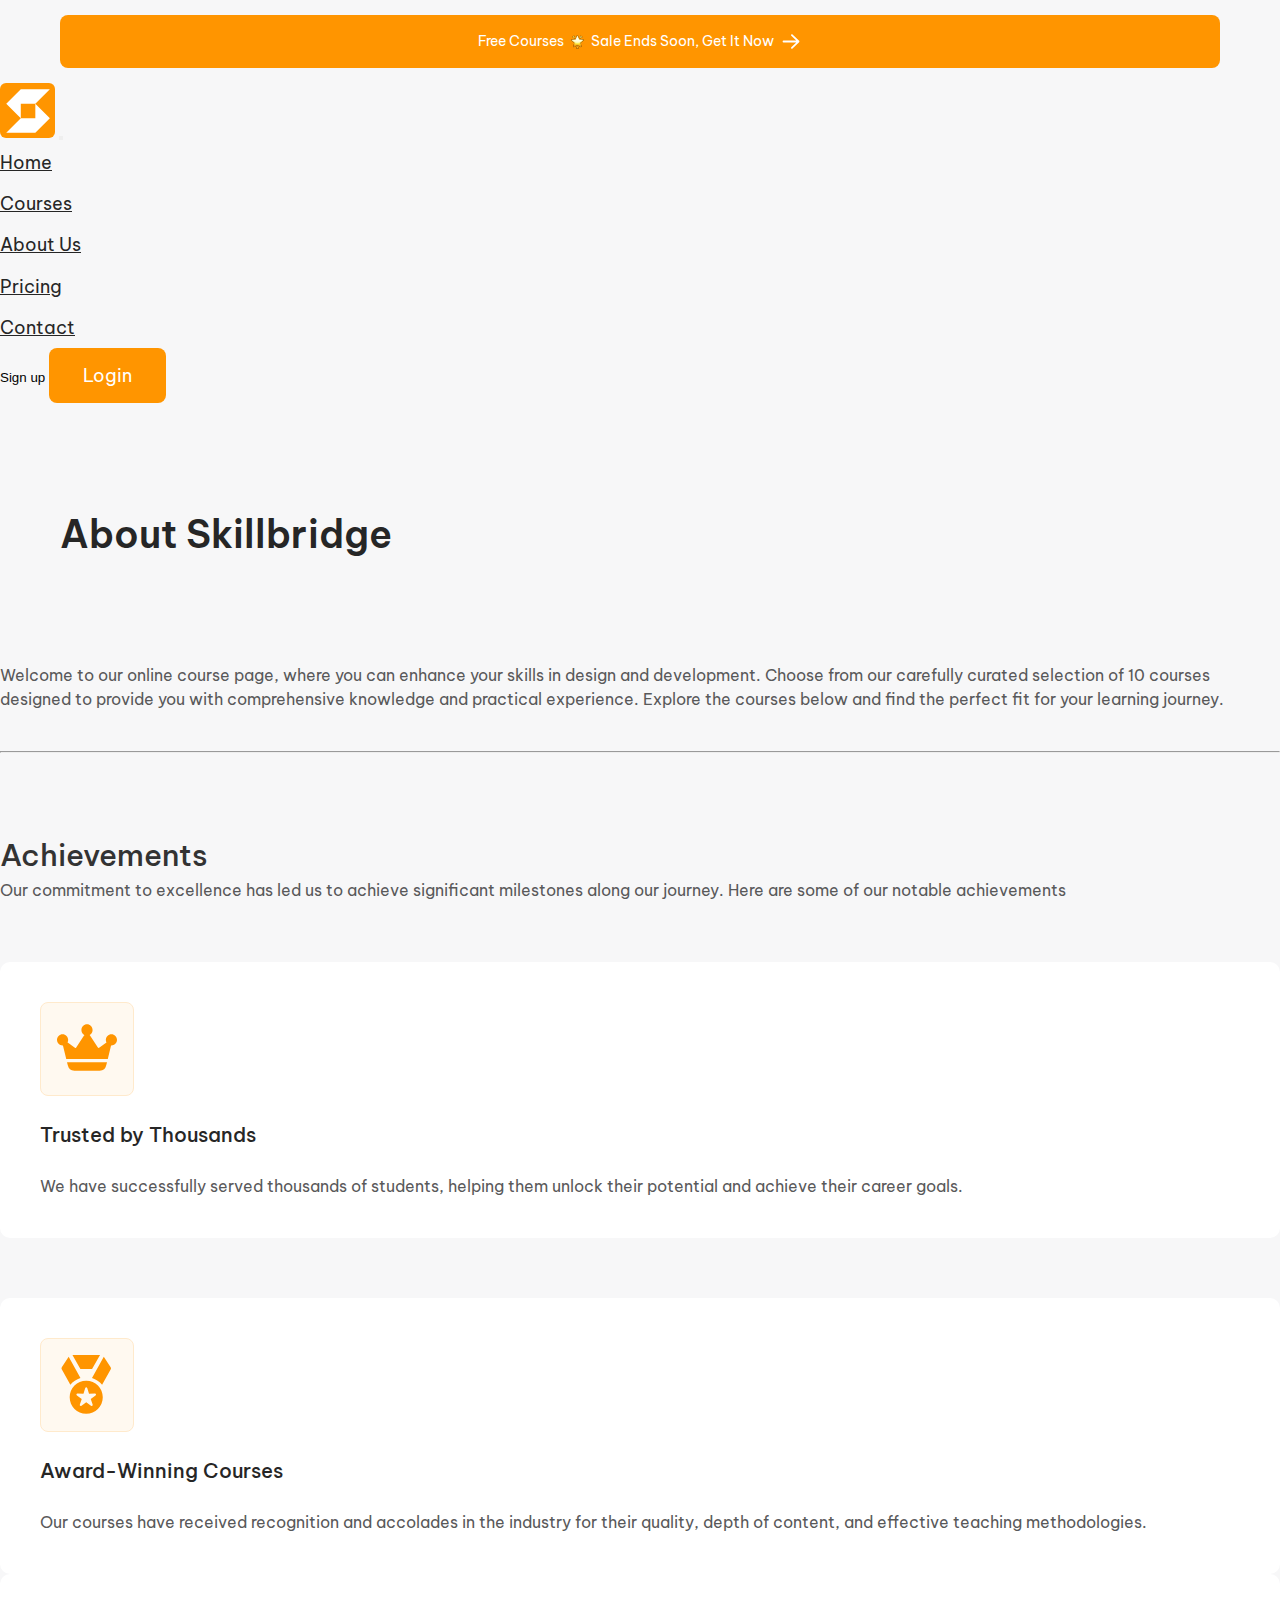
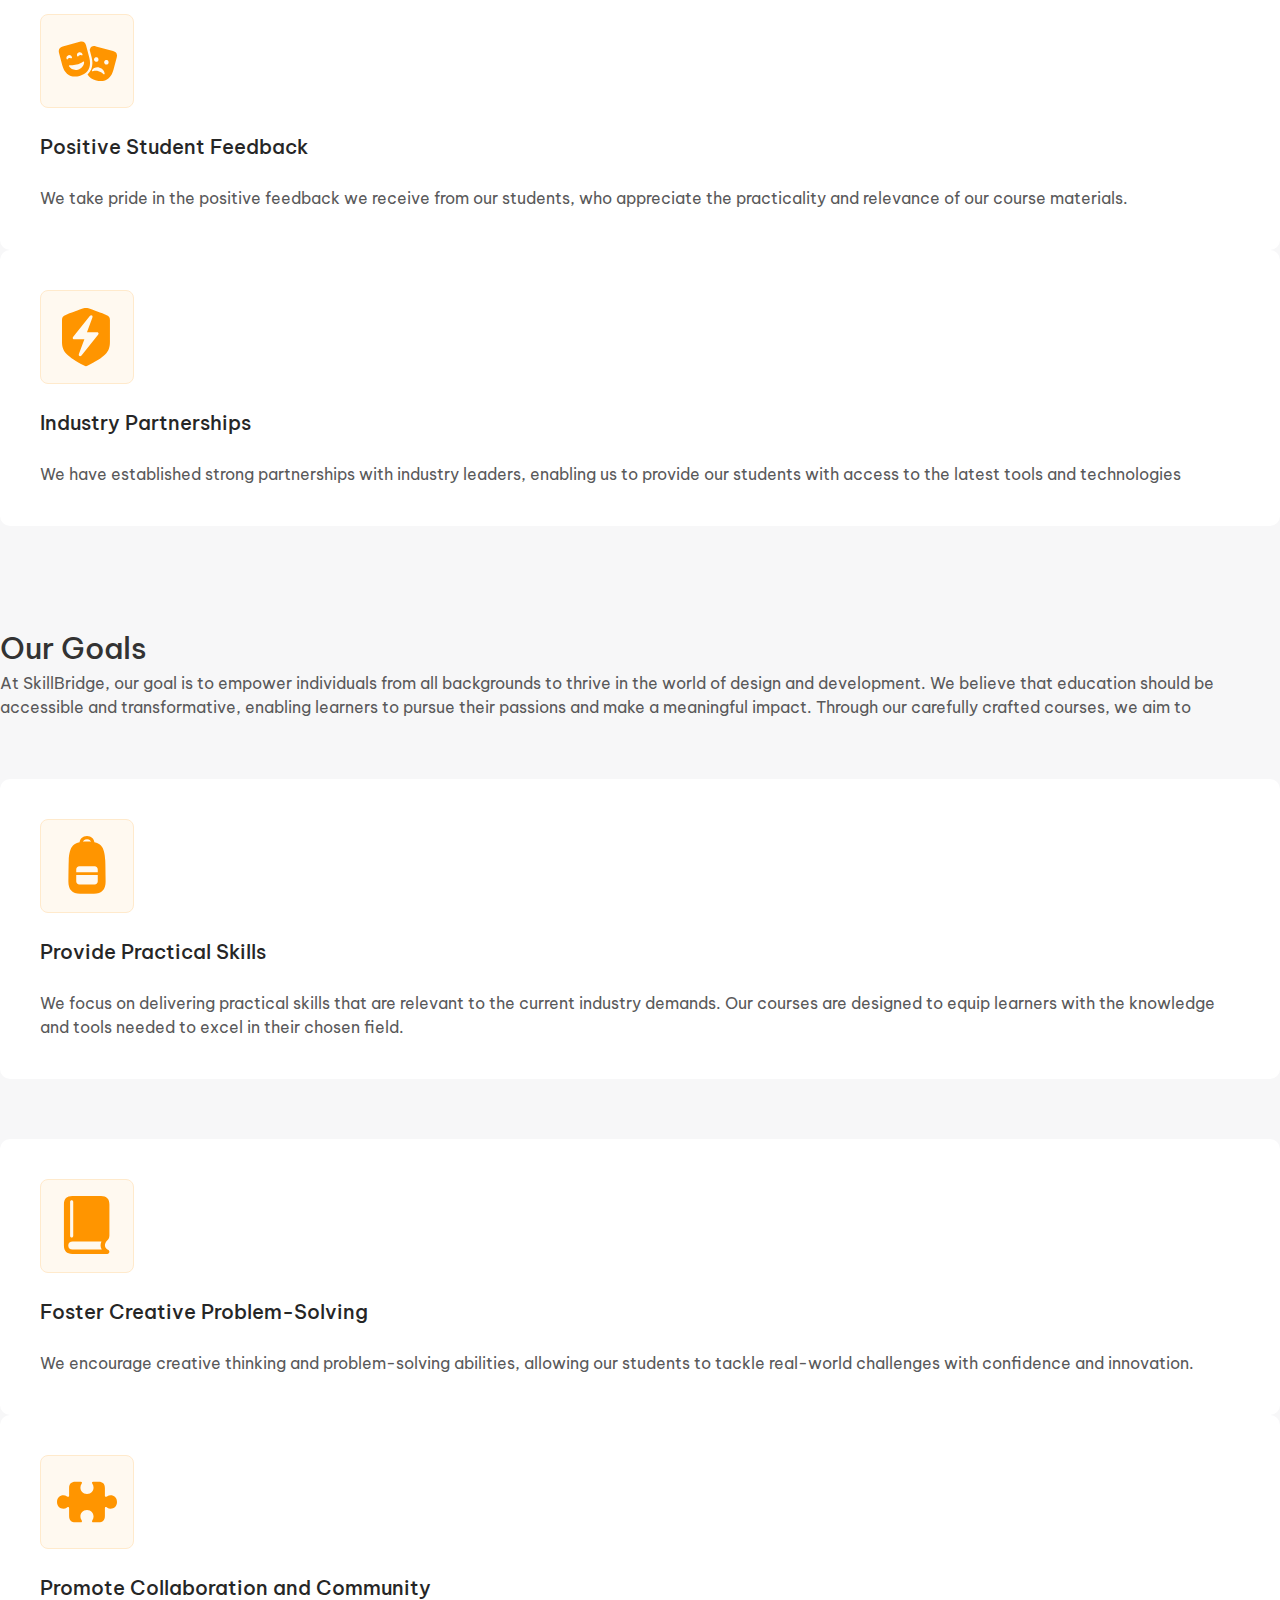
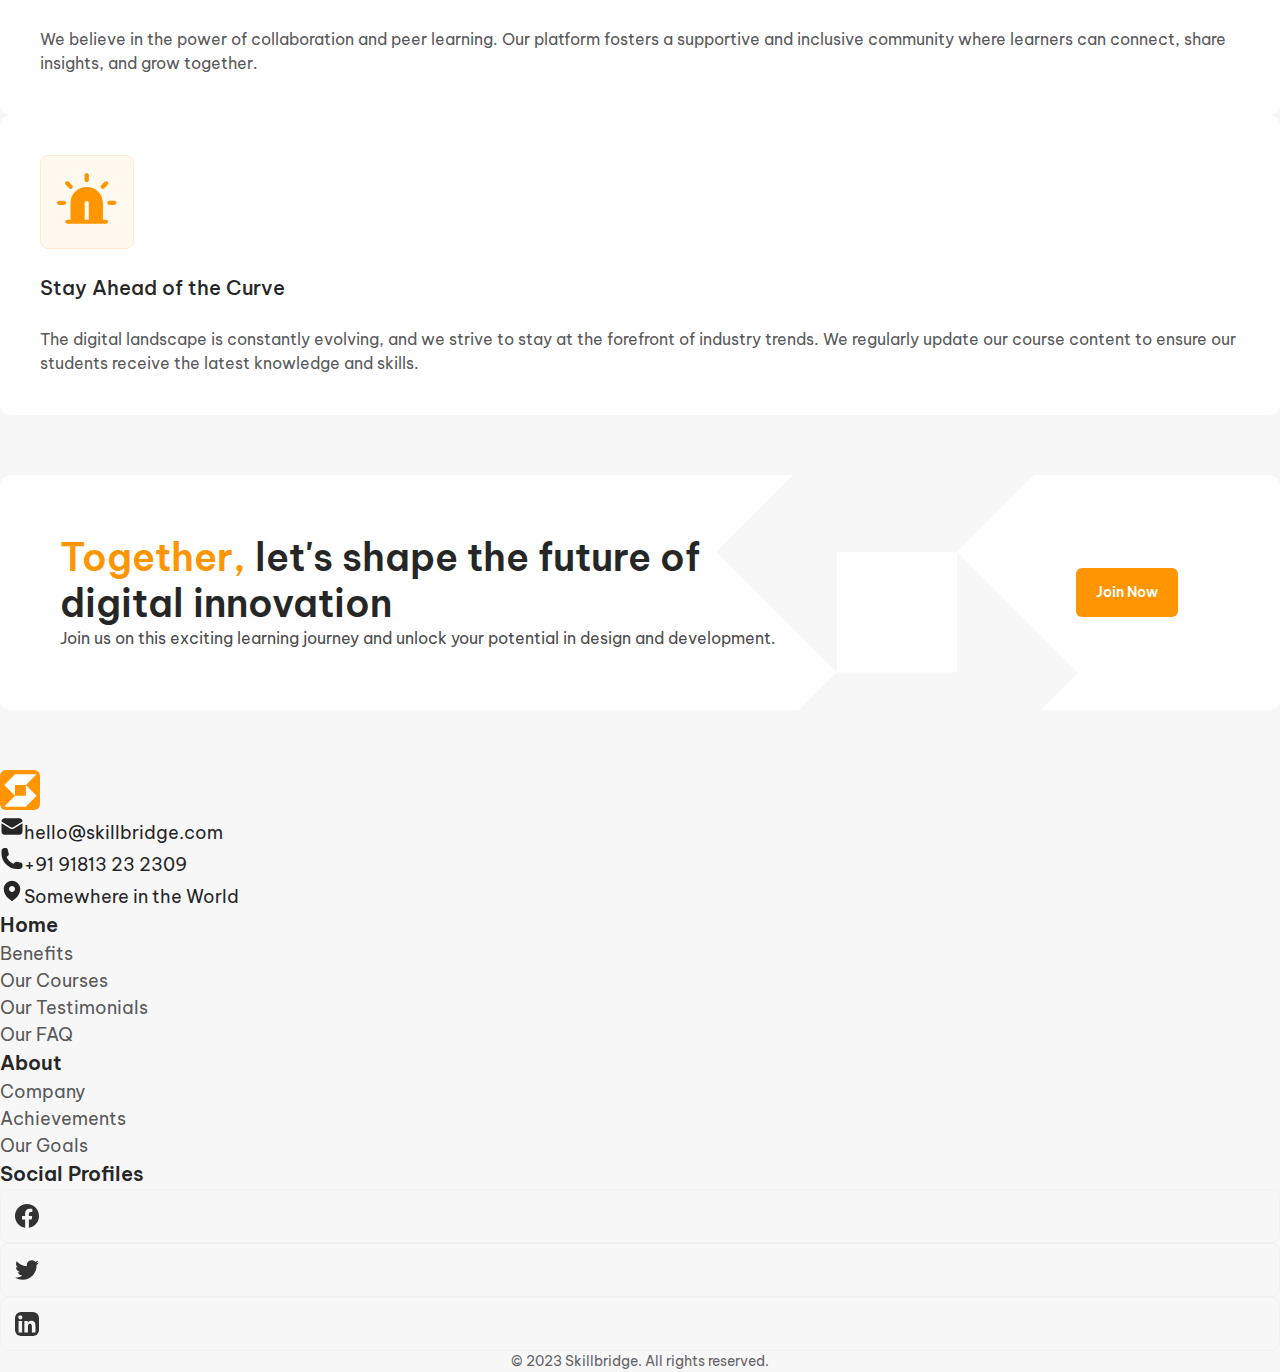
<file: about-us.html>
<!DOCTYPE html>
<html lang="en">
<head>
    <meta charset="UTF-8">
    <meta name="viewport" content="width=device-width, initial-scale=1.0">
    <title>About-us-page</title>
    <link href="https://cdn.jsdelivr.net/npm/bootstrap@5.3.2/dist/css/bootstrap.min.css" rel="stylesheet"
        integrity="sha384-T3c6CoIi6uLrA9TneNEoa7RxnatzjcDSCmG1MXxSR1GAsXEV/Dwwykc2MPK8M2HN" crossorigin="anonymous">
        <link rel="stylesheet" href="button.css">
    <link rel="stylesheet" href="new.css">
    <link rel="stylesheet" href="mediaqueries.css">
    <link rel="stylesheet" href="course.css">
    <link rel="stylesheet" href="style.css">
    <link rel="stylesheet" href="about.css">


</head>
<body>
    <div class="d-grid">
        <a class="top-banner" type="button">Free Courses <img src="star-img.png" alt="" /> Sale Ends Soon, Get It
            Now
            <svg xmlns="http://www.w3.org/2000/svg" class="arrow-right" width="24" height="25" viewBox="0 0 24 25"
                fill="#ffff">
                <path fill-rule="evenodd" clip-rule="evenodd"
                    d="M3.59961 12.5C3.59961 12.0029 4.00255 11.6 4.49961 11.6L17.2651 11.6L12.2758 6.84874C11.9175 6.50423 11.9063 5.93449 12.2509 5.5762C12.5954 5.2179 13.1651 5.20673 13.5234 5.55125L20.1234 11.8512C20.2999 12.0209 20.3996 12.2552 20.3996 12.5C20.3996 12.7448 20.2999 12.9791 20.1234 13.1487L13.5234 19.4487C13.1651 19.7933 12.5954 19.7821 12.2509 19.4238C11.9063 19.0655 11.9175 18.4958 12.2758 18.1512L17.2651 13.4L4.49961 13.4C4.00255 13.4 3.59961 12.9971 3.59961 12.5Z"
                    fill="white" />
            </svg>
        </a>
    </div>
    <header>
        <div class="container">
            <nav class="navbar navbar-expand-lg">
                <div class="container-fluid">
                    <a class="navbar-brand" href="#"><svg xmlns="http://www.w3.org/2000/svg" class="mt-3 icons mx-4"
                            width="55" height="55" viewBox="0 0 40 41" fill="white">
                            <path
                                d="M4.16699 37.1667L15.0003 26.3333H25.8337V15.5L36.667 26.3333L25.8337 37.1667H4.16699Z"
                                fill="" />
                            <path d="M4.16699 15.5L15.0003 26.3333V15.5H25.8337L36.667 4.66667H15.0003L4.16699 15.5Z"
                                fill="" />
                        </svg></a>
                    <button class="navbar-toggler" type="button" data-bs-toggle="collapse"
                        data-bs-target="#navbarTogglerDemo02" aria-controls="navbarTogglerDemo02" aria-expanded="false"
                        aria-label="Toggle navigation">
                        <span class="navbar-toggler-icon"></span>
                    </button>
                    <div class="collapse navbar-collapse" id="navbarTogglerDemo02">
                        <ul class="navbar-nav me-auto mb-2 mb-lg-0 mt-3">
                            <li class="nav-item">
                                <a class="nav-link" active href="">Home</a>
                            </li>
                            <li class="nav-item">
                                <a class="nav-link" href="#">Courses</a>
                            </li>
                            <li class="nav-item">
                                <a class="nav-link" href="about-us.html">About Us</a>
                            </li>
                            <li class="nav-item">
                                <a class="nav-link" href="#">Pricing</a>
                            </li>
                            <li class="nav-item">
                                <a class="nav-link" href="#" target="_blank">Contact</a>
                            </li>
                        </ul>
                        <form class="d-flex" role="search">
                            <button class="btn btn-sign px-4" type="submit">Sign up</button>
                            <button class="btn btn-login text-white" type="submit">
                                Login
                            </button>
                        </form>
                    </div>
                </div>
            </nav>
        </div>
    </header>
    <div class="container">
        <div class="row">
            <div class="col-12 col-lg-6 col-sm-12">
                <div>
                    <h1>About Skillbridge</h1>
                </div>
            </div>
            <div class="col-12 col-lg-6 col-sm-12">
                <div>
                    <p class="welcome">Welcome to our online course page, where you can enhance your skills in design
                        and development. Choose from our carefully curated selection of 10 courses designed to provide
                        you with comprehensive knowledge and practical experience. Explore the courses below and find
                        the perfect fit for your learning journey.</p>
                </div>
            </div>

        </div>
    </div>
    <div class="container-fluid">
        <hr class="horizontal">
    </div>
    <div class="container">
        <div class="row">
            <div class="col-12 col-lg-12 col-sm-12">
                <div class="margin-top">
                    <h2 class="achievements">Achievements</h2>
                    <p class="commitment">Our commitment to excellence has led us to achieve significant milestones along our journey. Here are some of our notable achievements</p>
                </div>
            </div>
        </div>
    </div>
    <div class="container">
        <div class="row">
            <div class="col-12 col-lg-6 col-sm-12">
                <div class="crown ornament">
                    <div>
                        <svg xmlns="http://www.w3.org/2000/svg" class="stack" width="60" height="60" viewBox="0 0 28 23" fill="none">
                            <path d="M4.67212 17.6668L4.99961 18.9918C5.41442 20.7143 6.32047 21.5977 8.12164 21.5977H19.8783C21.6905 21.5977 22.5856 20.7364 23.0113 18.9918L23.3388 17.6668H4.67212ZM4.31189 16.154H23.7099L25.7621 7.65193L24.867 7.13297L19.8347 10.843C19.4635 11.108 19.2125 11.0086 19.005 10.7105L14.2674 3.46711L13.7435 3.44503L8.96218 10.7436C8.77661 11.0307 8.55828 11.1191 8.18713 10.854L3.25302 7.21026L2.20507 7.4863L4.31189 16.154ZM2.60897 9.86024C4.04991 9.86024 5.20701 8.67882 5.20701 7.21026C5.20701 5.77484 4.04991 4.58232 2.60897 4.58232C1.16803 4.58232 0 5.76379 0 7.21026C0 8.67882 1.17894 9.86024 2.60897 9.86024ZM14.0055 5.26691C15.4355 5.26691 16.6035 4.08545 16.6035 2.62793C16.6035 1.1925 15.4355 0 14.0055 0C12.5536 0 11.3965 1.18147 11.3965 2.62793C11.3965 4.08545 12.5645 5.26691 14.0055 5.26691ZM25.391 9.86024C26.8211 9.86024 28 8.67882 28 7.21026C28 5.76379 26.832 4.58232 25.391 4.58232C23.961 4.58232 22.793 5.77484 22.793 7.21026C22.793 8.67882 23.961 9.86024 25.391 9.86024Z" fill="#FF9500"/>
                          </svg>
                    </div>
                    <div>
                        <h6 class="trust">Trusted by Thousands</h6>
                    </div>
                    <div>
                        <p class="career">We have successfully served thousands of students, helping them unlock their potential and achieve their career goals.</p>
                    </div>
                    
                </div>
            </div>
            <div class="col-12 col-lg-6 col-sm-12">
                <div class="crown ornament">
                    <div>
                        <svg xmlns="http://www.w3.org/2000/svg" class="stack" width="60" height="60" viewBox="0 0 23 27" fill="none">
                            <path d="M11.148 26.4375C15.273 26.4375 18.6011 23.1094 18.6011 18.9961C18.6011 14.8711 15.273 11.543 11.148 11.543C7.0347 11.543 3.70657 14.8711 3.70657 18.9961C3.70657 23.1094 7.0347 26.4375 11.148 26.4375ZM9.02688 22.8281C8.58157 23.1562 8.11282 22.8164 8.2886 22.3008L9.13235 19.7812L6.9761 18.2461C6.56595 17.9414 6.69485 17.3672 7.25735 17.3672L9.90579 17.3906L10.7144 14.8594C10.8784 14.3438 11.4409 14.3438 11.605 14.8594L12.4136 17.3906L15.062 17.3672C15.6245 17.3672 15.7417 17.9531 15.3433 18.2344L13.187 19.7812L14.0308 22.3008C14.2066 22.8164 13.7378 23.1562 13.2925 22.8281L11.1597 21.2695L9.02688 22.8281ZM4.01126 13.418C5.1597 11.9648 6.74173 10.8633 8.55813 10.3242L3.24954 0.785156L0.167509 5.48438C-0.0434283 5.78906 -0.0551471 6.12891 0.132353 6.43359L4.01126 13.418ZM8.52298 6.32812H13.7847L17.3589 0H4.94876L8.52298 6.32812ZM13.7495 10.3242C15.5777 10.8633 17.148 11.9648 18.2964 13.418L22.187 6.43359C22.3628 6.12891 22.3511 5.78906 22.1402 5.48438L19.0581 0.785156L13.7495 10.3242Z" fill="#FF9500"/>
                          </svg>                   
                         </div>
                    <div>
                        <h6 class="trust">Award-Winning Courses</h6>
                    </div>
                    <div>
                        <p class="career">Our courses have received recognition and accolades in the industry for their quality, depth of content, and effective teaching methodologies.</p>
                    </div>
                    
                </div>
            </div>
            <div class="col-12 col-lg-6 col-sm-12">
                <div class="crown mt-4">
                    <div>
                        <svg xmlns="http://www.w3.org/2000/svg" class="stack" width="60" height="60" viewBox="0 0 28 20" fill="none">
                            <path d="M10.5393 16.9684C14.5075 15.8763 16.2058 12.7396 15.087 8.51088L13.5818 2.763C13.1713 1.21928 12.1733 0.66092 10.6359 1.07148L2.65938 3.23104C1.11397 3.65802 0.542495 4.64337 0.952994 6.21992L2.4501 11.9595C3.55281 16.1802 6.57118 18.0523 10.5393 16.9684ZM9.78276 14.0288C8.10047 14.4722 6.46655 13.8892 5.6053 12.4933C5.43628 12.2388 5.58116 11.9842 5.90312 12.0089C6.97363 12.0992 8.24539 11.9103 9.16295 11.6558C10.0644 11.4176 11.2396 10.9414 12.133 10.3091C12.3986 10.112 12.6643 10.2516 12.6481 10.5883C12.5918 12.2306 11.473 13.5526 9.78276 14.0288ZM5.72605 8.63406C5.12237 8.80643 5.04188 9.21704 4.78431 9.2581C4.66358 9.28269 4.51869 9.14311 4.44625 8.90502C4.25307 8.20706 4.68773 7.45982 5.37994 7.28739C6.0802 7.11495 6.79656 7.53372 6.97363 8.20706C7.04608 8.45335 6.98168 8.64226 6.8529 8.69152C6.55509 8.79823 6.27337 8.48621 5.72605 8.63406ZM10.6359 7.27917C10.0322 7.45982 9.95173 7.86217 9.69416 7.89502C9.57348 7.91965 9.42856 7.78006 9.35616 7.55015C9.16295 6.8604 9.59759 6.10497 10.2898 5.93253C10.9981 5.74368 11.7064 6.17066 11.8835 6.85219C11.9559 7.10674 11.8916 7.28739 11.7628 7.33665C11.473 7.4434 11.1832 7.12316 10.6359 7.27917ZM26.1544 5.35774L18.1859 3.18177C16.7692 2.79584 15.7712 3.22283 15.3606 4.50377L15.2641 4.85686L16.1495 8.22345C17.0348 11.5819 16.3105 14.423 14.2499 16.2623C15.0387 17.5925 16.4393 18.5861 18.2905 19.0869C22.2426 20.1626 25.2449 18.2904 26.3556 14.0699L27.8769 8.33844C28.2793 6.7865 27.6998 5.77652 26.1544 5.35774ZM18.041 10.3337C17.4856 10.1942 17.1556 9.61937 17.3085 9.0364C17.4614 8.46982 18.0249 8.13313 18.5802 8.28918C19.1356 8.44515 19.4657 9.0282 19.3208 9.59471C19.1678 10.1613 18.6044 10.4898 18.041 10.3337ZM22.7657 11.6229C22.2184 11.4751 21.8884 10.8921 22.0413 10.3173C22.1862 9.75075 22.7497 9.42234 23.3051 9.57831C23.8685 9.71789 24.1904 10.3009 24.0455 10.8757C23.8926 11.4423 23.3292 11.7789 22.7657 11.6229ZM19.3771 14.776C18.5401 14.5379 17.7351 14.5297 16.7049 14.7596C16.3829 14.8335 16.1897 14.5625 16.3588 14.2916C17.051 13.183 18.4515 12.7232 19.8118 13.1092C21.2203 13.4704 22.1782 14.5707 22.2264 15.8845C22.2426 16.213 21.9448 16.3526 21.7033 16.1309C20.9065 15.3919 20.2223 14.9977 19.3771 14.776Z" fill="#FF9500"/>
                          </svg>                
                        </div>
                    <div>
                        <h6 class="trust">Positive Student Feedback</h6>
                    </div>
                    <div>
                        <p class="career">We take pride in the positive feedback we receive from our students, who appreciate the practicality and relevance of our course materials.</p>
                    </div>
                    
                </div>
            </div>
            <div class="col-12 col-lg-6 col-sm-12">
                <div class="crown mt-4">
                    <div>
                        <svg xmlns="http://www.w3.org/2000/svg" class="stack" width="60" height="60" viewBox="0 0 20 24" fill="none">
                            <path d="M9.58594 23.6602C9.77344 23.6602 10.0664 23.5898 10.3594 23.4375C17.0273 19.9453 19.1719 18.1992 19.1719 13.9922V5.15625C19.1719 3.94922 18.6562 3.5625 17.6719 3.15234C16.3008 2.58984 11.918 0.996094 10.5586 0.527344C10.2422 0.421875 9.91406 0.363281 9.58594 0.363281C9.25781 0.363281 8.92969 0.433594 8.625 0.527344C7.25391 0.972656 2.87109 2.60156 1.5 3.15234C0.527344 3.55078 0 3.94922 0 5.15625V13.9922C0 18.1992 2.26172 19.7461 8.8125 23.4375C9.11719 23.6016 9.39844 23.6602 9.58594 23.6602ZM4.30078 12.3984C4.30078 12.2578 4.37109 12.082 4.5 11.9297L11.1211 3.62109C11.625 2.98828 12.4688 3.41016 12.1641 4.19531L9.98438 10.0547H14.0742C14.3906 10.0547 14.625 10.2773 14.625 10.5938C14.625 10.7344 14.5547 10.9102 14.4258 11.0625L7.80469 19.3711C7.30078 20.0039 6.46875 19.582 6.76172 18.8086L8.95312 12.9375H4.85156C4.54688 12.9375 4.30078 12.7148 4.30078 12.3984Z" fill="#FF9500"/>
                          </svg>
                    </div>
                    <div>
                        <h6 class="trust">Industry Partnerships</h6>
                    </div>
                    <div>
                        <p class="career">We have established strong partnerships with industry leaders, enabling us to provide our students with access to the latest tools and technologies</p>
                    </div>
                    
                </div>
            </div>
        </div>
    </div>
    <div class="container">
        <div class="row">
            <div class="col-12">
                <div class="empower">
                    <h2 class="our-goal">Our Goals</h2>
                    <p class="skillbridge">At SkillBridge, our goal is to empower individuals from all backgrounds to thrive in the world of design and development. We believe that education should be accessible and transformative, enabling learners to pursue their passions and make a meaningful impact.
                        Through our carefully crafted courses, we aim to</p>
                </div>
            </div>
        </div>
    </div>
    <div class="container">
        <div class="row">
            <div class="col-12 col-lg-6 col-sm-12">
                <div class="crown ornament">
                    <div>
                        <svg xmlns="http://www.w3.org/2000/svg" class="stack" width="60" height="60" viewBox="0 0 18 29" fill="none">
                            <path d="M5.65732 27.8559H12.3427C16.1504 27.8559 18.0325 25.9011 17.9996 21.9915C17.9558 17.5266 17.934 14.2834 17.8246 11.851C17.5073 4.69819 15.5268 2.599 9.00549 2.599C2.4842 2.599 0.492802 4.69819 0.17549 11.851C0.0660726 14.2834 0.0441891 17.5266 0.000422031 21.9915C-0.0324032 25.9011 1.84958 27.8559 5.65732 27.8559ZM5.34 23.4466C4.39901 23.4466 3.79722 22.8245 3.79722 21.8916V16.1605C3.79722 15.2164 4.39901 14.5944 5.34 14.5944H12.671C13.6011 14.5944 14.2028 15.2164 14.2028 16.1605V21.8916C14.2028 22.8245 13.6011 23.4466 12.671 23.4466H5.34ZM3.79722 18.8706H14.2028V17.5488H3.79722V18.8706ZM9.00549 0C6.90467 0 5.42753 1.44389 5.42753 3.4098H6.97033C6.97033 2.33244 7.8019 1.56606 9.00549 1.56606C10.1981 1.56606 11.0407 2.33244 11.0407 3.4098H12.5834C12.5834 1.44389 11.0954 0 9.00549 0Z" fill="#FF9500"/>
                          </svg>                    </div>
                    <div>
                        <h6 class="trust">Provide Practical Skills</h6>
                    </div>
                    <div>
                        <p class="career">We focus on delivering practical skills that are relevant to the current industry demands. Our courses are designed to equip learners with the knowledge and tools needed to excel in their chosen field.</p>
                    </div>
                    
                </div>
            </div>
            <div class="col-12 col-lg-6 col-sm-12">
                <div class="crown ornament">
                    <div>
                        <svg xmlns="http://www.w3.org/2000/svg" class="stack" width="60" height="60" viewBox="0 0 20 26" fill="none">
                            <path d="M3.59766 25.1133H18.7734C19.2891 25.1133 19.7109 24.7031 19.7109 24.1758C19.7109 23.7656 19.4297 23.4023 19.0547 23.2734C17.5781 22.6875 17.2734 20.7773 18.7266 19.3125C19.1719 18.8672 19.7109 18.293 19.7109 17.1211V3.67969C19.7109 1.24219 18.5039 0 16.0781 0H3.63281C1.20703 0 0 1.23047 0 3.67969V21.4922C0 23.9062 1.21875 25.1133 3.59766 25.1133ZM3.70312 23.2266C2.51953 23.2266 1.88672 22.5938 1.88672 21.4805C1.88672 20.4258 2.63672 19.7461 3.80859 19.7461H15.832C15.9844 19.7461 16.125 19.7344 16.2422 19.7109C15.6914 20.9297 15.7852 22.2188 16.4062 23.2266H3.70312ZM3.35156 17.9648C2.98828 17.9648 2.68359 17.6602 2.68359 17.2852V2.48438C2.68359 2.10938 2.98828 1.81641 3.35156 1.81641C3.71484 1.81641 4.03125 2.10938 4.03125 2.48438V17.2852C4.03125 17.6602 3.71484 17.9648 3.35156 17.9648Z" fill="#FF9500"/>
                          </svg>
                    </div>
                    <div>
                        <h6 class="trust">Foster Creative Problem-Solving</h6>
                    </div>
                    <div>
                        <p class="career">We encourage creative thinking and problem-solving abilities, allowing our students to tackle real-world challenges with confidence and innovation.</p>
                    </div>
                    
                </div>
            </div>
            <div class="col-12 col-lg-6 col-sm-12">
                <div class="crown mt-4">
                    <div>
                        <svg xmlns="http://www.w3.org/2000/svg" class="stack" width="60" height="60" viewBox="0 0 28 19" fill="none">
                            <path d="M0 9.48525C0 11.4946 1.39227 12.5977 2.95857 12.5977C3.61602 12.5977 4.10912 12.4105 4.69889 12.0363C5.25 11.6916 5.64641 11.8983 5.64641 12.381V16.0254C5.64641 17.9658 6.65193 18.9606 8.57594 18.9606H11.1574C11.6215 18.9606 11.8246 18.5666 11.4959 18.0052C11.1188 17.4043 10.9351 16.902 10.9351 16.2322C10.9351 14.6366 12.0276 13.2183 14 13.2183C15.9724 13.2183 17.0553 14.6366 17.0553 16.2322C17.0553 16.902 16.8715 17.4043 16.5041 18.0052C16.1754 18.5666 16.3687 18.9606 16.8426 18.9606H19.4241C21.3481 18.9606 22.3536 17.9658 22.3536 16.0254V12.381C22.3536 11.8983 22.75 11.6916 23.2915 12.0363C23.8909 12.4105 24.384 12.5977 25.0317 12.5977C26.6077 12.5977 28 11.4946 28 9.48525C28 7.46603 26.6077 6.36287 25.0317 6.36287C24.384 6.36287 23.8909 6.55002 23.2915 6.9243C22.75 7.26904 22.3536 7.0622 22.3536 6.57956V2.9352C22.3536 1.00466 21.3481 0 19.4241 0H16.8426C16.3687 0 16.1754 0.403836 16.5041 0.965268C16.8715 1.56609 17.0553 2.06843 17.0553 2.7382C17.0553 4.33385 15.9724 5.7522 14 5.7522C12.0276 5.7522 10.9351 4.33385 10.9351 2.7382C10.9351 2.06843 11.1188 1.56609 11.4959 0.965268C11.8246 0.403836 11.6215 0 11.1574 0H8.57594C6.65193 0 5.64641 1.00466 5.64641 2.9352V6.57956C5.64641 7.0622 5.25 7.26904 4.69889 6.9243C4.10912 6.55002 3.61602 6.36287 2.95857 6.36287C1.39227 6.36287 0 7.46603 0 9.48525Z" fill="#FF9500"/>
                          </svg>
                    </div>
                    <div>
                        <h6 class="trust">Promote Collaboration and Community</h6>
                    </div>
                    <div>
                        <p class="career">We believe in the power of collaboration and peer learning. Our platform fosters a supportive and inclusive community where learners can connect, share insights, and grow together.</p>
                    </div>
                    
                </div>
            </div>
            <div class="col-12 col-lg-6 col-sm-12">
                <div class="crown mt-4">
                    <div>
                        <svg xmlns="http://www.w3.org/2000/svg" class="stack" width="60" height="60" viewBox="0 0 28 27" fill="none">
                            <path d="M22.8633 23.707C23.3906 23.707 23.8242 23.2852 23.8242 22.7695C23.8242 22.2422 23.3906 21.8086 22.8633 21.8086H21.4336V14.0391C21.4336 9.76172 18.1406 6.45703 13.8633 6.45703C9.59766 6.45703 6.30469 9.76172 6.30469 14.0391V21.8086H4.85156C4.33594 21.8086 3.92578 22.2422 3.92578 22.7695C3.92578 23.2852 4.33594 23.707 4.85156 23.707H22.8633ZM14.8477 14.0742V21.8086H12.9023V14.0742C12.9023 13.5352 13.3242 13.0898 13.8633 13.0898C14.4023 13.0898 14.8477 13.5352 14.8477 14.0742ZM3.24609 14.8828C3.79688 14.8828 4.27734 14.4258 4.27734 13.8867C4.27734 13.3242 3.79688 12.8672 3.24609 12.8672H0.996094C0.457031 12.8672 0 13.3359 0 13.8867C0 14.4141 0.457031 14.8828 0.996094 14.8828H3.24609ZM5.64844 7.08984C6.03516 7.47656 6.67969 7.48828 7.06641 7.08984C7.46484 6.69141 7.45312 6.05859 7.06641 5.67188L5.48438 4.07812C5.10938 3.67969 4.45312 3.67969 4.05469 4.07812C3.66797 4.47656 3.66797 5.09766 4.05469 5.49609L5.64844 7.08984ZM12.8555 3.26953C12.8555 3.82031 13.3125 4.28906 13.8633 4.28906C14.4258 4.28906 14.8828 3.82031 14.8828 3.26953V1.01953C14.8828 0.46875 14.4141 0 13.8633 0C13.3125 0 12.8555 0.46875 12.8555 1.01953V3.26953ZM20.6484 5.67188C20.2617 6.05859 20.25 6.69141 20.6484 7.08984C21.0586 7.48828 21.6797 7.47656 22.0664 7.08984L23.6719 5.49609C24.0586 5.09766 24.0586 4.47656 23.6719 4.07812C23.2617 3.67969 22.6406 3.67969 22.2539 4.07812L20.6484 5.67188ZM26.7188 14.8828C27.2695 14.8828 27.7383 14.4141 27.7383 13.8867C27.7383 13.3359 27.2695 12.8672 26.7188 12.8672H24.4688C23.9297 12.8672 23.4609 13.3242 23.4609 13.8867C23.4609 14.4258 23.9297 14.8828 24.4688 14.8828H26.7188Z" fill="#FF9500"/>
                          </svg>
                    </div>
                    <div>
                        <h6 class="trust">Stay Ahead of the Curve</h6>
                    </div>
                    <div>
                        <p class="career">The digital landscape is constantly evolving, and we strive to stay at the forefront of industry trends. We regularly update our course content to ensure our students receive the latest knowledge and skills.</p>
                    </div>
                    
                </div>
            </div>
        </div>
    </div>
    <div class="container">
        <div class="row">
            <div class="col-12 ">
                <div class="abstract">
                    <div>
                    <h2 class="together">Together, <span class="let">let's shape the future of <br>digital innovation</span></h2>
                        <p class="join">Join us on this exciting learning journey and unlock your potential in design and development.</p>
                    </div>
                    <div>
                        <button class="btn ms-auto btn-now">Join Now</button>
                    </div>
                        
                </div>
                
            </div>
        </div>
    </div>
    <footer class="text-center text-lg-start">
        <div class="container p-4">
            <div class="row">
                <div class="col-lg-3 col-md-6 mb-4 mb-md-0">
                    <a href="#"><svg xmlns="http://www.w3.org/2000/svg" width="40" height="40" viewBox="0 0 40 40"
                            fill="none" class="icons">
                            <path
                                d="M4.16699 36.667L15.0003 25.8337H25.8337V15.0003L36.667 25.8337L25.8337 36.667H4.16699Z"
                                fill="white" />
                            <path
                                d="M4.16699 15.0003L15.0003 25.8337V15.0003H25.8337L36.667 4.16699H15.0003L4.16699 15.0003Z"
                                fill="white" />
                        </svg></a>
                    <ul class="list-unstyled mb-0">
                        <li class="mt-4">
                            <a href="#" class="text-body some"><svg xmlns="http://www.w3.org/2000/svg" width="24"
                                    height="25" viewBox="0 0 24 25" fill="none">
                                    <path
                                        d="M1.5 9.1691V17.75C1.5 19.4069 2.84315 20.75 4.5 20.75H19.5C21.1569 20.75 22.5 19.4069 22.5 17.75V9.1691L13.5723 14.6631C12.6081 15.2564 11.3919 15.2564 10.4277 14.6631L1.5 9.1691Z"
                                        fill="#262626" />
                                    <path
                                        d="M22.5 7.40783V7.25C22.5 5.59315 21.1569 4.25 19.5 4.25H4.5C2.84315 4.25 1.5 5.59315 1.5 7.25V7.40783L11.2139 13.3856C11.696 13.6823 12.304 13.6823 12.7861 13.3856L22.5 7.40783Z"
                                        fill="#262626" />
                                </svg>hello@skillbridge.com</a>
                        </li>
                        <li class="my-3">
                            <a href="#!" class="text-body some"><svg xmlns="http://www.w3.org/2000/svg" width="24"
                                    height="25" viewBox="0 0 24 25" fill="none">
                                    <path fill-rule="evenodd" clip-rule="evenodd"
                                        d="M1.5 5C1.5 3.34315 2.84315 2 4.5 2H5.87163C6.732 2 7.48197 2.58556 7.69064 3.42025L8.79644 7.84343C8.97941 8.5753 8.70594 9.34555 8.10242 9.79818L6.8088 10.7684C6.67447 10.8691 6.64527 11.0167 6.683 11.1197C7.81851 14.2195 10.2805 16.6815 13.3803 17.817C13.4833 17.8547 13.6309 17.8255 13.7316 17.6912L14.7018 16.3976C15.1545 15.7941 15.9247 15.5206 16.6566 15.7036L21.0798 16.8094C21.9144 17.018 22.5 17.768 22.5 18.6284V20C22.5 21.6569 21.1569 23 19.5 23H17.25C8.55151 23 1.5 15.9485 1.5 7.25V5Z"
                                        fill="#262626" />
                                </svg>+91 91813 23 2309</a>
                        </li>
                        <li class="my-3">
                            <a href="#!" class="text-body some"><svg xmlns="http://www.w3.org/2000/svg" width="24"
                                    height="25" viewBox="0 0 24 25" fill="none">
                                    <path fill-rule="evenodd" clip-rule="evenodd"
                                        d="M11.5397 22.851C11.57 22.8685 11.5937 22.8821 11.6105 22.8915L11.6384 22.9071C11.8613 23.0294 12.1378 23.0285 12.3608 22.9075L12.3895 22.8915C12.4063 22.8821 12.43 22.8685 12.4603 22.851C12.5207 22.816 12.607 22.765 12.7155 22.6982C12.9325 22.5646 13.2388 22.3676 13.6046 22.1091C14.3351 21.5931 15.3097 20.8274 16.2865 19.8273C18.2307 17.8368 20.25 14.8462 20.25 11C20.25 6.44365 16.5563 2.75 12 2.75C7.44365 2.75 3.75 6.44365 3.75 11C3.75 14.8462 5.76932 17.8368 7.71346 19.8273C8.69025 20.8274 9.66491 21.5931 10.3954 22.1091C10.7612 22.3676 11.0675 22.5646 11.2845 22.6982C11.393 22.765 11.4793 22.816 11.5397 22.851ZM12 14C13.6569 14 15 12.6569 15 11C15 9.34315 13.6569 8 12 8C10.3431 8 9 9.34315 9 11C9 12.6569 10.3431 14 12 14Z"
                                        fill="#262626" />
                                </svg>Somewhere in the World</a>
                        </li>
                    </ul>
                </div>

                <div class="col-lg-3 col-md-6 mb-4 mb-md-0">
                    <h5 class="text-uppercase mb-0 foot">Home</h5>

                    <ul class="list-unstyled">
                        <li class="my-2">
                            <a href="#!" class="text-body company">Benefits</a>
                        </li>
                        <li class="my-2">
                            <a href="#!" class="text-body company">Our Courses</a>
                        </li>
                        <li class="my-2">
                            <a href="#!" class="text-body company">Our Testimonials</a>
                        </li>
                        <li class="my-2">
                            <a href="#!" class="text-body company">Our FAQ</a>
                        </li>
                    </ul>
                </div>
                <div class="col-lg-3 col-md-6 mb-4 mb-md-0">
                    <h5 class="text-uppercase foot">About</h5>

                    <ul class="list-unstyled mb-0">
                        <li class="my-2">
                            <a href="#!" class="text-body company">Company</a>
                        </li>
                        <li class="my-2">
                            <a href="#!" class="text-body company">Achievements</a>
                        </li>
                        <li class="my-2">
                            <a href="#!" class="text-body company">Our Goals</a>
                        </li>
                    </ul>
                </div>

                <div class="col-lg-3 col-md-6 mb-4 mb-md-0">
                    <h5 class="text-uppercase mb-0 foot">Social Profiles</h5>
                    <div
                        class="d-flex mt-2 justify-content-center justify-content-xl-start justify-content-lg-start justify-content-md-center justify-content-sm-center ">
                        <div class="px-3 facebook">
                            <svg xmlns="http://www.w3.org/2000/svg" width="24" height="24" viewBox="0 0 24 24"
                                fill="none">
                                <g clip-path="url(#clip0_29_867)">
                                    <path
                                        d="M24 12C24 5.37258 18.6274 0 12 0C5.37258 0 0 5.37258 0 12C0 17.9895 4.3882 22.954 10.125 23.8542V15.4687H7.07812V12H10.125V9.35625C10.125 6.34875 11.9166 4.6875 14.6576 4.6875C15.9701 4.6875 17.3438 4.92187 17.3438 4.92187V7.875H15.8306C14.34 7.875 13.875 8.80008 13.875 9.75V12H17.2031L16.6711 15.4687H13.875V23.8542C19.6118 22.954 24 17.9895 24 12Z"
                                        fill="#333333" />
                                </g>
                                <defs>
                                    <clipPath id="clip0_29_867">
                                        <rect width="24" height="24" fill="white" />
                                    </clipPath>
                                </defs>
                            </svg>
                        </div>
                        <div class="ms-2 facebook">
                            <svg xmlns="http://www.w3.org/2000/svg" width="24" height="24" viewBox="0 0 24 24"
                                fill="none">
                                <g clip-path="url(#clip0_29_870)">
                                    <path
                                        d="M7.55016 21.7497C16.6045 21.7497 21.5583 14.2465 21.5583 7.74162C21.5583 7.53068 21.5536 7.31505 21.5442 7.10412C22.5079 6.40722 23.3395 5.54401 24 4.55505C23.1025 4.95436 22.1496 5.21514 21.1739 5.32849C22.2013 4.71266 22.9705 3.74523 23.3391 2.60552C22.3726 3.17831 21.3156 3.58237 20.2134 3.80037C19.4708 3.01132 18.489 2.48887 17.4197 2.31381C16.3504 2.13874 15.2532 2.32081 14.2977 2.83185C13.3423 3.3429 12.5818 4.15446 12.1338 5.14107C11.6859 6.12767 11.5754 7.23437 11.8195 8.29005C9.86249 8.19185 7.94794 7.68346 6.19998 6.79785C4.45203 5.91225 2.90969 4.66919 1.67297 3.14927C1.0444 4.233 0.852057 5.5154 1.13503 6.73585C1.418 7.95629 2.15506 9.0232 3.19641 9.71974C2.41463 9.69492 1.64998 9.48444 0.965625 9.10568V9.16662C0.964925 10.3039 1.3581 11.4063 2.07831 12.2865C2.79852 13.1667 3.80132 13.7703 4.91625 13.9947C4.19206 14.1929 3.43198 14.2218 2.69484 14.0791C3.00945 15.0572 3.62157 15.9126 4.44577 16.5261C5.26997 17.1395 6.26512 17.4804 7.29234 17.501C5.54842 18.8709 3.39417 19.6139 1.17656 19.6104C0.783287 19.6098 0.390399 19.5857 0 19.5382C2.25286 20.9835 4.87353 21.7511 7.55016 21.7497Z"
                                        fill="#333333" />
                                </g>
                                <defs>
                                    <clipPath id="clip0_29_870">
                                        <rect width="24" height="24" fill="white" />
                                    </clipPath>
                                </defs>
                            </svg>
                        </div>
                        <div class="ms-2 facebook">
                            <svg xmlns="http://www.w3.org/2000/svg" width="24" height="24" viewBox="0 0 24 24"
                                fill="none">
                                <g clip-path="url(#clip0_29_873)">
                                    <path
                                        d="M22.2234 0H1.77187C0.792187 0 0 0.773438 0 1.72969V22.2656C0 23.2219 0.792187 24 1.77187 24H22.2234C23.2031 24 24 23.2219 24 22.2703V1.72969C24 0.773438 23.2031 0 22.2234 0ZM7.12031 20.4516H3.55781V8.99531H7.12031V20.4516ZM5.33906 7.43438C4.19531 7.43438 3.27188 6.51094 3.27188 5.37187C3.27188 4.23281 4.19531 3.30937 5.33906 3.30937C6.47813 3.30937 7.40156 4.23281 7.40156 5.37187C7.40156 6.50625 6.47813 7.43438 5.33906 7.43438ZM20.4516 20.4516H16.8937V14.8828C16.8937 13.5562 16.8703 11.8453 15.0422 11.8453C13.1906 11.8453 12.9094 13.2937 12.9094 14.7891V20.4516H9.35625V8.99531H12.7687V10.5609H12.8156C13.2891 9.66094 14.4516 8.70938 16.1813 8.70938C19.7859 8.70938 20.4516 11.0813 20.4516 14.1656V20.4516Z"
                                        fill="#333333" />
                                </g>
                                <defs>
                                    <clipPath id="clip0_29_873">
                                        <rect width="24" height="24" fill="white" />
                                    </clipPath>
                                </defs>
                            </svg>
                        </div>
                    </div>
                </div>
            </div>
        </div>

        <div class="text-center p-3">
            <p class="rights">© 2023 Skillbridge. All rights reserved.</p>
        </div>
    </footer>
</body>
</html>
</file>
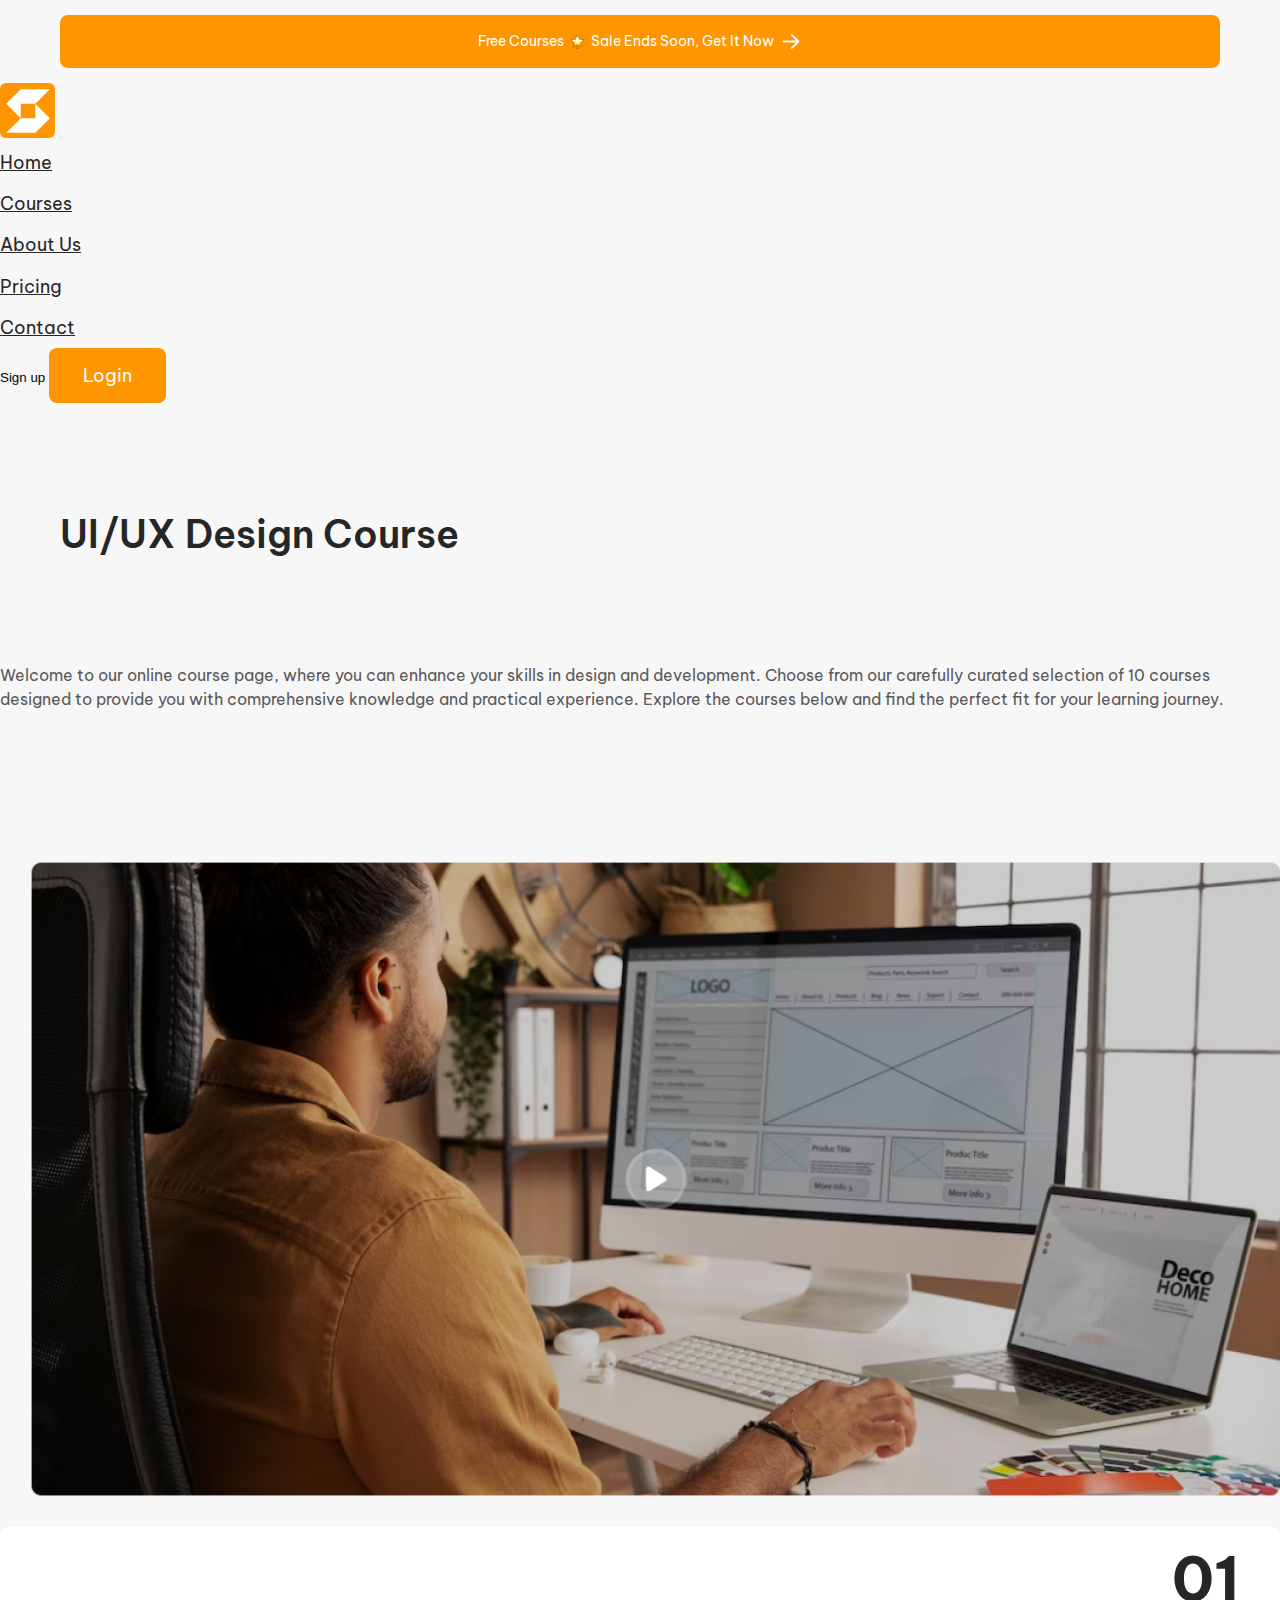
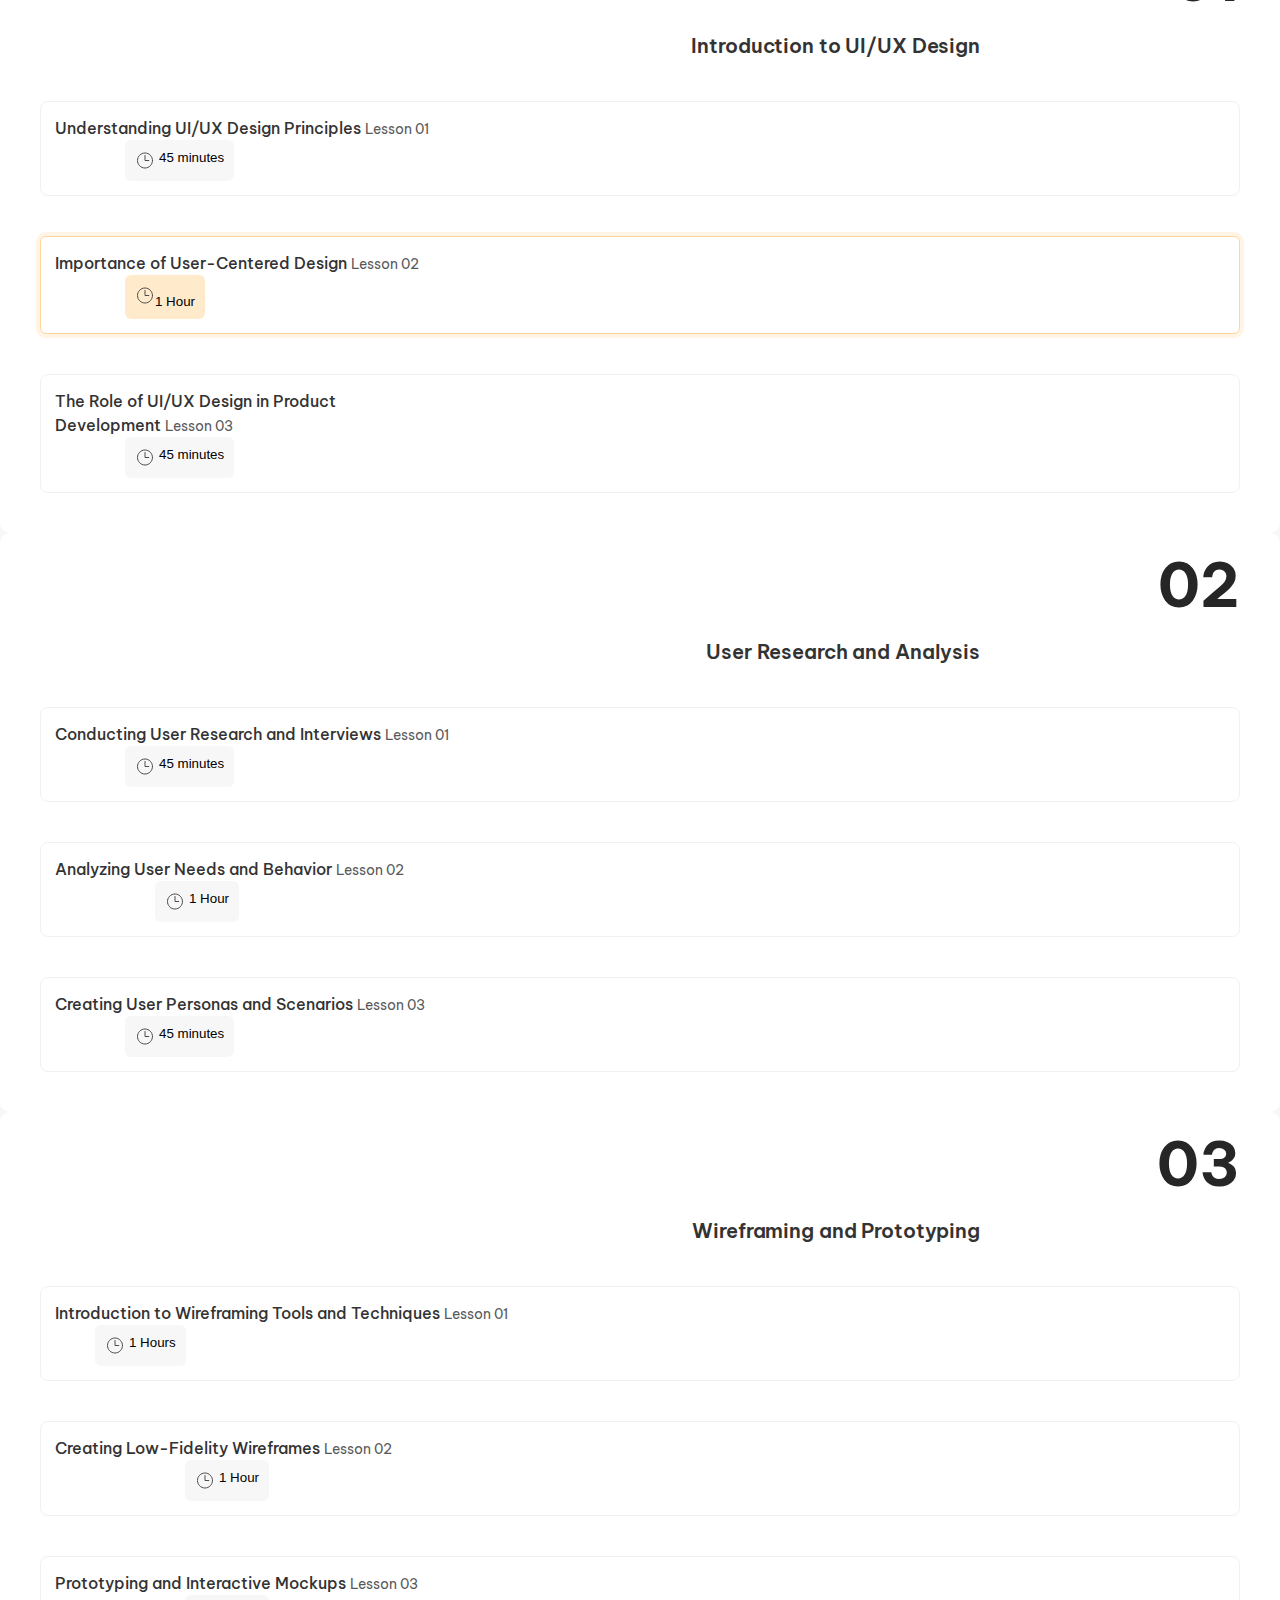
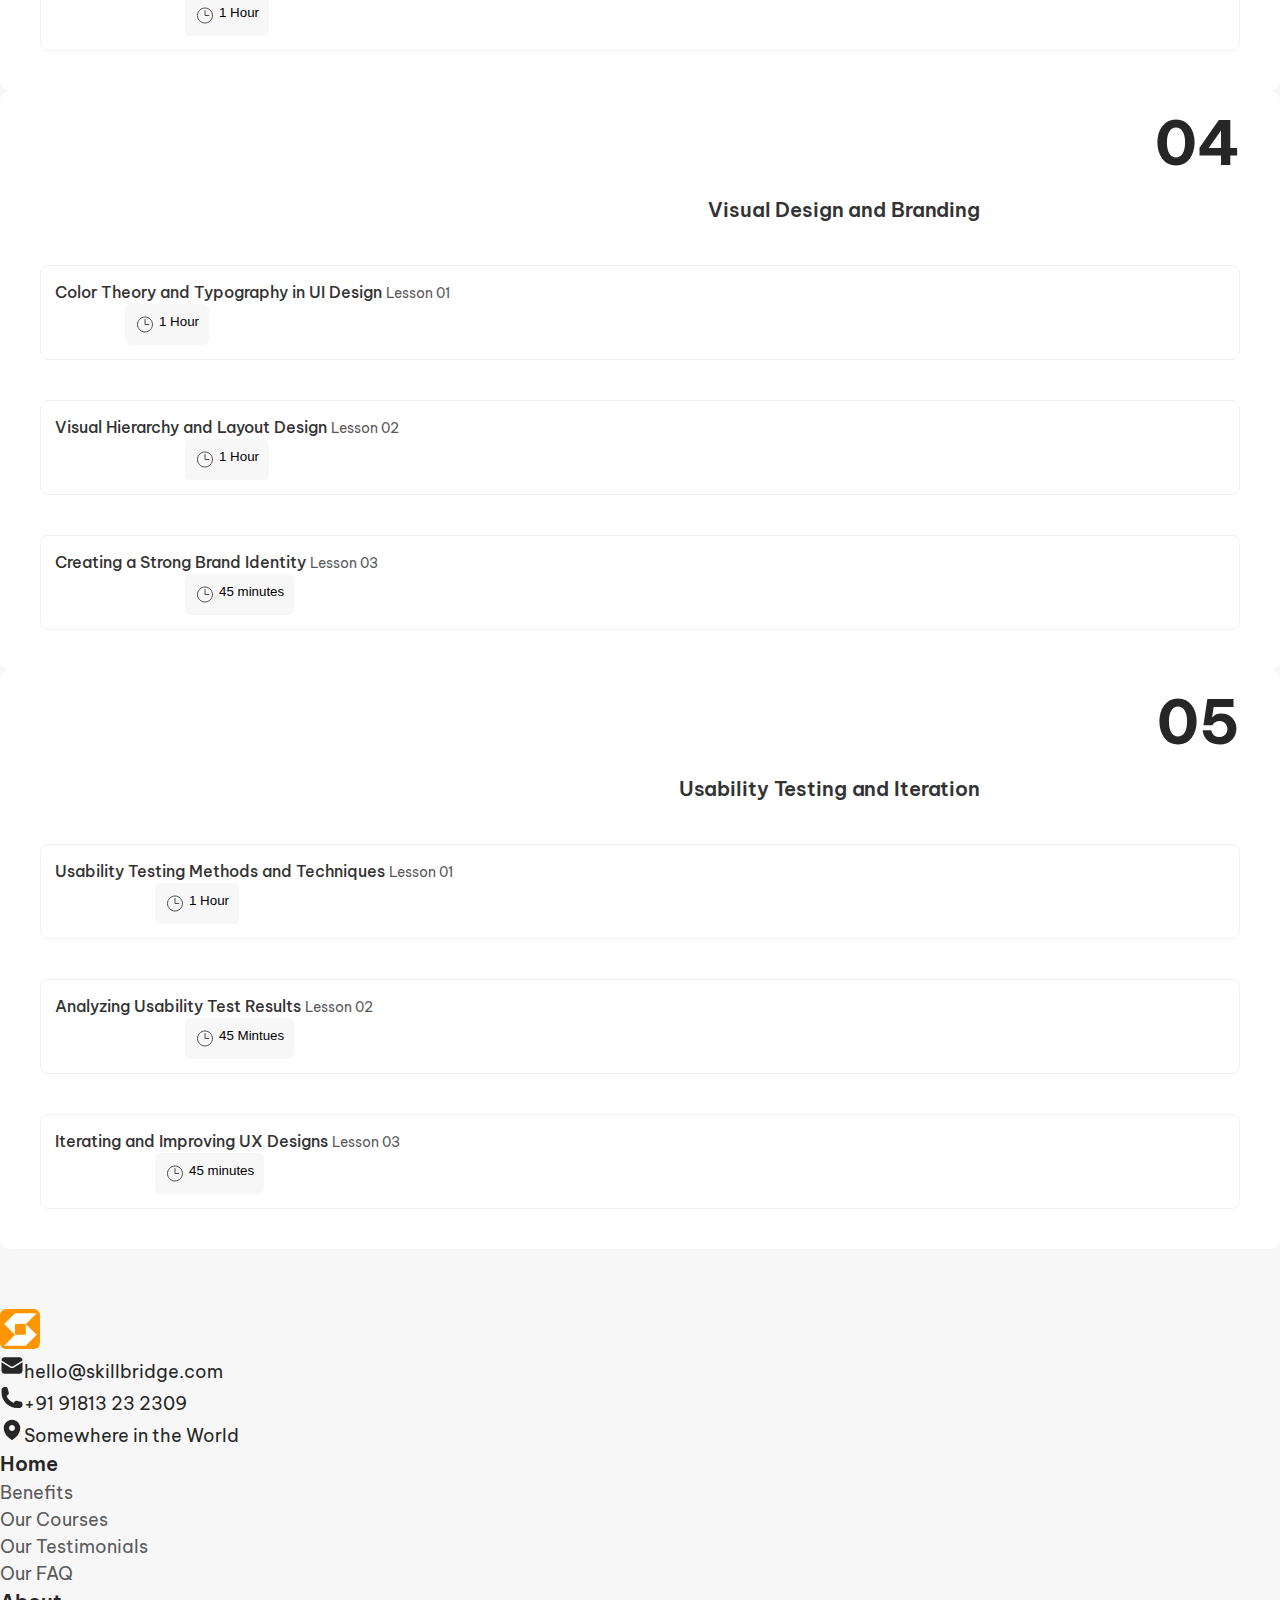
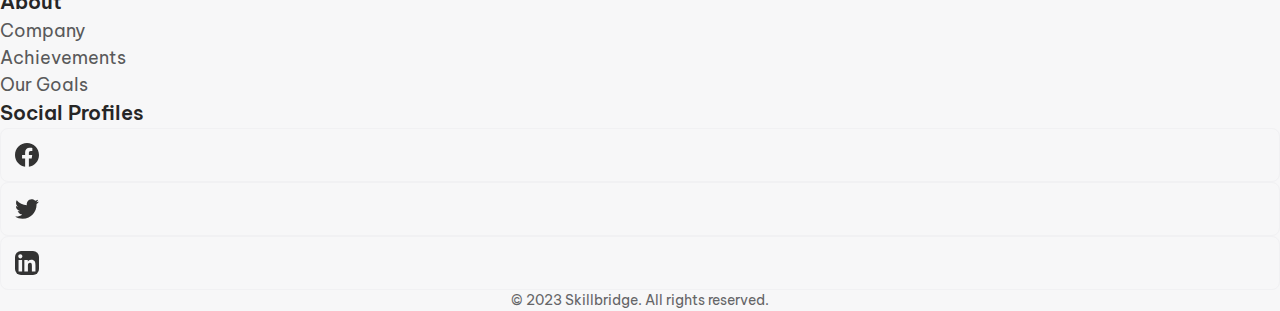
<file: course-page.html>
<!DOCTYPE html>
<html lang="en">

<head>
    <meta charset="UTF-8">
    <meta name="viewport" content="width=device-width, initial-scale=1.0">
    <title>Course Home page</title>
    <link rel="stylesheet" href="style.css">
    <link href="https://cdn.jsdelivr.net/npm/bootstrap@5.3.2/dist/css/bootstrap.min.css" rel="stylesheet"
        integrity="sha384-T3c6CoIi6uLrA9TneNEoa7RxnatzjcDSCmG1MXxSR1GAsXEV/Dwwykc2MPK8M2HN" crossorigin="anonymous">
    <link rel="stylesheet" href="button.css">
    <link rel="stylesheet" href="new.css">
    <link rel="stylesheet" href="mediaqueries.css">
    <link rel="stylesheet" href="course.css">
    <link rel="stylesheet" href="course-page-mediaqueries.css">

</head>

<body>
    <div class="d-grid">
        <a class="top-banner" type="button">Free Courses <img src="star-img.png" alt="" /> Sale Ends Soon, Get It
            Now
            <svg xmlns="http://www.w3.org/2000/svg" class="arrow-right" width="24" height="25" viewBox="0 0 24 25"
                fill="#ffff">
                <path fill-rule="evenodd" clip-rule="evenodd"
                    d="M3.59961 12.5C3.59961 12.0029 4.00255 11.6 4.49961 11.6L17.2651 11.6L12.2758 6.84874C11.9175 6.50423 11.9063 5.93449 12.2509 5.5762C12.5954 5.2179 13.1651 5.20673 13.5234 5.55125L20.1234 11.8512C20.2999 12.0209 20.3996 12.2552 20.3996 12.5C20.3996 12.7448 20.2999 12.9791 20.1234 13.1487L13.5234 19.4487C13.1651 19.7933 12.5954 19.7821 12.2509 19.4238C11.9063 19.0655 11.9175 18.4958 12.2758 18.1512L17.2651 13.4L4.49961 13.4C4.00255 13.4 3.59961 12.9971 3.59961 12.5Z"
                    fill="white" />
            </svg>
        </a>
    </div>
    <header>
        <div class="container">
            <nav class="navbar navbar-expand-lg">
                <div class="container-fluid">
                    <a class="navbar-brand" href="#"><svg xmlns="http://www.w3.org/2000/svg" class="mt-3 icons mx-4"
                            width="55" height="55" viewBox="0 0 40 41" fill="white">
                            <path
                                d="M4.16699 37.1667L15.0003 26.3333H25.8337V15.5L36.667 26.3333L25.8337 37.1667H4.16699Z"
                                fill="" />
                            <path d="M4.16699 15.5L15.0003 26.3333V15.5H25.8337L36.667 4.66667H15.0003L4.16699 15.5Z"
                                fill="" />
                        </svg></a>
                    <button class="navbar-toggler" type="button" data-bs-toggle="collapse"
                        data-bs-target="#navbarTogglerDemo02" aria-controls="navbarTogglerDemo02" aria-expanded="false"
                        aria-label="Toggle navigation">
                        <span class="navbar-toggler-icon"></span>
                    </button>
                    <div class="collapse navbar-collapse" id="navbarTogglerDemo02">
                        <ul class="navbar-nav me-auto mb-2 mb-lg-0 mt-3">
                            <li class="nav-item">
                                <a class="nav-link" active href="#">Home</a>
                            </li>
                            <li class="nav-item">
                                <a class="nav-link" href="#">Courses</a>
                            </li>
                            <li class="nav-item">
                                <a class="nav-link" href="#">About Us</a>
                            </li>
                            <li class="nav-item">
                                <a class="nav-link" href="#">Pricing</a>
                            </li>
                            <li class="nav-item">
                                <a class="nav-link" href="#" target="_blank">Contact</a>
                            </li>
                        </ul>
                        <form class="d-flex" role="search">
                            <button class="btn btn-sign px-4" type="submit">Sign up</button>
                            <button class="btn btn-login text-white" type="submit">
                                Login
                            </button>
                        </form>
                    </div>
                </div>
            </nav>
        </div>
    </header>
    <div class="container">
        <div class="row">
            <div class="col-12 col-lg-6 col-sm-12">
                <div>
                    <h1>UI/UX Design Course</h1>
                </div>
            </div>
            <div class="col-12 col-lg-6 col-sm-12">
                <div>
                    <p class="welcome">Welcome to our online course page, where you can enhance your skills in design
                        and development. Choose from our carefully curated selection of 10 courses designed to provide
                        you with comprehensive knowledge and practical experience. Explore the courses below and find
                        the perfect fit for your learning journey.</p>
                </div>
            </div>

        </div>
    </div>
    <div class="container">
        <div class="row">
            <div class="col-12 cours">
                <img class=" video-image" src="/images/video-img-png.png" alt="">
            </div>
        </div>
    </div>
    <!-- <div class="container">
        <div class="row">
            <div class="col-6 small-box">

                <h2>01</h2>
                <p class="intro">Introduction to UI/UX Design</p>
                <div class="border-box d-flex">
                    <p class="ui">Understanding UI/UX Design Principles</p>
                    <p></p>


                    <button class="btn btn-minute ms-auto d-flex"><svg xmlns="http://www.w3.org/2000/svg" width="20"
                            height="21" viewBox="0 0 20 21" fill="none">
                            <path
                                d="M10 5.5V10.5H13.75M17.5 10.5C17.5 14.6421 14.1421 18 10 18C5.85786 18 2.5 14.6421 2.5 10.5C2.5 6.35786 5.85786 3 10 3C14.1421 3 17.5 6.35786 17.5 10.5Z"
                                stroke="#4C4C4D" stroke-linecap="round" stroke-linejoin="round" />
                        </svg> 45 Mintues</button>

                </div>
                <div class="border-box d-flex">
                    <p class="ui">Importance of User-Centered Design</p>
                    <p></p>


                    <button class="btn btn-minute ms-auto d-flex"><svg xmlns="http://www.w3.org/2000/svg" width="20"
                            height="21" viewBox="0 0 20 21" fill="none">
                            <path
                                d="M10 5.5V10.5H13.75M17.5 10.5C17.5 14.6421 14.1421 18 10 18C5.85786 18 2.5 14.6421 2.5 10.5C2.5 6.35786 5.85786 3 10 3C14.1421 3 17.5 6.35786 17.5 10.5Z"
                                stroke="#4C4C4D" stroke-linecap="round" stroke-linejoin="round" />
                        </svg> 45 Mintues</button>

                </div>
                <div class="border-box d-flex">
                    <p class="ui">The Role of UI/UX Design in Product Development</p>
                    <p></p>


                    <button class="btn btn-minute ms-auto d-flex"><svg xmlns="http://www.w3.org/2000/svg" width="20"
                            height="21" viewBox="0 0 20 21" fill="none">
                            <path
                                d="M10 5.5V10.5H13.75M17.5 10.5C17.5 14.6421 14.1421 18 10 18C5.85786 18 2.5 14.6421 2.5 10.5C2.5 6.35786 5.85786 3 10 3C14.1421 3 17.5 6.35786 17.5 10.5Z"
                                stroke="#4C4C4D" stroke-linecap="round" stroke-linejoin="round" />
                        </svg> 45 Mintues</button>

                </div>





            </div>
            <div class="col-6 small-box mx-3">

                <h2>01</h2>
                <p class="intro">Introduction to UI/UX Design</p>
                <div class="border-box d-flex">
                    <p class="ui">Understanding UI/UX Design Principles</p>
                    <p></p>


                    <button class="btn btn-minute ms-auto d-flex"><svg xmlns="http://www.w3.org/2000/svg" width="20"
                            height="21" viewBox="0 0 20 21" fill="none">
                            <path
                                d="M10 5.5V10.5H13.75M17.5 10.5C17.5 14.6421 14.1421 18 10 18C5.85786 18 2.5 14.6421 2.5 10.5C2.5 6.35786 5.85786 3 10 3C14.1421 3 17.5 6.35786 17.5 10.5Z"
                                stroke="#4C4C4D" stroke-linecap="round" stroke-linejoin="round" />
                        </svg> 45 Mintues</button>

                </div>
                <div class="border-box d-flex">
                    <p class="ui">Importance of User-Centered Design</p>
                    <p></p>


                    <button class="btn btn-minute ms-auto d-flex"><svg xmlns="http://www.w3.org/2000/svg" width="20"
                            height="21" viewBox="0 0 20 21" fill="none">
                            <path
                                d="M10 5.5V10.5H13.75M17.5 10.5C17.5 14.6421 14.1421 18 10 18C5.85786 18 2.5 14.6421 2.5 10.5C2.5 6.35786 5.85786 3 10 3C14.1421 3 17.5 6.35786 17.5 10.5Z"
                                stroke="#4C4C4D" stroke-linecap="round" stroke-linejoin="round" />
                        </svg> 45 Mintues</button>

                </div>
                <div class="border-box d-flex">
                    <p class="ui">The Role of UI/UX Design in Product Development</p>
                    <p></p>


                    <button class="btn btn-minute ms-auto d-flex"><svg xmlns="http://www.w3.org/2000/svg" width="20"
                            height="21" viewBox="0 0 20 21" fill="none">
                            <path
                                d="M10 5.5V10.5H13.75M17.5 10.5C17.5 14.6421 14.1421 18 10 18C5.85786 18 2.5 14.6421 2.5 10.5C2.5 6.35786 5.85786 3 10 3C14.1421 3 17.5 6.35786 17.5 10.5Z"
                                stroke="#4C4C4D" stroke-linecap="round" stroke-linejoin="round" />
                        </svg> 45 Mintues</button>

                </div>












            </div>
            
        </div>
    </div>
    <div class="container">
        <div class="row">
            <div class="col-6 small mt-5">
                <div>
                    <p>lorem</p>
                </div>
            </div>
            <div class="col-6 small mx-2 mt-5">

            </div>
        </div>
    </div> -->
    <div class="container">
        <div class="row">
            <div class=" col-12 col-lg-6 col-sm-12">
                <div class="boxes">
                    <div class="">
                       <h4>01</h4>
                    </div>
                    <div>
                        <p class="ui">Introduction to UI/UX Design</p>
                    </div>
                    
                    <div class="to-main">
                        <div class="access d-flex">
                            <div class="me-auto d-flex flex-column">
                                <span class="under">Understanding UI/UX Design Principles</span>
                                <span class="lesson">Lesson 01</span>
                               </div>
                          
                               <div class="">
                                <button class="mints"><svg xmlns="http://www.w3.org/2000/svg" width="20" height="21" viewBox="0 0 20 21" fill="none">
                                    <path d="M10 5.5V10.5H13.75M17.5 10.5C17.5 14.6421 14.1421 18 10 18C5.85786 18 2.5 14.6421 2.5 10.5C2.5 6.35786 5.85786 3 10 3C14.1421 3 17.5 6.35786 17.5 10.5Z" stroke="#4C4C4D" stroke-linecap="round" stroke-linejoin="round"/>
                                  </svg> 45 minutes</button>
                                </div>
                            </div>
                    </div>
                    <div class="to-shadow to-main">
                        <div class="access d-flex">
                            <div class="me-auto d-flex flex-column">
                                <span class="under">Importance of User-Centered Design</span>
                                <span class="lesson">Lesson 02</span>
                               </div>
                          
                               <div class="">
                                <button class="minus"><svg xmlns="http://www.w3.org/2000/svg" width="20" height="21" viewBox="0 0 20 21" fill="none">
                                    <path d="M10 5.5V10.5H13.75M17.5 10.5C17.5 14.6421 14.1421 18 10 18C5.85786 18 2.5 14.6421 2.5 10.5C2.5 6.35786 5.85786 3 10 3C14.1421 3 17.5 6.35786 17.5 10.5Z" stroke="#4C4C4D" stroke-linecap="round" stroke-linejoin="round"/>
                                  </svg>1 Hour</button>
                                </div>
                            </div>
                    </div>
                    <div class="to-main">
                        <div class="access d-flex">
                            <div class="me-auto d-flex flex-column">
                                <span class="under">The Role of UI/UX Design in Product <br> Development</span>
                                <span class="lesson">Lesson 03</span>
                               </div>
                          
                               <div class="">
                                <button class="mints mt-2"><svg xmlns="http://www.w3.org/2000/svg" width="20" height="21" viewBox="0 0 20 21" fill="none">
                                    <path d="M10 5.5V10.5H13.75M17.5 10.5C17.5 14.6421 14.1421 18 10 18C5.85786 18 2.5 14.6421 2.5 10.5C2.5 6.35786 5.85786 3 10 3C14.1421 3 17.5 6.35786 17.5 10.5Z" stroke="#4C4C4D" stroke-linecap="round" stroke-linejoin="round"/>
                                  </svg> 45 minutes</button>
                                </div>
                            </div>
                    </div>
                </div>
                
            </div>
            <div class=" col-12 col-lg-6 col-sm-12">
                <div class="boxes mt-4">
                    <div class="">
                       <h4>02</h4>
                    </div>
                    <div>
                        <p class="ui">User Research and Analysis</p>
                    </div>
                    
                    <div class="to-main">
                        <div class="access d-flex">
                            <div class="me-auto d-flex flex-column">
                                <span class="under">Conducting User Research and Interviews</span>
                                <span class="lesson">Lesson 01</span>
                               </div>
                          
                               <div class="">
                                <button class="mints"><svg xmlns="http://www.w3.org/2000/svg" width="20" height="21" viewBox="0 0 20 21" fill="none">
                                    <path d="M10 5.5V10.5H13.75M17.5 10.5C17.5 14.6421 14.1421 18 10 18C5.85786 18 2.5 14.6421 2.5 10.5C2.5 6.35786 5.85786 3 10 3C14.1421 3 17.5 6.35786 17.5 10.5Z" stroke="#4C4C4D" stroke-linecap="round" stroke-linejoin="round"/>
                                  </svg> 45 minutes</button>
                                </div>
                            </div>
                    </div>
                    <div class=" to-main">
                        <div class="access d-flex">
                            <div class="me-auto d-flex flex-column">
                                <span class="under">Analyzing User Needs and Behavior</span>
                                <span class="lesson">Lesson 02</span>
                               </div>
                          
                               <div class="">
                                <button class="hours"><svg xmlns="http://www.w3.org/2000/svg" width="20" height="21" viewBox="0 0 20 21" fill="none">
                                    <path d="M10 5.5V10.5H13.75M17.5 10.5C17.5 14.6421 14.1421 18 10 18C5.85786 18 2.5 14.6421 2.5 10.5C2.5 6.35786 5.85786 3 10 3C14.1421 3 17.5 6.35786 17.5 10.5Z" stroke="#4C4C4D" stroke-linecap="round" stroke-linejoin="round"/>
                                  </svg>1 Hour</button>
                                </div>
                            </div>
                    </div>
                    <div class="to-main">
                        <div class="access d-flex">
                            <div class="me-auto d-flex flex-column">
                                <span class="under">Creating User Personas and Scenarios </span>
                                <span class="lesson">Lesson 03</span>
                               </div>
                          
                               <div class="">
                                <button class="mints mt-2"><svg xmlns="http://www.w3.org/2000/svg" width="20" height="21" viewBox="0 0 20 21" fill="none">
                                    <path d="M10 5.5V10.5H13.75M17.5 10.5C17.5 14.6421 14.1421 18 10 18C5.85786 18 2.5 14.6421 2.5 10.5C2.5 6.35786 5.85786 3 10 3C14.1421 3 17.5 6.35786 17.5 10.5Z" stroke="#4C4C4D" stroke-linecap="round" stroke-linejoin="round"/>
                                  </svg> 45 minutes</button>
                                </div>
                            </div>
                    </div>
                </div>
                
            </div>
            <div class=" col-12 col-lg-6 col-sm-12">
                <div class="boxes mt-4">
                    <div class="">
                       <h4>03</h4>
                    </div>
                    <div>
                        <p class="ui">Wireframing and Prototyping</p>
                    </div>
                    
                    <div class="to-main">
                        <div class="access d-flex">
                            <div class="me-auto d-flex flex-column">
                                <span class="under">Introduction to Wireframing Tools and Techniques</span>
                                <span class="lesson">Lesson 01</span>
                               </div>
                          
                               <div class="">
                                <button class="hour"><svg xmlns="http://www.w3.org/2000/svg" width="20" height="21" viewBox="0 0 20 21" fill="none">
                                    <path d="M10 5.5V10.5H13.75M17.5 10.5C17.5 14.6421 14.1421 18 10 18C5.85786 18 2.5 14.6421 2.5 10.5C2.5 6.35786 5.85786 3 10 3C14.1421 3 17.5 6.35786 17.5 10.5Z" stroke="#4C4C4D" stroke-linecap="round" stroke-linejoin="round"/>
                                  </svg>1 Hours</button>
                                </div>
                            </div>
                    </div>
                    <div class=" to-main">
                        <div class="access d-flex">
                            <div class="me-auto d-flex flex-column">
                                <span class="under">Creating Low-Fidelity Wireframes</span>
                                <span class="lesson">Lesson 02</span>
                               </div>
                          
                               <div class="">
                                <button class="mint"><svg xmlns="http://www.w3.org/2000/svg" width="20" height="21" viewBox="0 0 20 21" fill="none">
                                    <path d="M10 5.5V10.5H13.75M17.5 10.5C17.5 14.6421 14.1421 18 10 18C5.85786 18 2.5 14.6421 2.5 10.5C2.5 6.35786 5.85786 3 10 3C14.1421 3 17.5 6.35786 17.5 10.5Z" stroke="#4C4C4D" stroke-linecap="round" stroke-linejoin="round"/>
                                  </svg>1 Hour</button>
                                </div>
                            </div>
                    </div>
                    <div class="to-main">
                        <div class="access d-flex">
                            <div class="me-auto d-flex flex-column">
                                <span class="under">Prototyping and Interactive Mockups</span>
                                <span class="lesson">Lesson 03</span>
                               </div>
                          
                               <div class="">
                                <button class="mint mt-2"><svg xmlns="http://www.w3.org/2000/svg" width="20" height="21" viewBox="0 0 20 21" fill="none">
                                    <path d="M10 5.5V10.5H13.75M17.5 10.5C17.5 14.6421 14.1421 18 10 18C5.85786 18 2.5 14.6421 2.5 10.5C2.5 6.35786 5.85786 3 10 3C14.1421 3 17.5 6.35786 17.5 10.5Z" stroke="#4C4C4D" stroke-linecap="round" stroke-linejoin="round"/>
                                  </svg>1 Hour</button>
                                </div>
                            </div>
                    </div>
                </div>
                
            </div>
            <div class=" col-12 col-lg-6 col-sm-12">
                <div class="boxes mt-4">
                    <div class="">
                       <h4>04</h4>
                    </div>
                    <div>
                        <p class="ui">Visual Design and Branding</p>
                    </div>
                    
                    <div class="to-main">
                        <div class="access d-flex">
                            <div class="me-auto d-flex flex-column">
                                <span class="under">Color Theory and Typography in UI Design</span>
                                <span class="lesson">Lesson 01</span>
                               </div>
                          
                               <div class="">
                                <button class="mints"><svg xmlns="http://www.w3.org/2000/svg" width="20" height="21" viewBox="0 0 20 21" fill="none">
                                    <path d="M10 5.5V10.5H13.75M17.5 10.5C17.5 14.6421 14.1421 18 10 18C5.85786 18 2.5 14.6421 2.5 10.5C2.5 6.35786 5.85786 3 10 3C14.1421 3 17.5 6.35786 17.5 10.5Z" stroke="#4C4C4D" stroke-linecap="round" stroke-linejoin="round"/>
                                  </svg>1 Hour</button>
                                </div>
                            </div>
                    </div>
                    <div class=" to-main">
                        <div class="access d-flex">
                            <div class="me-auto d-flex flex-column">
                                <span class="under">Visual Hierarchy and Layout Design</span>
                                <span class="lesson">Lesson 02</span>
                               </div>
                          
                               <div class="">
                                <button class="mint"><svg xmlns="http://www.w3.org/2000/svg" width="20" height="21" viewBox="0 0 20 21" fill="none">
                                    <path d="M10 5.5V10.5H13.75M17.5 10.5C17.5 14.6421 14.1421 18 10 18C5.85786 18 2.5 14.6421 2.5 10.5C2.5 6.35786 5.85786 3 10 3C14.1421 3 17.5 6.35786 17.5 10.5Z" stroke="#4C4C4D" stroke-linecap="round" stroke-linejoin="round"/>
                                  </svg>1 Hour</button>
                                </div>
                            </div>
                    </div>
                    <div class="to-main">
                        <div class="access d-flex">
                            <div class="me-auto d-flex flex-column">
                                <span class="under">Creating a Strong Brand Identity</span>
                                <span class="lesson">Lesson 03</span>
                               </div>
                          
                               <div class="">
                                <button class="mint mt-2"><svg xmlns="http://www.w3.org/2000/svg" width="20" height="21" viewBox="0 0 20 21" fill="none">
                                    <path d="M10 5.5V10.5H13.75M17.5 10.5C17.5 14.6421 14.1421 18 10 18C5.85786 18 2.5 14.6421 2.5 10.5C2.5 6.35786 5.85786 3 10 3C14.1421 3 17.5 6.35786 17.5 10.5Z" stroke="#4C4C4D" stroke-linecap="round" stroke-linejoin="round"/>
                                  </svg> 45 minutes</button>
                                </div>
                            </div>
                    </div>
                </div>
                
            </div>
            <div class=" col-12 col-lg-6 col-sm-12">
                <div class="boxes mt-4">
                    <div class="">
                       <h4>05</h4>
                    </div>
                    <div>
                        <p class="ui">Usability Testing and Iteration</p>
                    </div>
                    
                    <div class="to-main">
                        <div class="access d-flex">
                            <div class="me-auto d-flex flex-column">
                                <span class="under">Usability Testing Methods and Techniques</span>
                                <span class="lesson">Lesson 01</span>
                               </div>
                          
                               <div class="">
                                <button class="hours"><svg xmlns="http://www.w3.org/2000/svg" width="20" height="21" viewBox="0 0 20 21" fill="none">
                                    <path d="M10 5.5V10.5H13.75M17.5 10.5C17.5 14.6421 14.1421 18 10 18C5.85786 18 2.5 14.6421 2.5 10.5C2.5 6.35786 5.85786 3 10 3C14.1421 3 17.5 6.35786 17.5 10.5Z" stroke="#4C4C4D" stroke-linecap="round" stroke-linejoin="round"/>
                                  </svg>1 Hour</button>
                                </div>
                            </div>
                    </div>
                    <div class=" to-main">
                        <div class="access d-flex">
                            <div class="me-auto d-flex flex-column">
                                <span class="under">Analyzing Usability Test Results</span>
                                <span class="lesson">Lesson 02</span>
                               </div>
                          
                               <div class="">
                                <button class="mint"><svg xmlns="http://www.w3.org/2000/svg" width="20" height="21" viewBox="0 0 20 21" fill="none">
                                    <path d="M10 5.5V10.5H13.75M17.5 10.5C17.5 14.6421 14.1421 18 10 18C5.85786 18 2.5 14.6421 2.5 10.5C2.5 6.35786 5.85786 3 10 3C14.1421 3 17.5 6.35786 17.5 10.5Z" stroke="#4C4C4D" stroke-linecap="round" stroke-linejoin="round"/>
                                  </svg>45 Mintues</button>
                                </div>
                            </div>
                    </div>
                    <div class="to-main">
                        <div class="access d-flex">
                            <div class="me-auto d-flex flex-column">
                                <span class="under">Iterating and Improving UX Designs</span>
                                <span class="lesson">Lesson 03</span>
                               </div>
                          
                               <div class="">
                                <button class="hours mt-2"><svg xmlns="http://www.w3.org/2000/svg" width="20" height="21" viewBox="0 0 20 21" fill="none">
                                    <path d="M10 5.5V10.5H13.75M17.5 10.5C17.5 14.6421 14.1421 18 10 18C5.85786 18 2.5 14.6421 2.5 10.5C2.5 6.35786 5.85786 3 10 3C14.1421 3 17.5 6.35786 17.5 10.5Z" stroke="#4C4C4D" stroke-linecap="round" stroke-linejoin="round"/>
                                  </svg> 45 minutes</button>
                                </div>
                            </div>
                    </div>
                </div>
                
            </div>





           
           
        </div>
    </div>
    <footer class="text-center text-lg-start">
        <div class="container p-4">
            <div class="row">
                <div class="col-lg-3 col-md-6 mb-4 mb-md-0">
                    <a href="#"><svg xmlns="http://www.w3.org/2000/svg" width="40" height="40" viewBox="0 0 40 40"
                            fill="none" class="icons">
                            <path
                                d="M4.16699 36.667L15.0003 25.8337H25.8337V15.0003L36.667 25.8337L25.8337 36.667H4.16699Z"
                                fill="white" />
                            <path
                                d="M4.16699 15.0003L15.0003 25.8337V15.0003H25.8337L36.667 4.16699H15.0003L4.16699 15.0003Z"
                                fill="white" />
                        </svg></a>
                    <ul class="list-unstyled mb-0">
                        <li class="mt-4">
                            <a href="#" class="text-body some"><svg xmlns="http://www.w3.org/2000/svg" width="24"
                                    height="25" viewBox="0 0 24 25" fill="none">
                                    <path
                                        d="M1.5 9.1691V17.75C1.5 19.4069 2.84315 20.75 4.5 20.75H19.5C21.1569 20.75 22.5 19.4069 22.5 17.75V9.1691L13.5723 14.6631C12.6081 15.2564 11.3919 15.2564 10.4277 14.6631L1.5 9.1691Z"
                                        fill="#262626" />
                                    <path
                                        d="M22.5 7.40783V7.25C22.5 5.59315 21.1569 4.25 19.5 4.25H4.5C2.84315 4.25 1.5 5.59315 1.5 7.25V7.40783L11.2139 13.3856C11.696 13.6823 12.304 13.6823 12.7861 13.3856L22.5 7.40783Z"
                                        fill="#262626" />
                                </svg>hello@skillbridge.com</a>
                        </li>
                        <li class="my-3">
                            <a href="#!" class="text-body some"><svg xmlns="http://www.w3.org/2000/svg" width="24"
                                    height="25" viewBox="0 0 24 25" fill="none">
                                    <path fill-rule="evenodd" clip-rule="evenodd"
                                        d="M1.5 5C1.5 3.34315 2.84315 2 4.5 2H5.87163C6.732 2 7.48197 2.58556 7.69064 3.42025L8.79644 7.84343C8.97941 8.5753 8.70594 9.34555 8.10242 9.79818L6.8088 10.7684C6.67447 10.8691 6.64527 11.0167 6.683 11.1197C7.81851 14.2195 10.2805 16.6815 13.3803 17.817C13.4833 17.8547 13.6309 17.8255 13.7316 17.6912L14.7018 16.3976C15.1545 15.7941 15.9247 15.5206 16.6566 15.7036L21.0798 16.8094C21.9144 17.018 22.5 17.768 22.5 18.6284V20C22.5 21.6569 21.1569 23 19.5 23H17.25C8.55151 23 1.5 15.9485 1.5 7.25V5Z"
                                        fill="#262626" />
                                </svg>+91 91813 23 2309</a>
                        </li>
                        <li class="my-3">
                            <a href="#!" class="text-body some"><svg xmlns="http://www.w3.org/2000/svg" width="24"
                                    height="25" viewBox="0 0 24 25" fill="none">
                                    <path fill-rule="evenodd" clip-rule="evenodd"
                                        d="M11.5397 22.851C11.57 22.8685 11.5937 22.8821 11.6105 22.8915L11.6384 22.9071C11.8613 23.0294 12.1378 23.0285 12.3608 22.9075L12.3895 22.8915C12.4063 22.8821 12.43 22.8685 12.4603 22.851C12.5207 22.816 12.607 22.765 12.7155 22.6982C12.9325 22.5646 13.2388 22.3676 13.6046 22.1091C14.3351 21.5931 15.3097 20.8274 16.2865 19.8273C18.2307 17.8368 20.25 14.8462 20.25 11C20.25 6.44365 16.5563 2.75 12 2.75C7.44365 2.75 3.75 6.44365 3.75 11C3.75 14.8462 5.76932 17.8368 7.71346 19.8273C8.69025 20.8274 9.66491 21.5931 10.3954 22.1091C10.7612 22.3676 11.0675 22.5646 11.2845 22.6982C11.393 22.765 11.4793 22.816 11.5397 22.851ZM12 14C13.6569 14 15 12.6569 15 11C15 9.34315 13.6569 8 12 8C10.3431 8 9 9.34315 9 11C9 12.6569 10.3431 14 12 14Z"
                                        fill="#262626" />
                                </svg>Somewhere in the World</a>
                        </li>
                    </ul>
                </div>

                <div class="col-lg-3 col-md-6 mb-4 mb-md-0">
                    <h5 class="text-uppercase mb-0 foot">Home</h5>

                    <ul class="list-unstyled">
                        <li class="my-2">
                            <a href="#!" class="text-body company">Benefits</a>
                        </li>
                        <li class="my-2">
                            <a href="#!" class="text-body company">Our Courses</a>
                        </li>
                        <li class="my-2">
                            <a href="#!" class="text-body company">Our Testimonials</a>
                        </li>
                        <li class="my-2">
                            <a href="#!" class="text-body company">Our FAQ</a>
                        </li>
                    </ul>
                </div>
                <div class="col-lg-3 col-md-6 mb-4 mb-md-0">
                    <h5 class="text-uppercase foot">About</h5>

                    <ul class="list-unstyled mb-0">
                        <li class="my-2">
                            <a href="#!" class="text-body company">Company</a>
                        </li>
                        <li class="my-2">
                            <a href="#!" class="text-body company">Achievements</a>
                        </li>
                        <li class="my-2">
                            <a href="#!" class="text-body company">Our Goals</a>
                        </li>
                    </ul>
                </div>

                <div class="col-lg-3 col-md-6 mb-4 mb-md-0">
                    <h5 class="text-uppercase mb-0 foot">Social Profiles</h5>
                    <div class="d-flex mt-2 justify-content-center justify-content-xl-start justify-content-lg-start justify-content-md-center justify-content-sm-center ">
                        <div class="px-3 facebook">
                            <svg xmlns="http://www.w3.org/2000/svg" width="24" height="24" viewBox="0 0 24 24"
                                fill="none">
                                <g clip-path="url(#clip0_29_867)">
                                    <path
                                        d="M24 12C24 5.37258 18.6274 0 12 0C5.37258 0 0 5.37258 0 12C0 17.9895 4.3882 22.954 10.125 23.8542V15.4687H7.07812V12H10.125V9.35625C10.125 6.34875 11.9166 4.6875 14.6576 4.6875C15.9701 4.6875 17.3438 4.92187 17.3438 4.92187V7.875H15.8306C14.34 7.875 13.875 8.80008 13.875 9.75V12H17.2031L16.6711 15.4687H13.875V23.8542C19.6118 22.954 24 17.9895 24 12Z"
                                        fill="#333333" />
                                </g>
                                <defs>
                                    <clipPath id="clip0_29_867">
                                        <rect width="24" height="24" fill="white" />
                                    </clipPath>
                                </defs>
                            </svg>
                        </div>
                        <div class="ms-2 facebook">
                            <svg xmlns="http://www.w3.org/2000/svg" width="24" height="24" viewBox="0 0 24 24"
                                fill="none">
                                <g clip-path="url(#clip0_29_870)">
                                    <path
                                        d="M7.55016 21.7497C16.6045 21.7497 21.5583 14.2465 21.5583 7.74162C21.5583 7.53068 21.5536 7.31505 21.5442 7.10412C22.5079 6.40722 23.3395 5.54401 24 4.55505C23.1025 4.95436 22.1496 5.21514 21.1739 5.32849C22.2013 4.71266 22.9705 3.74523 23.3391 2.60552C22.3726 3.17831 21.3156 3.58237 20.2134 3.80037C19.4708 3.01132 18.489 2.48887 17.4197 2.31381C16.3504 2.13874 15.2532 2.32081 14.2977 2.83185C13.3423 3.3429 12.5818 4.15446 12.1338 5.14107C11.6859 6.12767 11.5754 7.23437 11.8195 8.29005C9.86249 8.19185 7.94794 7.68346 6.19998 6.79785C4.45203 5.91225 2.90969 4.66919 1.67297 3.14927C1.0444 4.233 0.852057 5.5154 1.13503 6.73585C1.418 7.95629 2.15506 9.0232 3.19641 9.71974C2.41463 9.69492 1.64998 9.48444 0.965625 9.10568V9.16662C0.964925 10.3039 1.3581 11.4063 2.07831 12.2865C2.79852 13.1667 3.80132 13.7703 4.91625 13.9947C4.19206 14.1929 3.43198 14.2218 2.69484 14.0791C3.00945 15.0572 3.62157 15.9126 4.44577 16.5261C5.26997 17.1395 6.26512 17.4804 7.29234 17.501C5.54842 18.8709 3.39417 19.6139 1.17656 19.6104C0.783287 19.6098 0.390399 19.5857 0 19.5382C2.25286 20.9835 4.87353 21.7511 7.55016 21.7497Z"
                                        fill="#333333" />
                                </g>
                                <defs>
                                    <clipPath id="clip0_29_870">
                                        <rect width="24" height="24" fill="white" />
                                    </clipPath>
                                </defs>
                            </svg>
                        </div>
                        <div class="ms-2 facebook">
                            <svg xmlns="http://www.w3.org/2000/svg" width="24" height="24" viewBox="0 0 24 24"
                                fill="none">
                                <g clip-path="url(#clip0_29_873)">
                                    <path
                                        d="M22.2234 0H1.77187C0.792187 0 0 0.773438 0 1.72969V22.2656C0 23.2219 0.792187 24 1.77187 24H22.2234C23.2031 24 24 23.2219 24 22.2703V1.72969C24 0.773438 23.2031 0 22.2234 0ZM7.12031 20.4516H3.55781V8.99531H7.12031V20.4516ZM5.33906 7.43438C4.19531 7.43438 3.27188 6.51094 3.27188 5.37187C3.27188 4.23281 4.19531 3.30937 5.33906 3.30937C6.47813 3.30937 7.40156 4.23281 7.40156 5.37187C7.40156 6.50625 6.47813 7.43438 5.33906 7.43438ZM20.4516 20.4516H16.8937V14.8828C16.8937 13.5562 16.8703 11.8453 15.0422 11.8453C13.1906 11.8453 12.9094 13.2937 12.9094 14.7891V20.4516H9.35625V8.99531H12.7687V10.5609H12.8156C13.2891 9.66094 14.4516 8.70938 16.1813 8.70938C19.7859 8.70938 20.4516 11.0813 20.4516 14.1656V20.4516Z"
                                        fill="#333333" />
                                </g>
                                <defs>
                                    <clipPath id="clip0_29_873">
                                        <rect width="24" height="24" fill="white" />
                                    </clipPath>
                                </defs>
                            </svg>
                        </div>
                    </div>
                </div>
            </div>
        </div>

        <div class="text-center p-3">
            <p class="rights">© 2023 Skillbridge. All rights reserved.</p>
        </div>
    </footer>

</body>

</html>
</file>
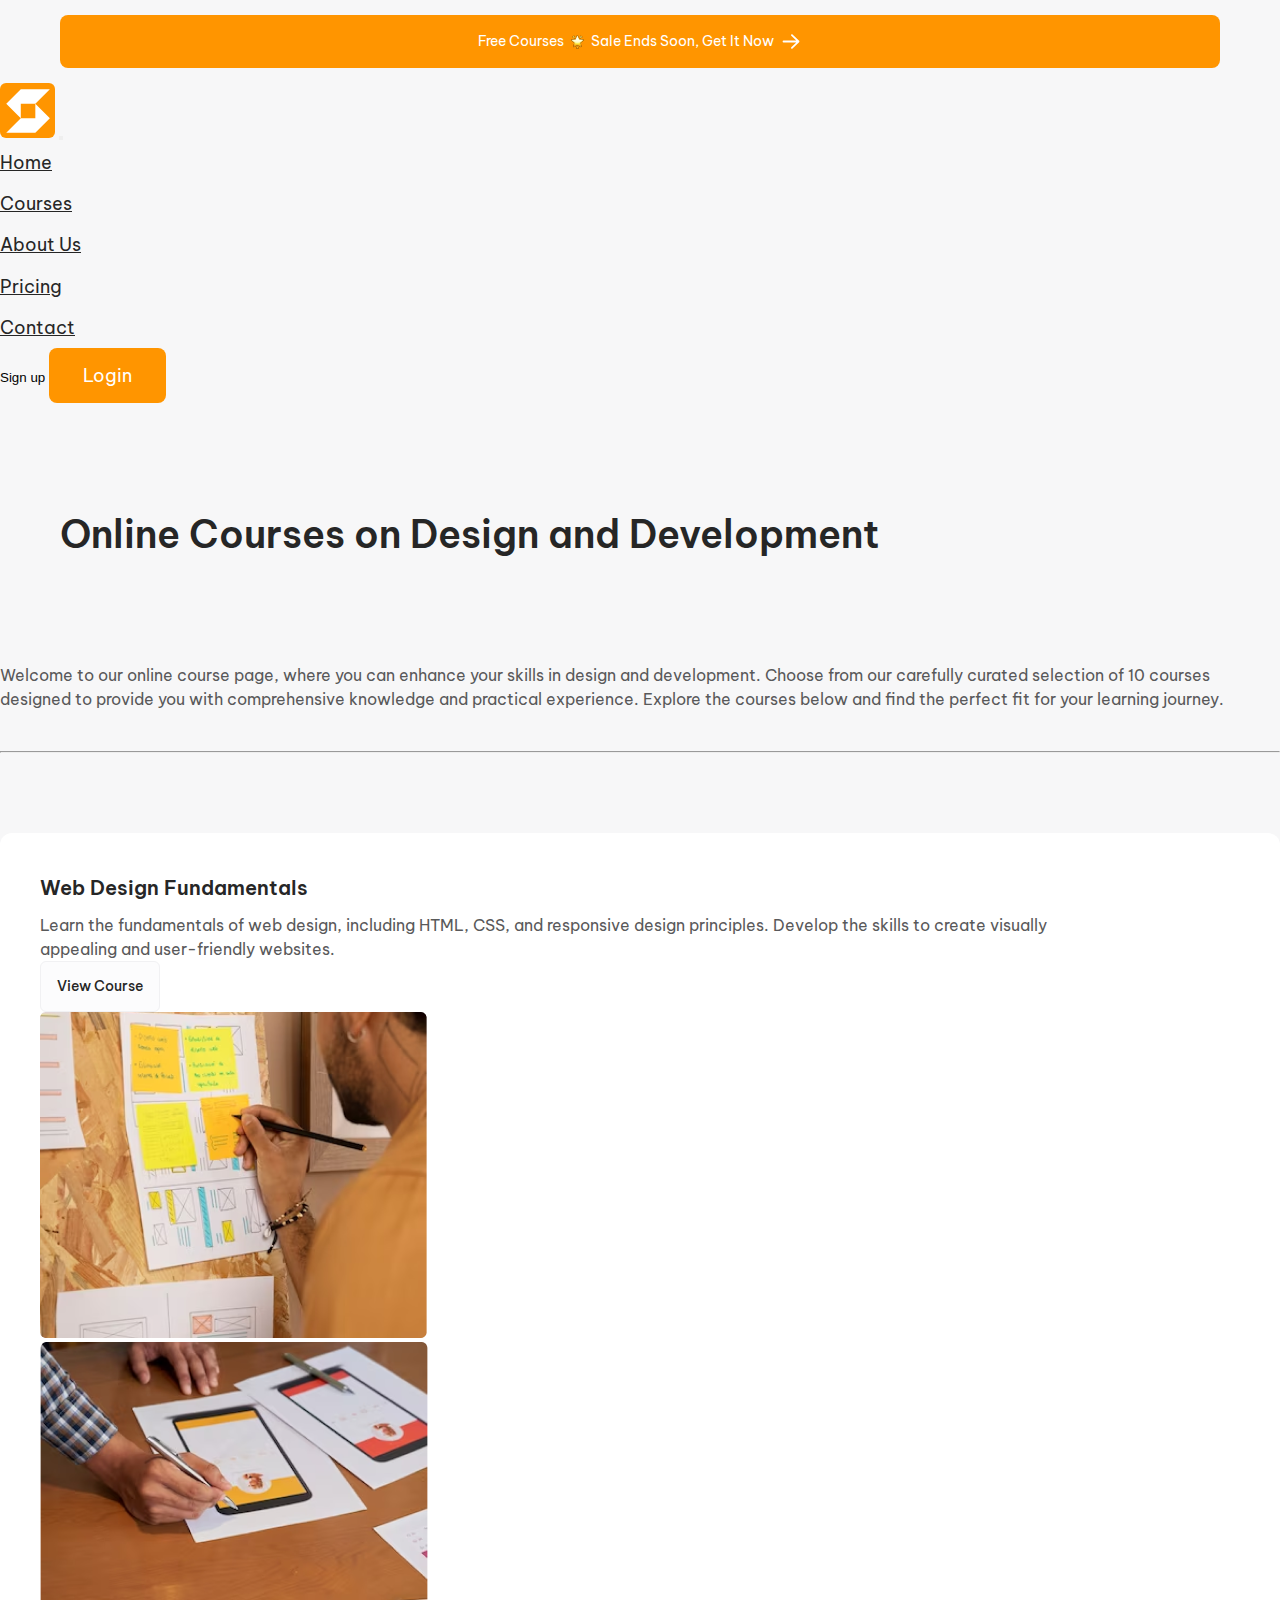
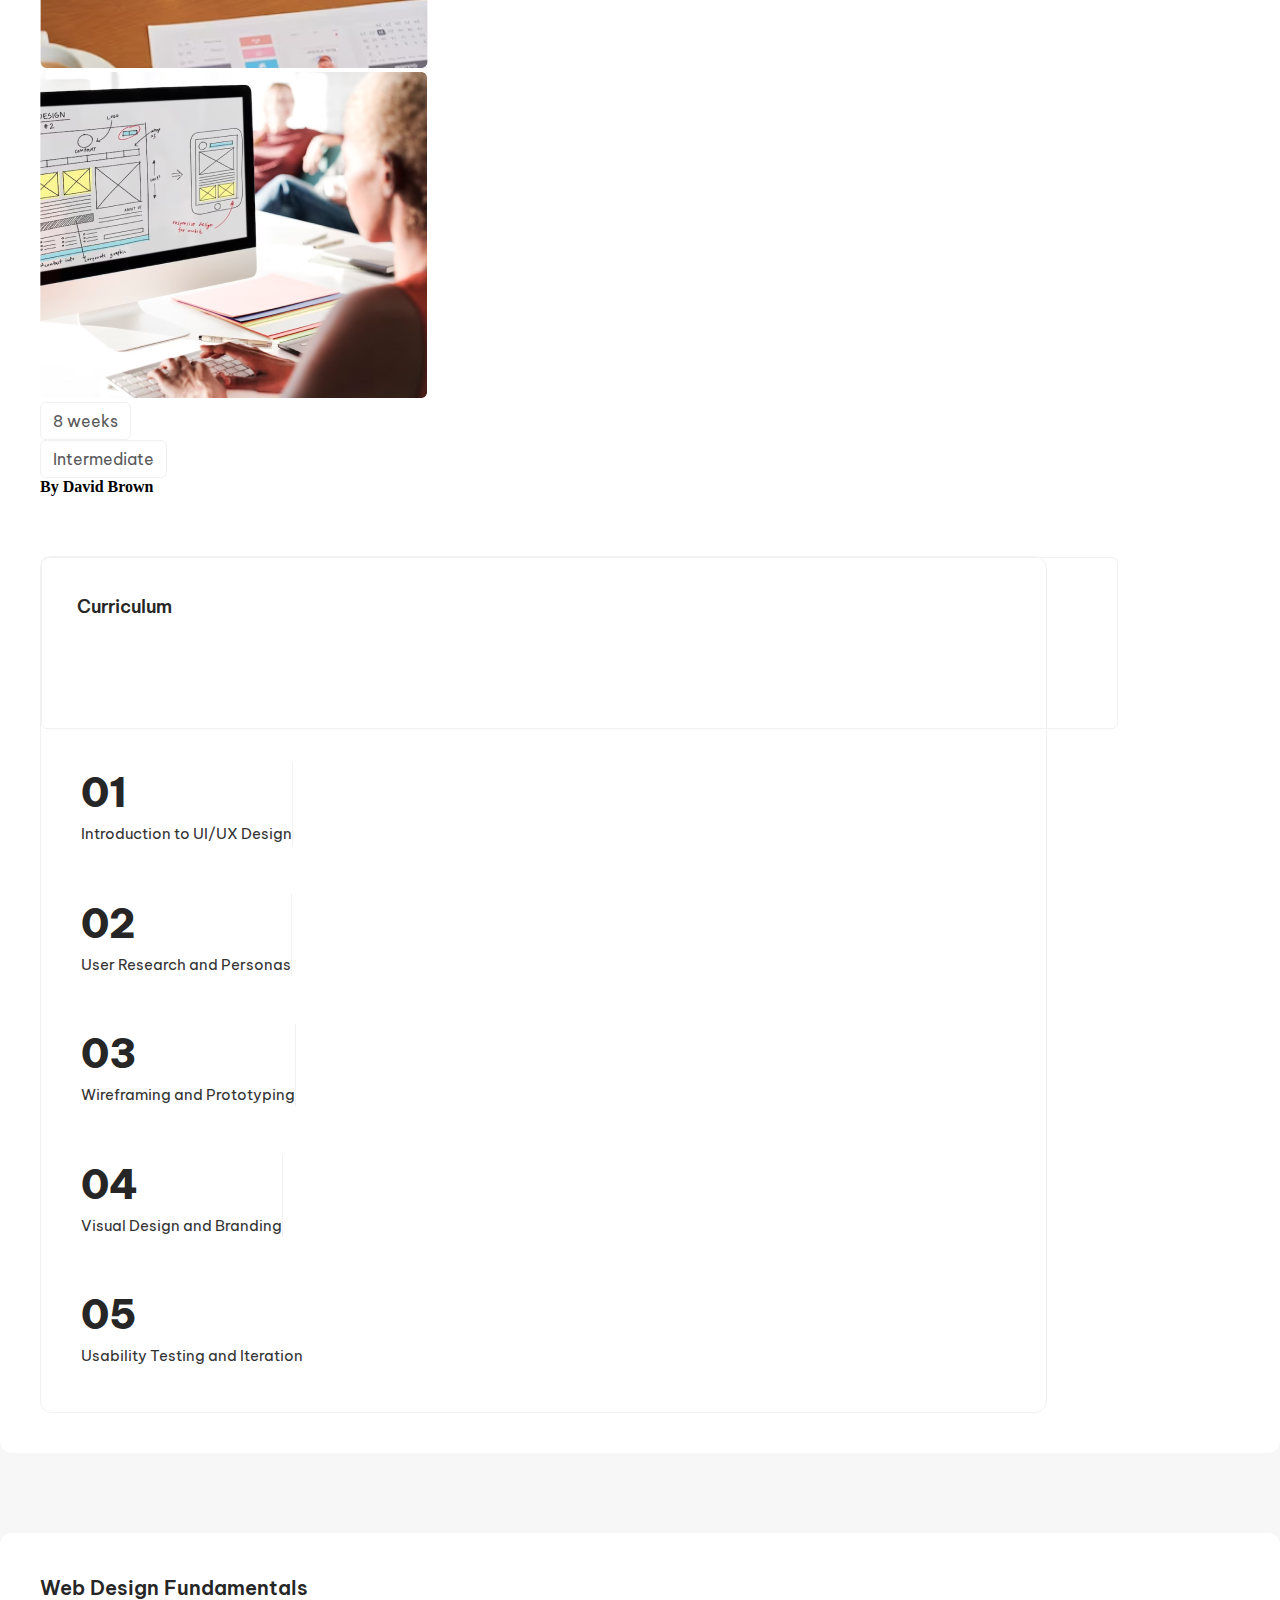
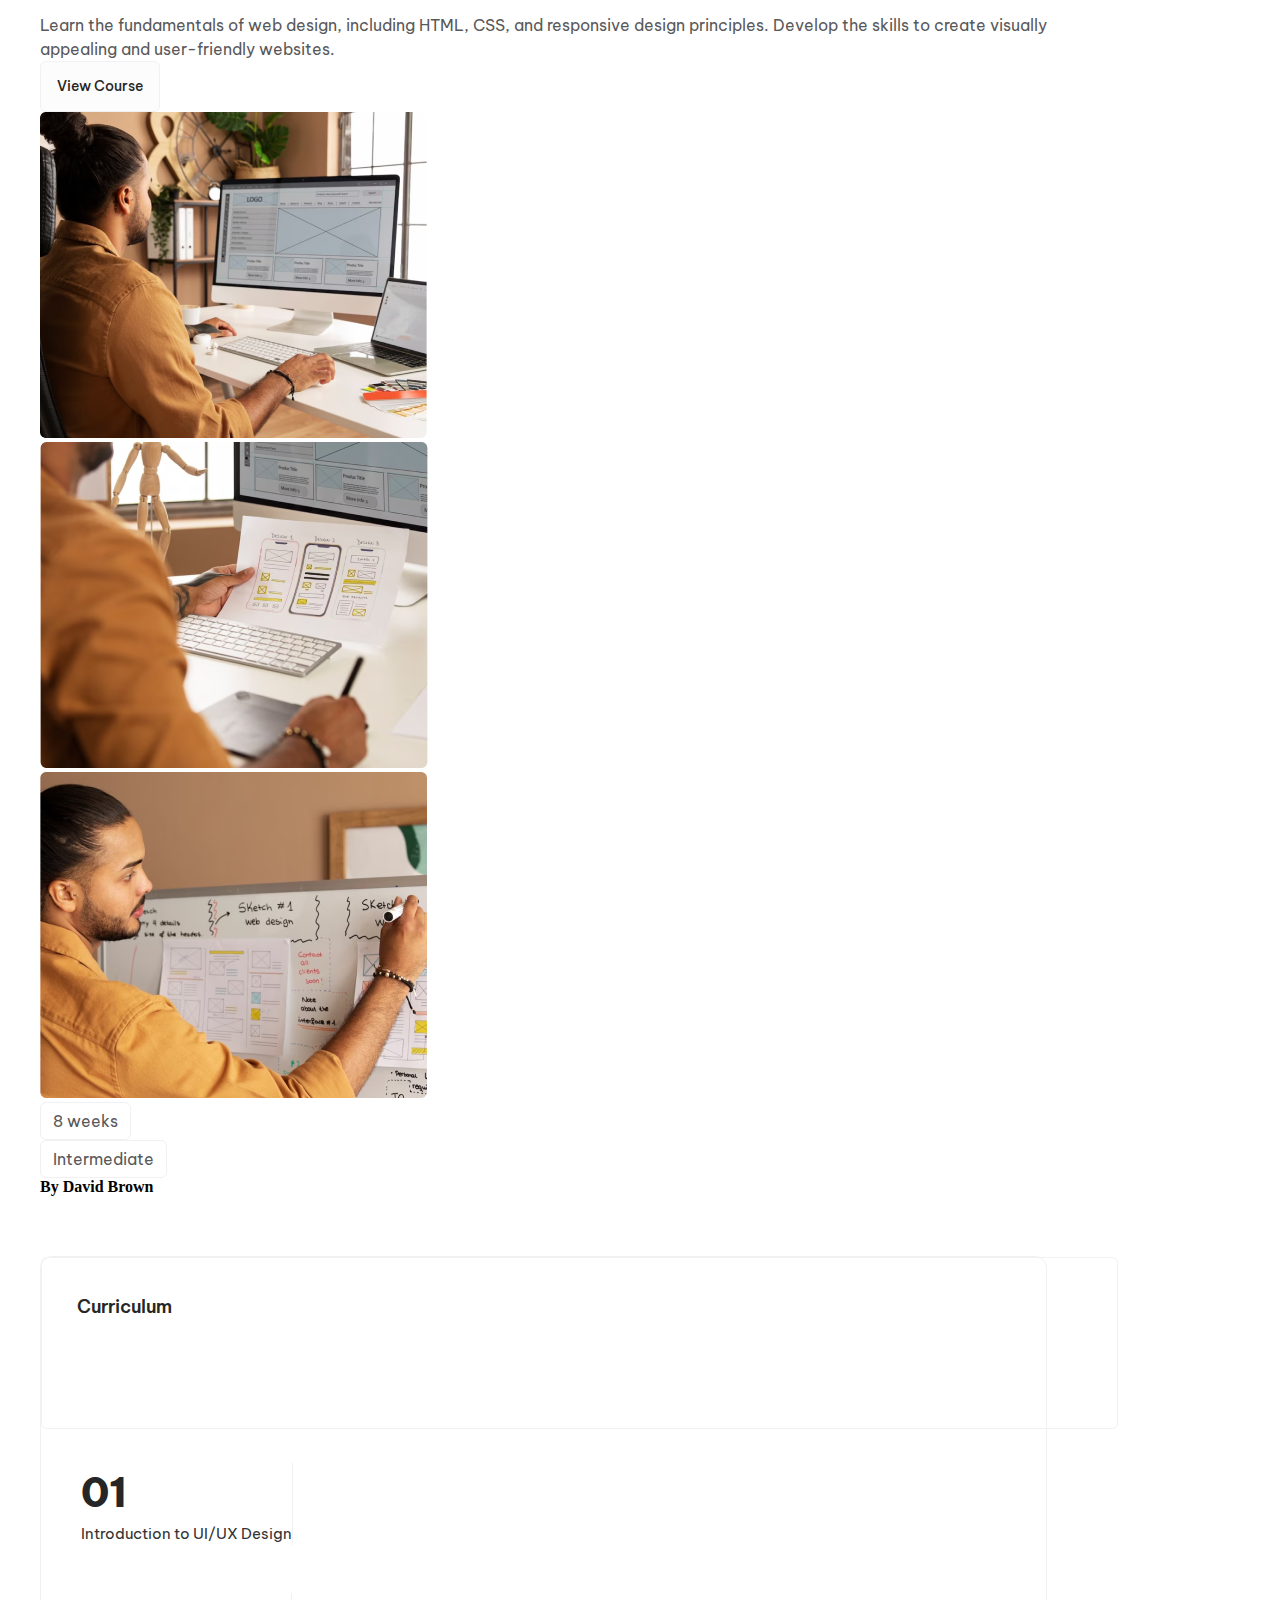
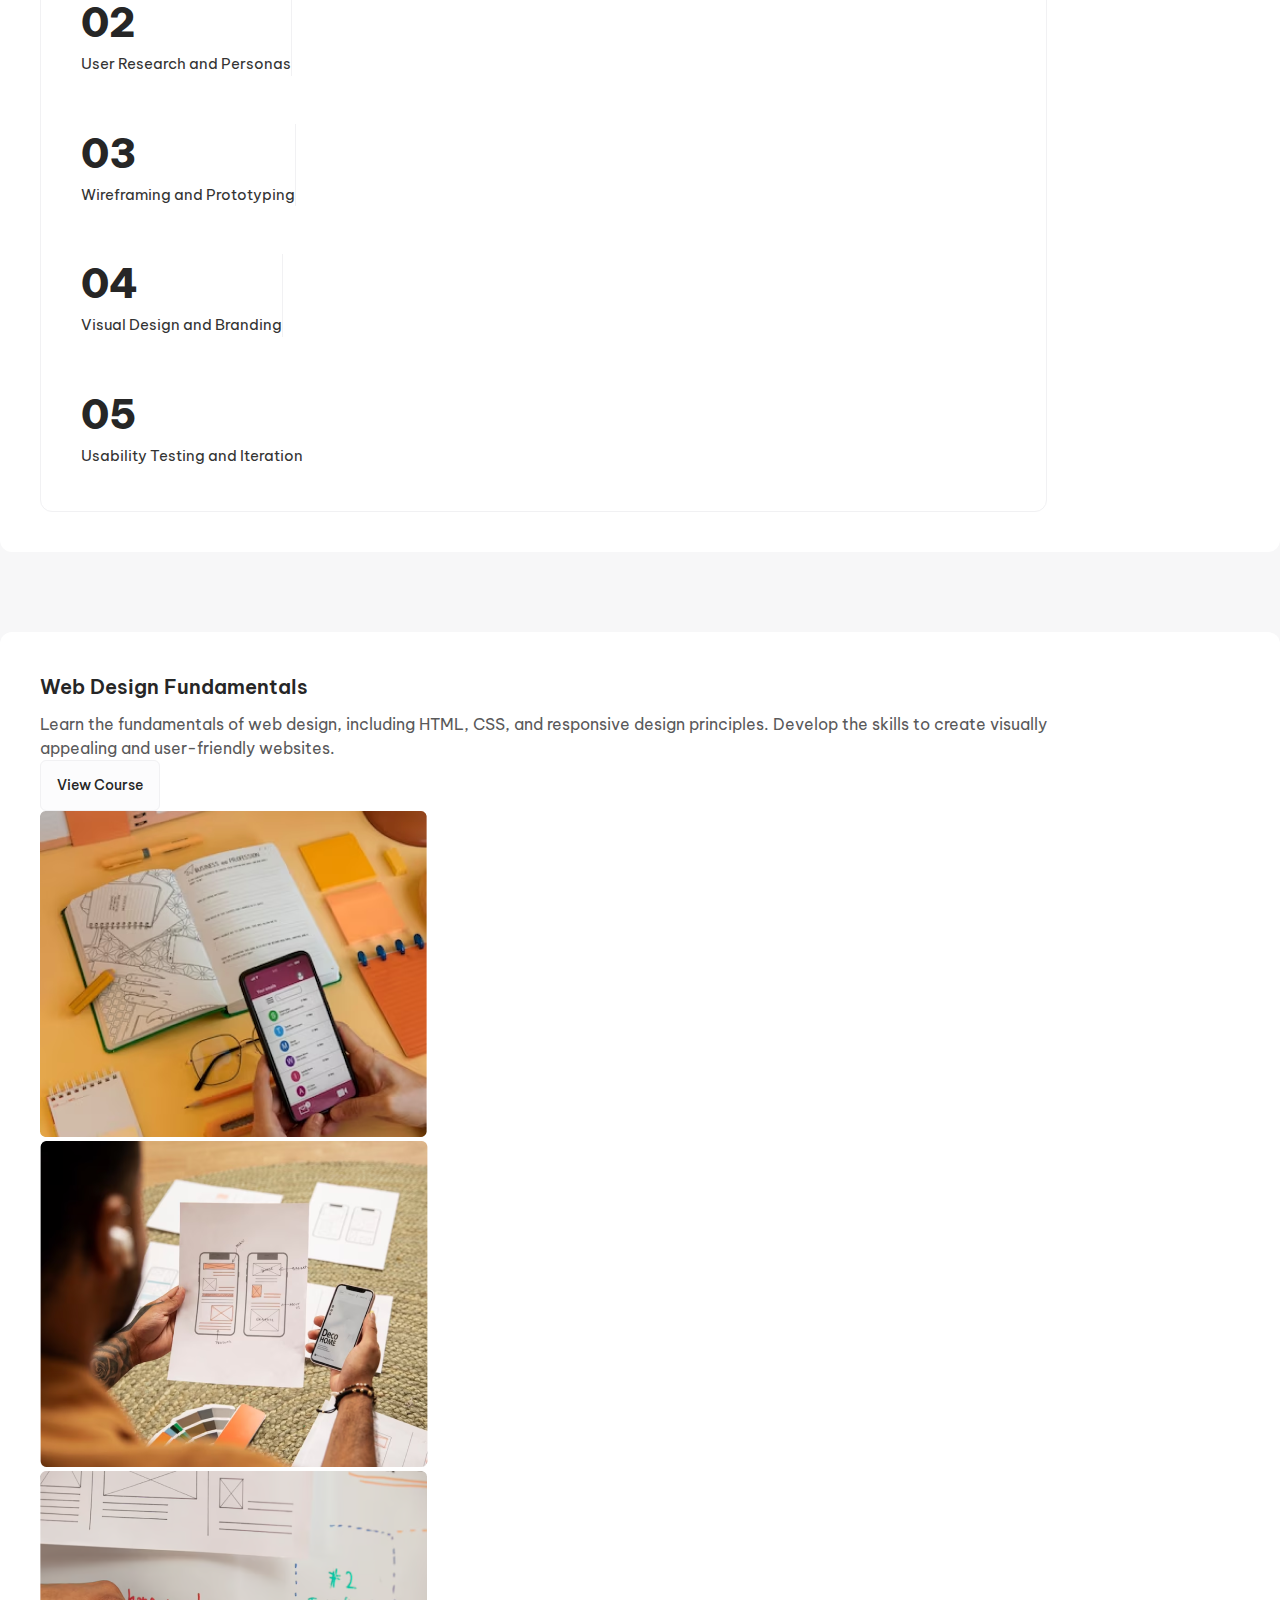
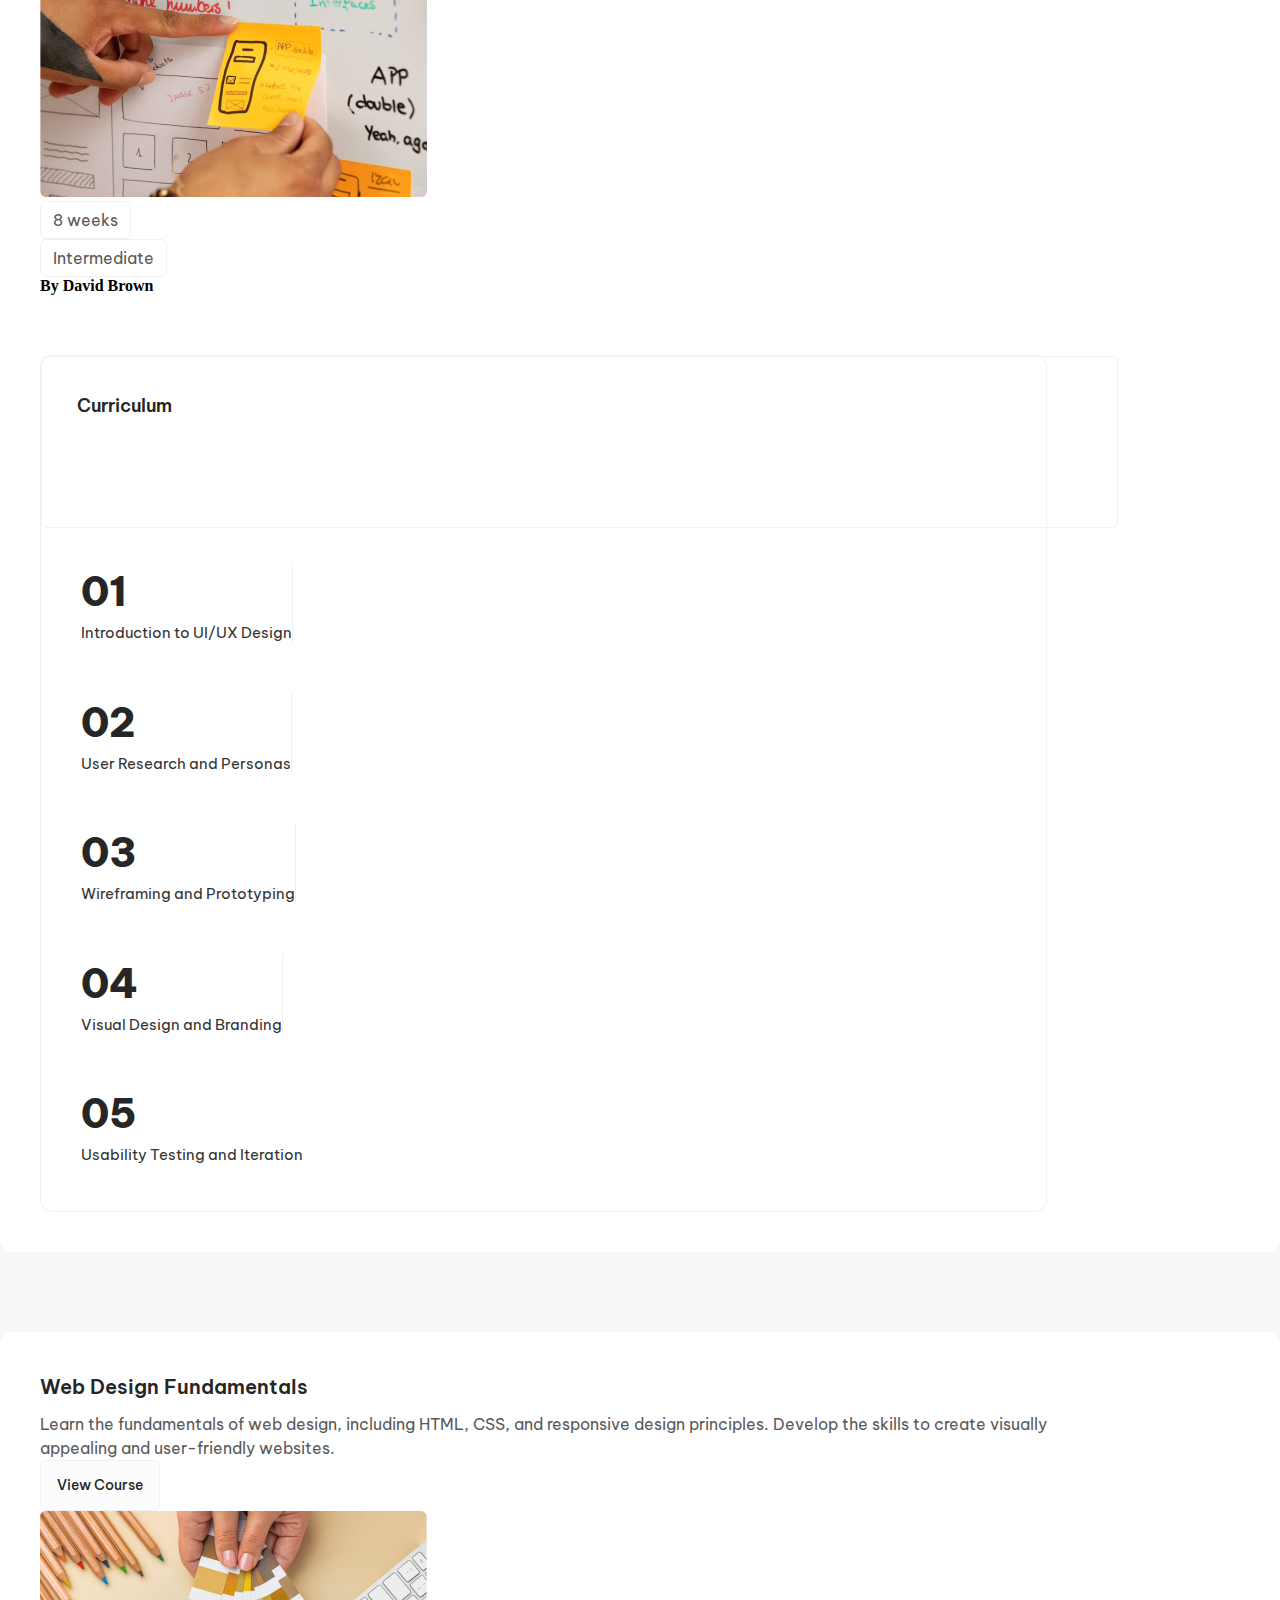
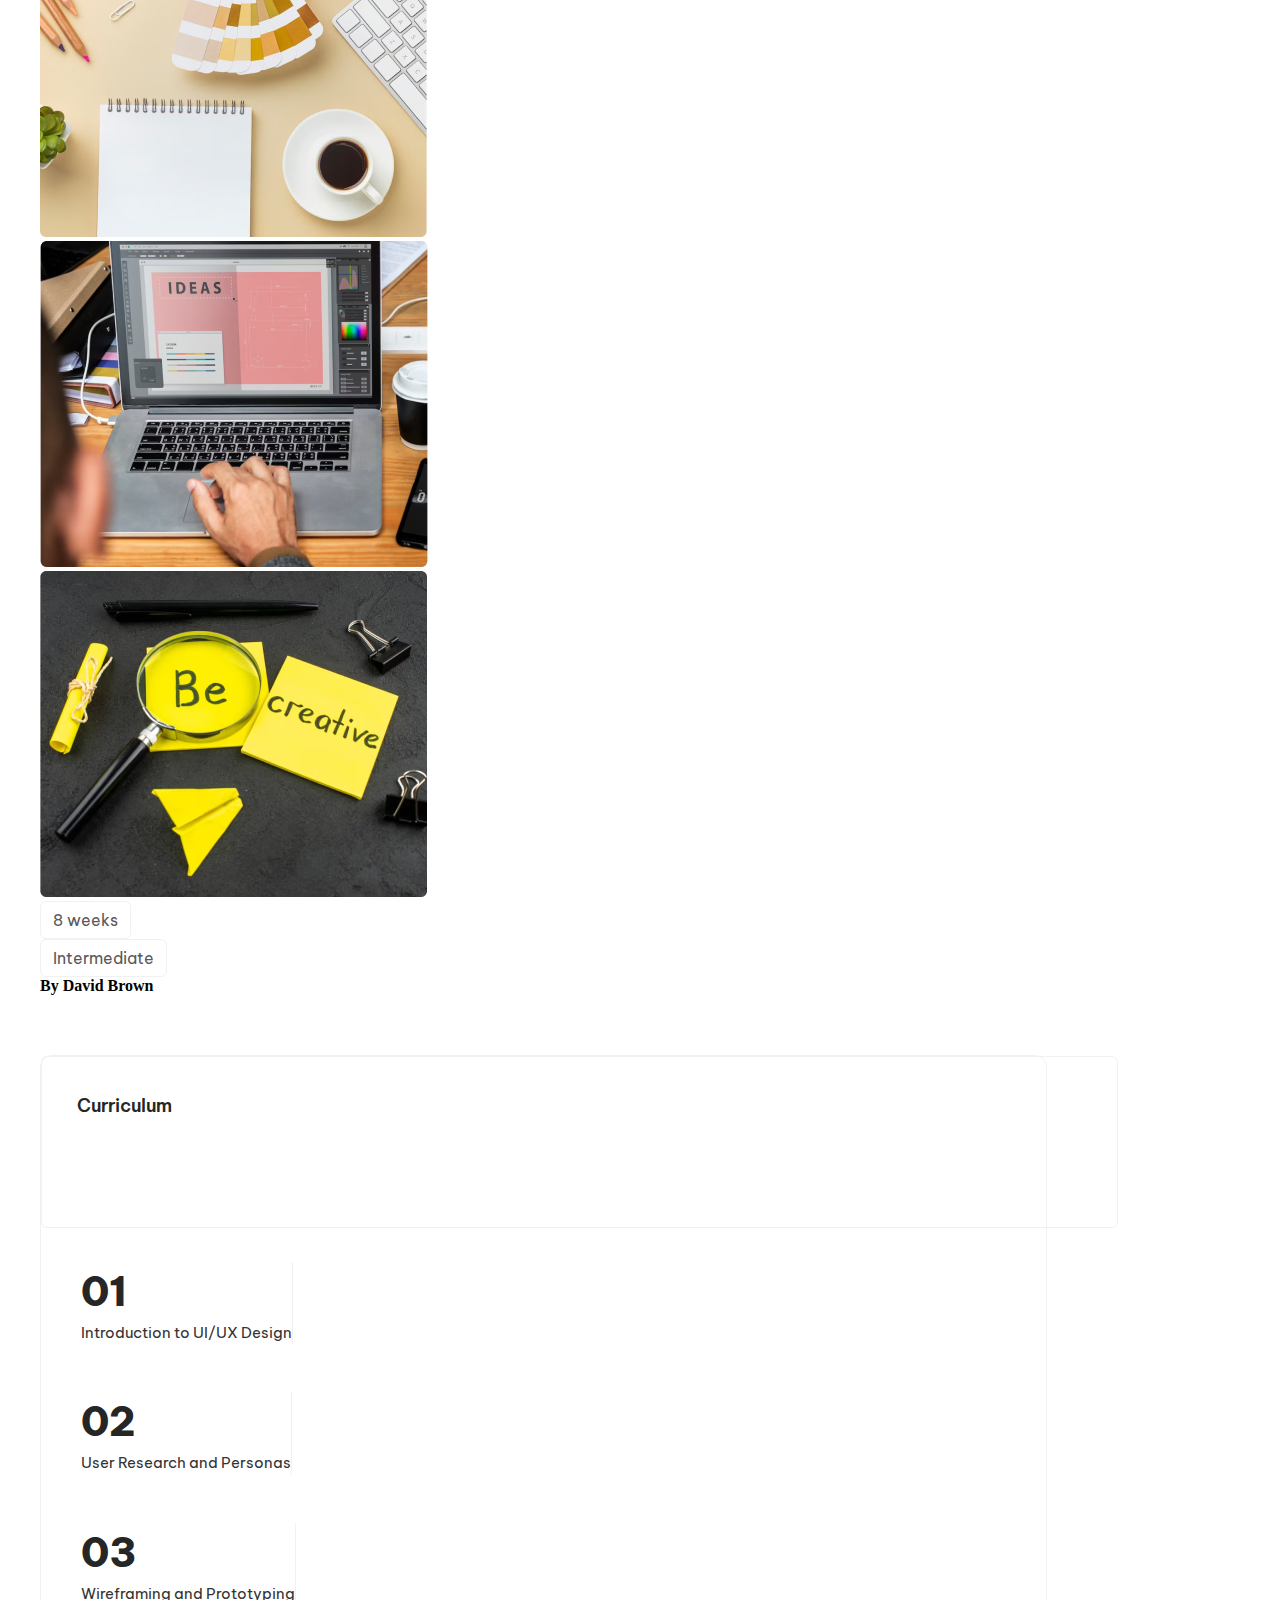
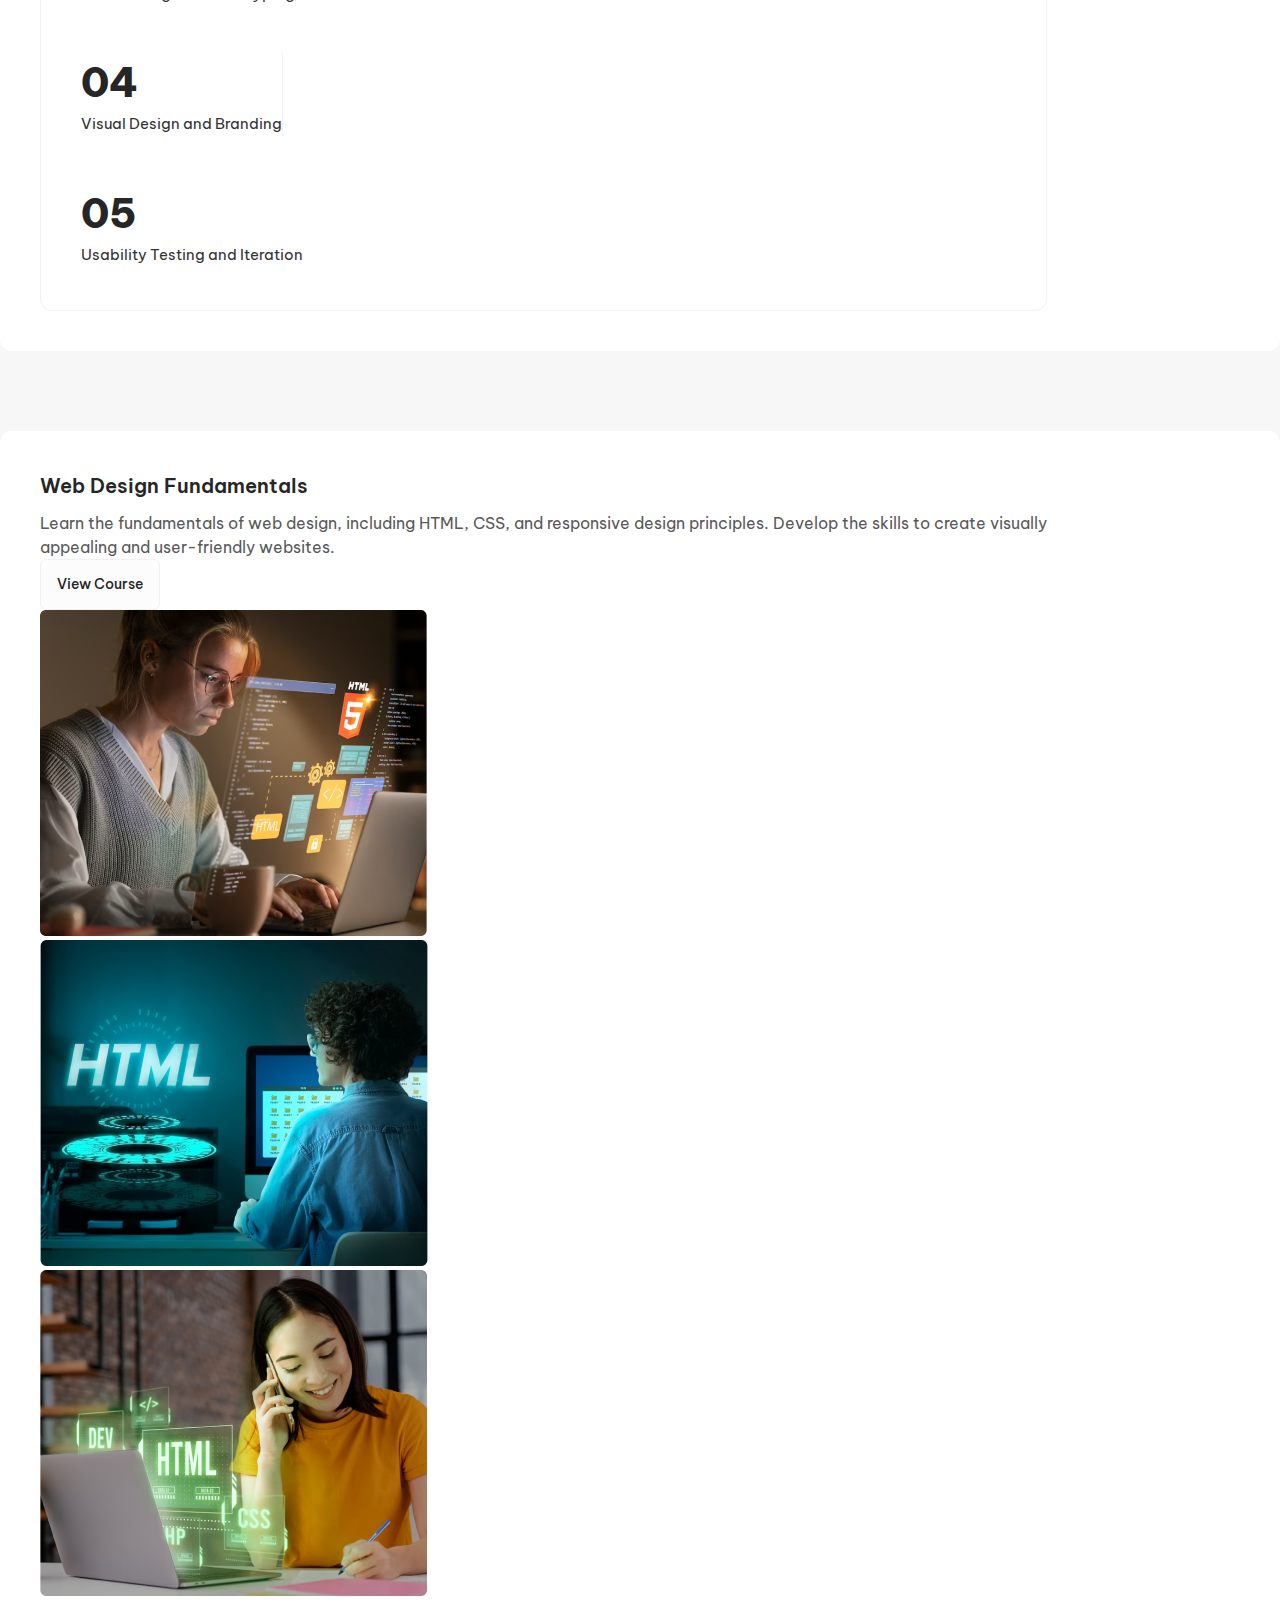
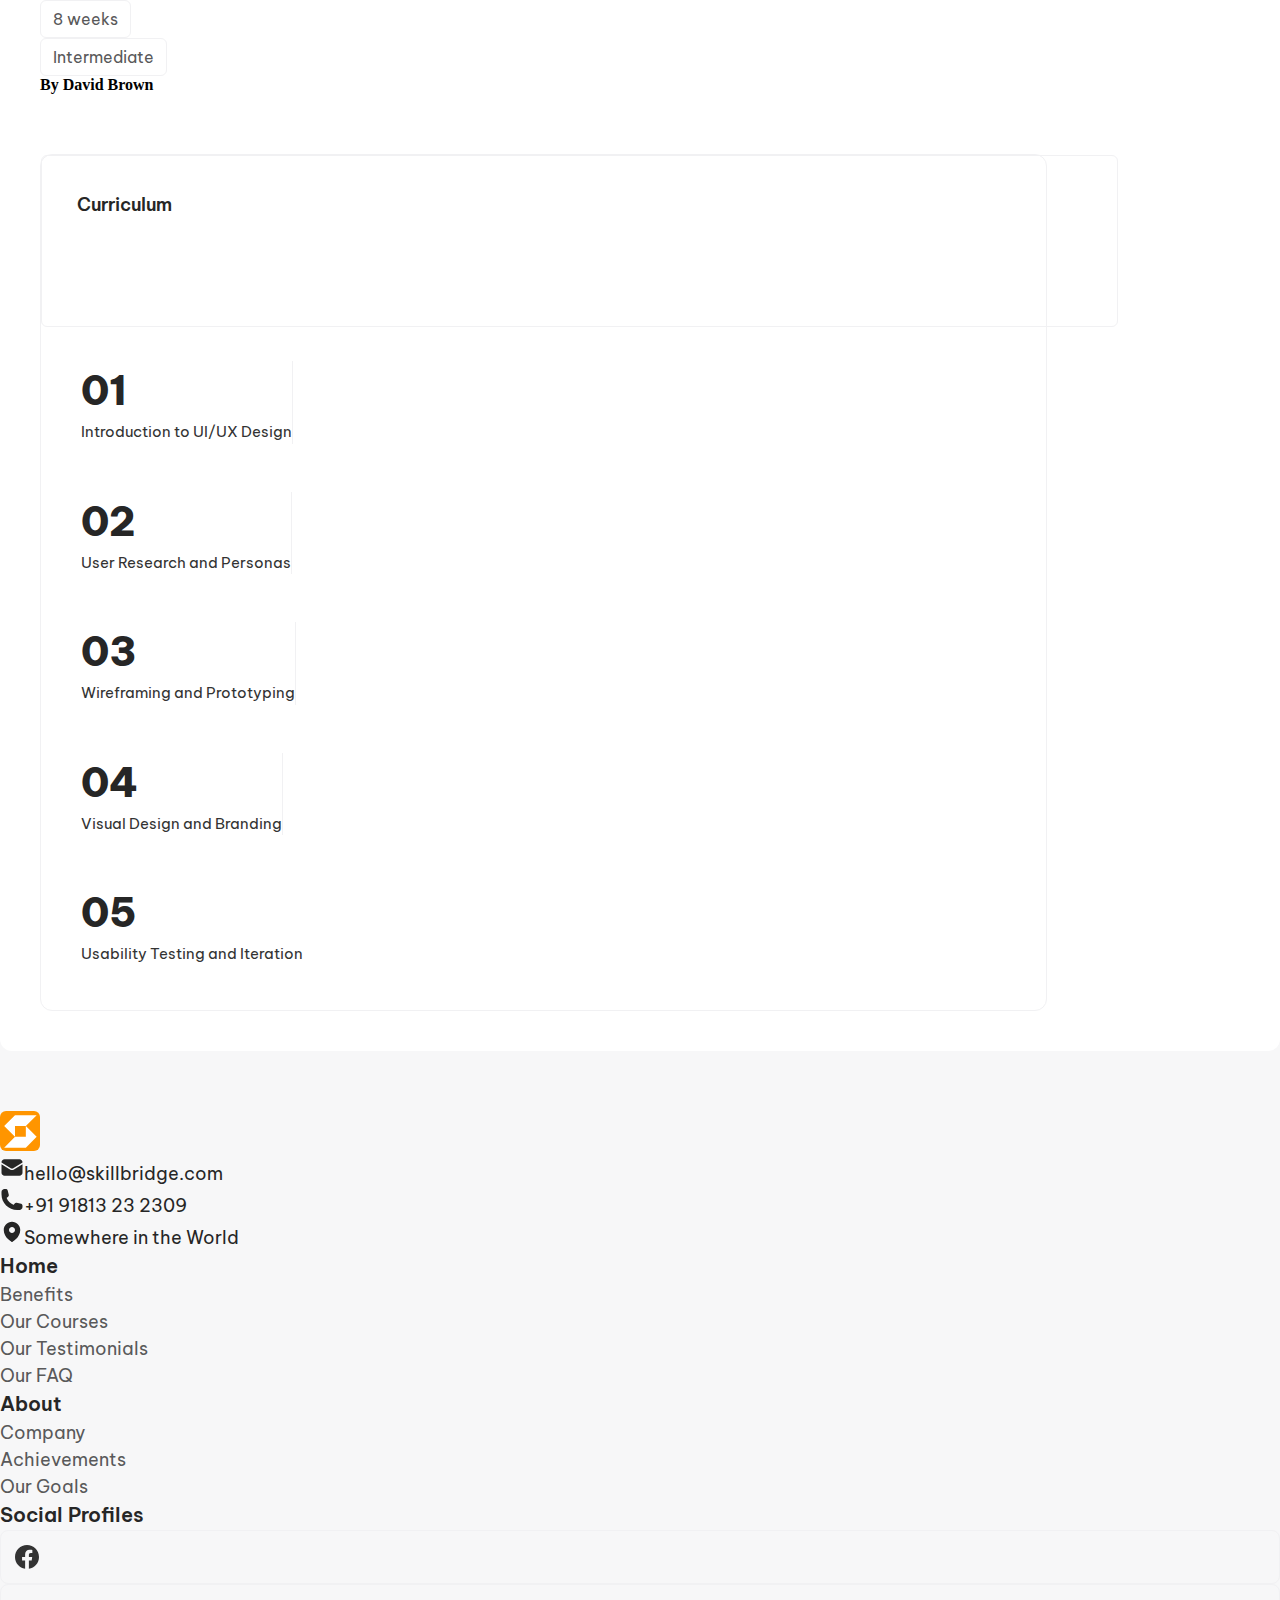
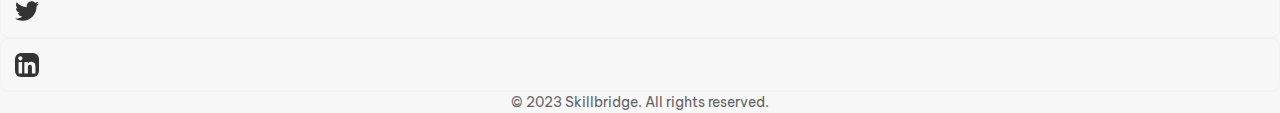
<file: course.html>
<!DOCTYPE html>
<html lang="en">
<head>
    <meta charset="UTF-8">
    <meta name="viewport" content="width=device-width, initial-scale=1.0">
    <title>Course Home page</title>
    <link rel="stylesheet" href="style.css">
    <link href="https://cdn.jsdelivr.net/npm/bootstrap@5.3.2/dist/css/bootstrap.min.css" rel="stylesheet" integrity="sha384-T3c6CoIi6uLrA9TneNEoa7RxnatzjcDSCmG1MXxSR1GAsXEV/Dwwykc2MPK8M2HN" crossorigin="anonymous">
    <link rel="stylesheet" href="button.css">
    <link rel="stylesheet" href="new.css">
    <link rel="stylesheet" href="mediaqueries.css">
    
    
</head>
<body>
    <div class="d-grid">
        <a class="top-banner" type="button">Free Courses <img src="star-img.png" alt="" /> Sale Ends Soon, Get It
            Now
            <svg xmlns="http://www.w3.org/2000/svg" class="arrow-right" width="24" height="25" viewBox="0 0 24 25"
                fill="#ffff">
                <path fill-rule="evenodd" clip-rule="evenodd"
                    d="M3.59961 12.5C3.59961 12.0029 4.00255 11.6 4.49961 11.6L17.2651 11.6L12.2758 6.84874C11.9175 6.50423 11.9063 5.93449 12.2509 5.5762C12.5954 5.2179 13.1651 5.20673 13.5234 5.55125L20.1234 11.8512C20.2999 12.0209 20.3996 12.2552 20.3996 12.5C20.3996 12.7448 20.2999 12.9791 20.1234 13.1487L13.5234 19.4487C13.1651 19.7933 12.5954 19.7821 12.2509 19.4238C11.9063 19.0655 11.9175 18.4958 12.2758 18.1512L17.2651 13.4L4.49961 13.4C4.00255 13.4 3.59961 12.9971 3.59961 12.5Z"
                    fill="white" />
            </svg>
        </a>
    </div>
    <header>
        <div class="container">
            <nav class="navbar navbar-expand-lg">
                <div class="container-fluid">
                    <a class="navbar-brand" href="#"><svg xmlns="http://www.w3.org/2000/svg" class="mt-3 icons mx-4"
                            width="55" height="55" viewBox="0 0 40 41" fill="white">
                            <path
                                d="M4.16699 37.1667L15.0003 26.3333H25.8337V15.5L36.667 26.3333L25.8337 37.1667H4.16699Z"
                                fill="" />
                            <path d="M4.16699 15.5L15.0003 26.3333V15.5H25.8337L36.667 4.66667H15.0003L4.16699 15.5Z"
                                fill="" />
                        </svg></a>
                    <button class="navbar-toggler" type="button" data-bs-toggle="collapse"
                        data-bs-target="#navbarTogglerDemo02" aria-controls="navbarTogglerDemo02" aria-expanded="false"
                        aria-label="Toggle navigation">
                        <span class="navbar-toggler-icon"></span>
                    </button>
                    <div class="collapse navbar-collapse" id="navbarTogglerDemo02">
                        <ul class="navbar-nav me-auto mb-2 mb-lg-0 mt-3">
                            <li class="nav-item">
                                <a class="nav-link" active href="">Home</a>
                            </li>
                            <li class="nav-item">
                                <a class="nav-link" href="course.html">Courses</a>
                            </li>
                            <li class="nav-item">
                                <a class="nav-link" href="#">About Us</a>
                            </li>
                            <li class="nav-item">
                                <a class="nav-link" href="#">Pricing</a>
                            </li>
                            <li class="nav-item">
                                <a class="nav-link" href="#" target="_blank">Contact</a>
                            </li>
                        </ul>
                        <form class="d-flex" role="search">
                            <button class="btn btn-sign px-4" type="submit">Sign up</button>
                            <button class="btn btn-login text-white" type="submit">
                                Login
                            </button>
                        </form>
                    </div>
                </div>
            </nav>
        </div>
    </header>
    <div class="container">
        <div class="row">
            <div class="col-12 col-lg-6 col-sm-12">
                <div>
                    <h1>Online Courses on Design and Development</h1>
                </div>
            </div>
            <div class="col-12 col-lg-6 col-sm-12">
                <div>
                    <p class="welcome">Welcome to our online course page, where you can enhance your skills in design and development. Choose from our carefully curated selection of 10 courses designed to provide you with comprehensive knowledge and practical experience. Explore the courses below and find the perfect fit for your learning journey.</p>
                </div>
            </div>

        </div>
    </div>
    <div class="container-fluid">
        <hr class="horizontal">
    </div>
        <div class="container contain">
            <div class="row">
                <div class="col-12">
                    <div>
                        <h5>Web Design Fundamentals</h5>
                        <div class="d-flex">
                        <p class="fundamentals">Learn the fundamentals of web design, including HTML, CSS, and responsive design principles. Develop the skills to create visually <br> appealing and user-friendly websites.</p>
                       <a class="creative" href="/course-page.html"> <button class="btn btn-course mx-5 mb-4">View Course</button></a>
                        </div>
                    </div>
                </div>
                <div class="col-4">
                    <img class="img-fluid" src="/images/desgin-img-boy.png" alt="">
                </div>
                <div class="col-4">
                    <img class="img-fluid" src="/images/img-writting.png" alt="">
                </div>
                <div class="col-4">
                    <img class="img-fluid" src="/images/map-desgin-img.png" alt="">
                </div>
                <div class="d-flex mt-4">
                    <button class="btn btn-weak">8 weeks</button>
                    <button class="btn btn-inter mx-2">Intermediate</button>
                    <h4 class="ms-auto">By David Brown</h4>
                </div>
                <div class="box  mt-5">
                   <div class="curriculum-box">
                    Curriculum
                   </div>
                   <div class="d-flex">
                   <div class="one-zero">
                    <div class="border-right px-4">
                    <h4 class="zero">01</h4>
                    <p class="intros">Introduction to UI/UX Design</p>
                </div>

                   </div>
                   <div class="one-zero">
                    <div class="border-right px-4">
                    <h4 class="zero">02</h4>
                    <p class="intros">User Research and Personas</p>
                </div>

                   </div>
                   <div class="one-zero">
                    <div class="border-right px-4">
                    <h4 class="zero">03</h4>
                    <p class="intros">Wireframing and Prototyping</p>
                </div>

                   </div>
                   <div class="one-zero">
                    <div class="border-right px-4">
                    <h4 class="zero">04</h4>
                    <p class="intros">Visual Design and Branding</p>
                </div>

                   </div>
                   <div class="one-zero">
                    <div class=" px-4">
                    <h4 class="zero">05</h4>
                    <p class="intros">Usability Testing and Iteration</p>
                </div>

                   </div>
                </div>
                   
                                   
                </div>
            </div>
        </div>
        <div class="container contain">
            <div class="row">
                <div class="col-12">
                    <div>
                        <h5>Web Design Fundamentals</h5>
                        <div class="d-flex">
                        <p class="fundamentals">Learn the fundamentals of web design, including HTML, CSS, and responsive design principles. Develop the skills to create visually <br> appealing and user-friendly websites.</p>
                        <button class="btn btn-course mx-5 mb-4">View Course</button>
                        </div>
                    </div>
                </div>
                <div class="col-4">
                    <img class="img-fluid" src="/images/computer-img.png" alt="">
                </div>
                <div class="col-4">
                    <img class="img-fluid" src="/images/mobile-img.png" alt="">
                </div>
                <div class="col-4">
                    <img class="img-fluid" src="/images/man-img-write.png" alt="">
                </div>
                <div class="d-flex mt-4">
                    <button class="btn btn-weak">8 weeks</button>
                    <button class="btn btn-inter mx-2">Intermediate</button>
                    <h4 class="ms-auto">By David Brown</h4>
                </div>
                <div class="box  mt-5">
                    <div class="curriculum-box">
                     Curriculum
                    </div>
                    <div class="d-flex">
                    <div class="one-zero">
                     <div class="border-right px-4">
                     <h4 class="zero">01</h4>
                     <p class="intros">Introduction to UI/UX Design</p>
                 </div>
 
                    </div>
                    <div class="one-zero">
                     <div class="border-right px-4">
                     <h4 class="zero">02</h4>
                     <p class="intros">User Research and Personas</p>
                 </div>
 
                    </div>
                    <div class="one-zero">
                     <div class="border-right px-4">
                     <h4 class="zero">03</h4>
                     <p class="intros">Wireframing and Prototyping</p>
                 </div>
 
                    </div>
                    <div class="one-zero">
                     <div class="border-right px-4">
                     <h4 class="zero">04</h4>
                     <p class="intros">Visual Design and Branding</p>
                 </div>
 
                    </div>
                    <div class="one-zero">
                     <div class=" px-4">
                     <h4 class="zero">05</h4>
                     <p class="intros">Usability Testing and Iteration</p>
                 </div>
 
                    </div>
                 </div>
                    
                                    
                 </div>
            </div>
        </div>
        <div class="container contain">
            <div class="row">
                <div class="col-12">
                    <div>
                        <h5>Web Design Fundamentals</h5>
                        <div class="d-flex">
                        <p class="fundamentals">Learn the fundamentals of web design, including HTML, CSS, and responsive design principles. Develop the skills to create visually <br> appealing and user-friendly websites.</p>
                        <button class="btn btn-course mx-5 mb-4">View Course</button>
                        </div>
                    </div>
                </div>
                <div class="col-4">
                    <img class="img-fluid" src="/images/book-img.png" alt="">
                </div>
                <div class="col-4">
                    <img class="img-fluid" src="/images/img-man-mobile.png" alt="">
                </div>
                <div class="col-4">
                    <img class="img-fluid" src="/images/numbers-img.png" alt="">
                </div>
                <div class="d-flex mt-4">
                    <button class="btn btn-weak">8 weeks</button>
                    <button class="btn btn-inter mx-2">Intermediate</button>
                    <h4 class="ms-auto">By David Brown</h4>
                </div>
                <div class="box  mt-5">
                    <div class="curriculum-box">
                     Curriculum
                    </div>
                    <div class="d-flex">
                    <div class="one-zero">
                     <div class="border-right px-4">
                     <h4 class="zero">01</h4>
                     <p class="intros">Introduction to UI/UX Design</p>
                 </div>
 
                    </div>
                    <div class="one-zero">
                     <div class="border-right px-4">
                     <h4 class="zero">02</h4>
                     <p class="intros">User Research and Personas</p>
                 </div>
 
                    </div>
                    <div class="one-zero">
                     <div class="border-right px-4">
                     <h4 class="zero">03</h4>
                     <p class="intros">Wireframing and Prototyping</p>
                 </div>
 
                    </div>
                    <div class="one-zero">
                     <div class="border-right px-4">
                     <h4 class="zero">04</h4>
                     <p class="intros">Visual Design and Branding</p>
                 </div>
 
                    </div>
                    <div class="one-zero">
                     <div class=" px-4">
                     <h4 class="zero">05</h4>
                     <p class="intros">Usability Testing and Iteration</p>
                 </div>
 
                    </div>
                 </div>
                    
                                    
                 </div>
            </div>
        </div>
        <div class="container contain">
            <div class="row">
                <div class="col-12">
                    <div>
                        <h5>Web Design Fundamentals</h5>
                        <div class="d-flex">
                        <p class="fundamentals">Learn the fundamentals of web design, including HTML, CSS, and responsive design principles. Develop the skills to create visually <br> appealing and user-friendly websites.</p>
                        <button class="btn btn-course mx-5 mb-4">View Course</button>
                        </div>
                    </div>
                </div>
                <div class="col-4">
                    <img class="img-fluid" src="/images/hand-img.png" alt="">
                </div>
                <div class="col-4">
                    <img class="img-fluid" src="/images/laptop-img.png" alt="">
                </div>
                <div class="col-4">
                    <img class="img-fluid" src="/images/be-creative-img.png" alt="">
                </div>
                <div class="d-flex mt-4">
                    <button class="btn btn-weak">8 weeks</button>
                    <button class="btn btn-inter mx-2">Intermediate</button>
                    <h4 class="ms-auto">By David Brown</h4>
                </div>
                <div class="box  mt-5">
                    <div class="curriculum-box">
                     Curriculum
                    </div>
                    <div class="d-flex">
                    <div class="one-zero">
                     <div class="border-right px-4">
                     <h4 class="zero">01</h4>
                     <p class="intros">Introduction to UI/UX Design</p>
                 </div>
 
                    </div>
                    <div class="one-zero">
                     <div class="border-right px-4">
                     <h4 class="zero">02</h4>
                     <p class="intros">User Research and Personas</p>
                 </div>
 
                    </div>
                    <div class="one-zero">
                     <div class="border-right px-4">
                     <h4 class="zero">03</h4>
                     <p class="intros">Wireframing and Prototyping</p>
                 </div>
 
                    </div>
                    <div class="one-zero">
                     <div class="border-right px-4">
                     <h4 class="zero">04</h4>
                     <p class="intros">Visual Design and Branding</p>
                 </div>
 
                    </div>
                    <div class="one-zero">
                     <div class=" px-4">
                     <h4 class="zero">05</h4>
                     <p class="intros">Usability Testing and Iteration</p>
                 </div>
 
                    </div>
                 </div>
                    
                                    
                 </div>
            </div>
        </div>
        <div class="container contain">
            <div class="row">
                <div class="col-12">
                    <div>
                        <h5>Web Design Fundamentals</h5>
                        <div class="d-flex">
                        <p class="fundamentals">Learn the fundamentals of web design, including HTML, CSS, and responsive design principles. Develop the skills to create visually <br> appealing and user-friendly websites.</p>
                        <button class="btn btn-course mx-5 mb-4">View Course</button>
                        </div>
                    </div>
                </div>
                <div class="col-4">
                    <img class="img-fluid" src="/images/girl-html-5.png" alt="">
                </div>
                <div class="col-4">
                    <img class="img-fluid" src="/images/boy-html-img.png" alt="">
                </div>
                <div class="col-4">
                    <img class="img-fluid" src="/images/girl-css-img.png" alt="">
                </div>
                <div class="d-flex mt-4">
                    <button class="btn btn-weak">8 weeks</button>
                    <button class="btn btn-inter mx-2">Intermediate</button>
                    <h4 class="ms-auto">By David Brown</h4>
                </div>
                <div class="box  mt-5">
                    <div class="curriculum-box">
                     Curriculum
                    </div>
                    <div class="d-flex">
                    <div class="one-zero">
                     <div class="border-right px-4">
                     <h4 class="zero">01</h4>
                     <p class="intros">Introduction to UI/UX Design</p>
                 </div>
 
                    </div>
                    <div class="one-zero">
                     <div class="border-right px-4">
                     <h4 class="zero">02</h4>
                     <p class="intros">User Research and Personas</p>
                 </div>
 
                    </div>
                    <div class="one-zero">
                     <div class="border-right px-4">
                     <h4 class="zero">03</h4>
                     <p class="intros">Wireframing and Prototyping</p>
                 </div>
 
                    </div>
                    <div class="one-zero">
                     <div class="border-right px-4">
                     <h4 class="zero">04</h4>
                     <p class="intros">Visual Design and Branding</p>
                 </div>
 
                    </div>
                    <div class="one-zero">
                     <div class=" px-4">
                     <h4 class="zero">05</h4>
                     <p class="intros">Usability Testing and Iteration</p>
                 </div>
 
                    </div>
                 </div>
                    
                                    
                 </div>
            </div>
        </div>
        <footer class="text-center text-lg-start">
            <div class="container p-4">
                <div class="row">
                    <div class="col-lg-3 col-md-6 mb-4 mb-md-0">
                        <a href="#"><svg xmlns="http://www.w3.org/2000/svg" width="40" height="40" viewBox="0 0 40 40"
                                fill="none" class="icons">
                                <path
                                    d="M4.16699 36.667L15.0003 25.8337H25.8337V15.0003L36.667 25.8337L25.8337 36.667H4.16699Z"
                                    fill="white" />
                                <path
                                    d="M4.16699 15.0003L15.0003 25.8337V15.0003H25.8337L36.667 4.16699H15.0003L4.16699 15.0003Z"
                                    fill="white" />
                            </svg></a>
                        <ul class="list-unstyled mb-0">
                            <li class="mt-4">
                                <a href="#" class="text-body some"><svg xmlns="http://www.w3.org/2000/svg" width="24"
                                        height="25" viewBox="0 0 24 25" fill="none">
                                        <path
                                            d="M1.5 9.1691V17.75C1.5 19.4069 2.84315 20.75 4.5 20.75H19.5C21.1569 20.75 22.5 19.4069 22.5 17.75V9.1691L13.5723 14.6631C12.6081 15.2564 11.3919 15.2564 10.4277 14.6631L1.5 9.1691Z"
                                            fill="#262626" />
                                        <path
                                            d="M22.5 7.40783V7.25C22.5 5.59315 21.1569 4.25 19.5 4.25H4.5C2.84315 4.25 1.5 5.59315 1.5 7.25V7.40783L11.2139 13.3856C11.696 13.6823 12.304 13.6823 12.7861 13.3856L22.5 7.40783Z"
                                            fill="#262626" />
                                    </svg>hello@skillbridge.com</a>
                            </li>
                            <li class="my-3">
                                <a href="#!" class="text-body some"><svg xmlns="http://www.w3.org/2000/svg" width="24"
                                        height="25" viewBox="0 0 24 25" fill="none">
                                        <path fill-rule="evenodd" clip-rule="evenodd"
                                            d="M1.5 5C1.5 3.34315 2.84315 2 4.5 2H5.87163C6.732 2 7.48197 2.58556 7.69064 3.42025L8.79644 7.84343C8.97941 8.5753 8.70594 9.34555 8.10242 9.79818L6.8088 10.7684C6.67447 10.8691 6.64527 11.0167 6.683 11.1197C7.81851 14.2195 10.2805 16.6815 13.3803 17.817C13.4833 17.8547 13.6309 17.8255 13.7316 17.6912L14.7018 16.3976C15.1545 15.7941 15.9247 15.5206 16.6566 15.7036L21.0798 16.8094C21.9144 17.018 22.5 17.768 22.5 18.6284V20C22.5 21.6569 21.1569 23 19.5 23H17.25C8.55151 23 1.5 15.9485 1.5 7.25V5Z"
                                            fill="#262626" />
                                    </svg>+91 91813 23 2309</a>
                            </li>
                            <li class="my-3">
                                <a href="#!" class="text-body some"><svg xmlns="http://www.w3.org/2000/svg" width="24"
                                        height="25" viewBox="0 0 24 25" fill="none">
                                        <path fill-rule="evenodd" clip-rule="evenodd"
                                            d="M11.5397 22.851C11.57 22.8685 11.5937 22.8821 11.6105 22.8915L11.6384 22.9071C11.8613 23.0294 12.1378 23.0285 12.3608 22.9075L12.3895 22.8915C12.4063 22.8821 12.43 22.8685 12.4603 22.851C12.5207 22.816 12.607 22.765 12.7155 22.6982C12.9325 22.5646 13.2388 22.3676 13.6046 22.1091C14.3351 21.5931 15.3097 20.8274 16.2865 19.8273C18.2307 17.8368 20.25 14.8462 20.25 11C20.25 6.44365 16.5563 2.75 12 2.75C7.44365 2.75 3.75 6.44365 3.75 11C3.75 14.8462 5.76932 17.8368 7.71346 19.8273C8.69025 20.8274 9.66491 21.5931 10.3954 22.1091C10.7612 22.3676 11.0675 22.5646 11.2845 22.6982C11.393 22.765 11.4793 22.816 11.5397 22.851ZM12 14C13.6569 14 15 12.6569 15 11C15 9.34315 13.6569 8 12 8C10.3431 8 9 9.34315 9 11C9 12.6569 10.3431 14 12 14Z"
                                            fill="#262626" />
                                    </svg>Somewhere in the World</a>
                            </li>
                        </ul>
                    </div>
    
                    <div class="col-lg-3 col-md-6 mb-4 mb-md-0">
                        <h5 class="text-uppercase mb-0 foot">Home</h5>
    
                        <ul class="list-unstyled">
                            <li class="my-2">
                                <a href="#!" class="text-body company">Benefits</a>
                            </li>
                            <li class="my-2">
                                <a href="#!" class="text-body company">Our Courses</a>
                            </li>
                            <li class="my-2">
                                <a href="#!" class="text-body company">Our Testimonials</a>
                            </li>
                            <li class="my-2">
                                <a href="#!" class="text-body company">Our FAQ</a>
                            </li>
                        </ul>
                    </div>
                    <div class="col-lg-3 col-md-6 mb-4 mb-md-0">
                        <h5 class="text-uppercase foot">About</h5>
    
                        <ul class="list-unstyled mb-0">
                            <li class="my-2">
                                <a href="#!" class="text-body company">Company</a>
                            </li>
                            <li class="my-2">
                                <a href="#!" class="text-body company">Achievements</a>
                            </li>
                            <li class="my-2">
                                <a href="#!" class="text-body company">Our Goals</a>
                            </li>
                        </ul>
                    </div>
    
                    <div class="col-lg-3 col-md-6 mb-4 mb-md-0">
                        <h5 class="text-uppercase mb-0 foot">Social Profiles</h5>
                        <div class="d-flex mt-2 justify-content-center justify-content-xl-start justify-content-lg-start justify-content-md-center justify-content-sm-center ">
                            <div class="px-3 facebook">
                                <svg xmlns="http://www.w3.org/2000/svg" width="24" height="24" viewBox="0 0 24 24"
                                    fill="none">
                                    <g clip-path="url(#clip0_29_867)">
                                        <path
                                            d="M24 12C24 5.37258 18.6274 0 12 0C5.37258 0 0 5.37258 0 12C0 17.9895 4.3882 22.954 10.125 23.8542V15.4687H7.07812V12H10.125V9.35625C10.125 6.34875 11.9166 4.6875 14.6576 4.6875C15.9701 4.6875 17.3438 4.92187 17.3438 4.92187V7.875H15.8306C14.34 7.875 13.875 8.80008 13.875 9.75V12H17.2031L16.6711 15.4687H13.875V23.8542C19.6118 22.954 24 17.9895 24 12Z"
                                            fill="#333333" />
                                    </g>
                                    <defs>
                                        <clipPath id="clip0_29_867">
                                            <rect width="24" height="24" fill="white" />
                                        </clipPath>
                                    </defs>
                                </svg>
                            </div>
                            <div class="ms-2 facebook">
                                <svg xmlns="http://www.w3.org/2000/svg" width="24" height="24" viewBox="0 0 24 24"
                                    fill="none">
                                    <g clip-path="url(#clip0_29_870)">
                                        <path
                                            d="M7.55016 21.7497C16.6045 21.7497 21.5583 14.2465 21.5583 7.74162C21.5583 7.53068 21.5536 7.31505 21.5442 7.10412C22.5079 6.40722 23.3395 5.54401 24 4.55505C23.1025 4.95436 22.1496 5.21514 21.1739 5.32849C22.2013 4.71266 22.9705 3.74523 23.3391 2.60552C22.3726 3.17831 21.3156 3.58237 20.2134 3.80037C19.4708 3.01132 18.489 2.48887 17.4197 2.31381C16.3504 2.13874 15.2532 2.32081 14.2977 2.83185C13.3423 3.3429 12.5818 4.15446 12.1338 5.14107C11.6859 6.12767 11.5754 7.23437 11.8195 8.29005C9.86249 8.19185 7.94794 7.68346 6.19998 6.79785C4.45203 5.91225 2.90969 4.66919 1.67297 3.14927C1.0444 4.233 0.852057 5.5154 1.13503 6.73585C1.418 7.95629 2.15506 9.0232 3.19641 9.71974C2.41463 9.69492 1.64998 9.48444 0.965625 9.10568V9.16662C0.964925 10.3039 1.3581 11.4063 2.07831 12.2865C2.79852 13.1667 3.80132 13.7703 4.91625 13.9947C4.19206 14.1929 3.43198 14.2218 2.69484 14.0791C3.00945 15.0572 3.62157 15.9126 4.44577 16.5261C5.26997 17.1395 6.26512 17.4804 7.29234 17.501C5.54842 18.8709 3.39417 19.6139 1.17656 19.6104C0.783287 19.6098 0.390399 19.5857 0 19.5382C2.25286 20.9835 4.87353 21.7511 7.55016 21.7497Z"
                                            fill="#333333" />
                                    </g>
                                    <defs>
                                        <clipPath id="clip0_29_870">
                                            <rect width="24" height="24" fill="white" />
                                        </clipPath>
                                    </defs>
                                </svg>
                            </div>
                            <div class="ms-2 facebook">
                                <svg xmlns="http://www.w3.org/2000/svg" width="24" height="24" viewBox="0 0 24 24"
                                    fill="none">
                                    <g clip-path="url(#clip0_29_873)">
                                        <path
                                            d="M22.2234 0H1.77187C0.792187 0 0 0.773438 0 1.72969V22.2656C0 23.2219 0.792187 24 1.77187 24H22.2234C23.2031 24 24 23.2219 24 22.2703V1.72969C24 0.773438 23.2031 0 22.2234 0ZM7.12031 20.4516H3.55781V8.99531H7.12031V20.4516ZM5.33906 7.43438C4.19531 7.43438 3.27188 6.51094 3.27188 5.37187C3.27188 4.23281 4.19531 3.30937 5.33906 3.30937C6.47813 3.30937 7.40156 4.23281 7.40156 5.37187C7.40156 6.50625 6.47813 7.43438 5.33906 7.43438ZM20.4516 20.4516H16.8937V14.8828C16.8937 13.5562 16.8703 11.8453 15.0422 11.8453C13.1906 11.8453 12.9094 13.2937 12.9094 14.7891V20.4516H9.35625V8.99531H12.7687V10.5609H12.8156C13.2891 9.66094 14.4516 8.70938 16.1813 8.70938C19.7859 8.70938 20.4516 11.0813 20.4516 14.1656V20.4516Z"
                                            fill="#333333" />
                                    </g>
                                    <defs>
                                        <clipPath id="clip0_29_873">
                                            <rect width="24" height="24" fill="white" />
                                        </clipPath>
                                    </defs>
                                </svg>
                            </div>
                        </div>
                    </div>
                </div>
            </div>
    
            <div class="text-center p-3">
                <p class="rights">© 2023 Skillbridge. All rights reserved.</p>
            </div>
        </footer>


</body>
</html>
</file>
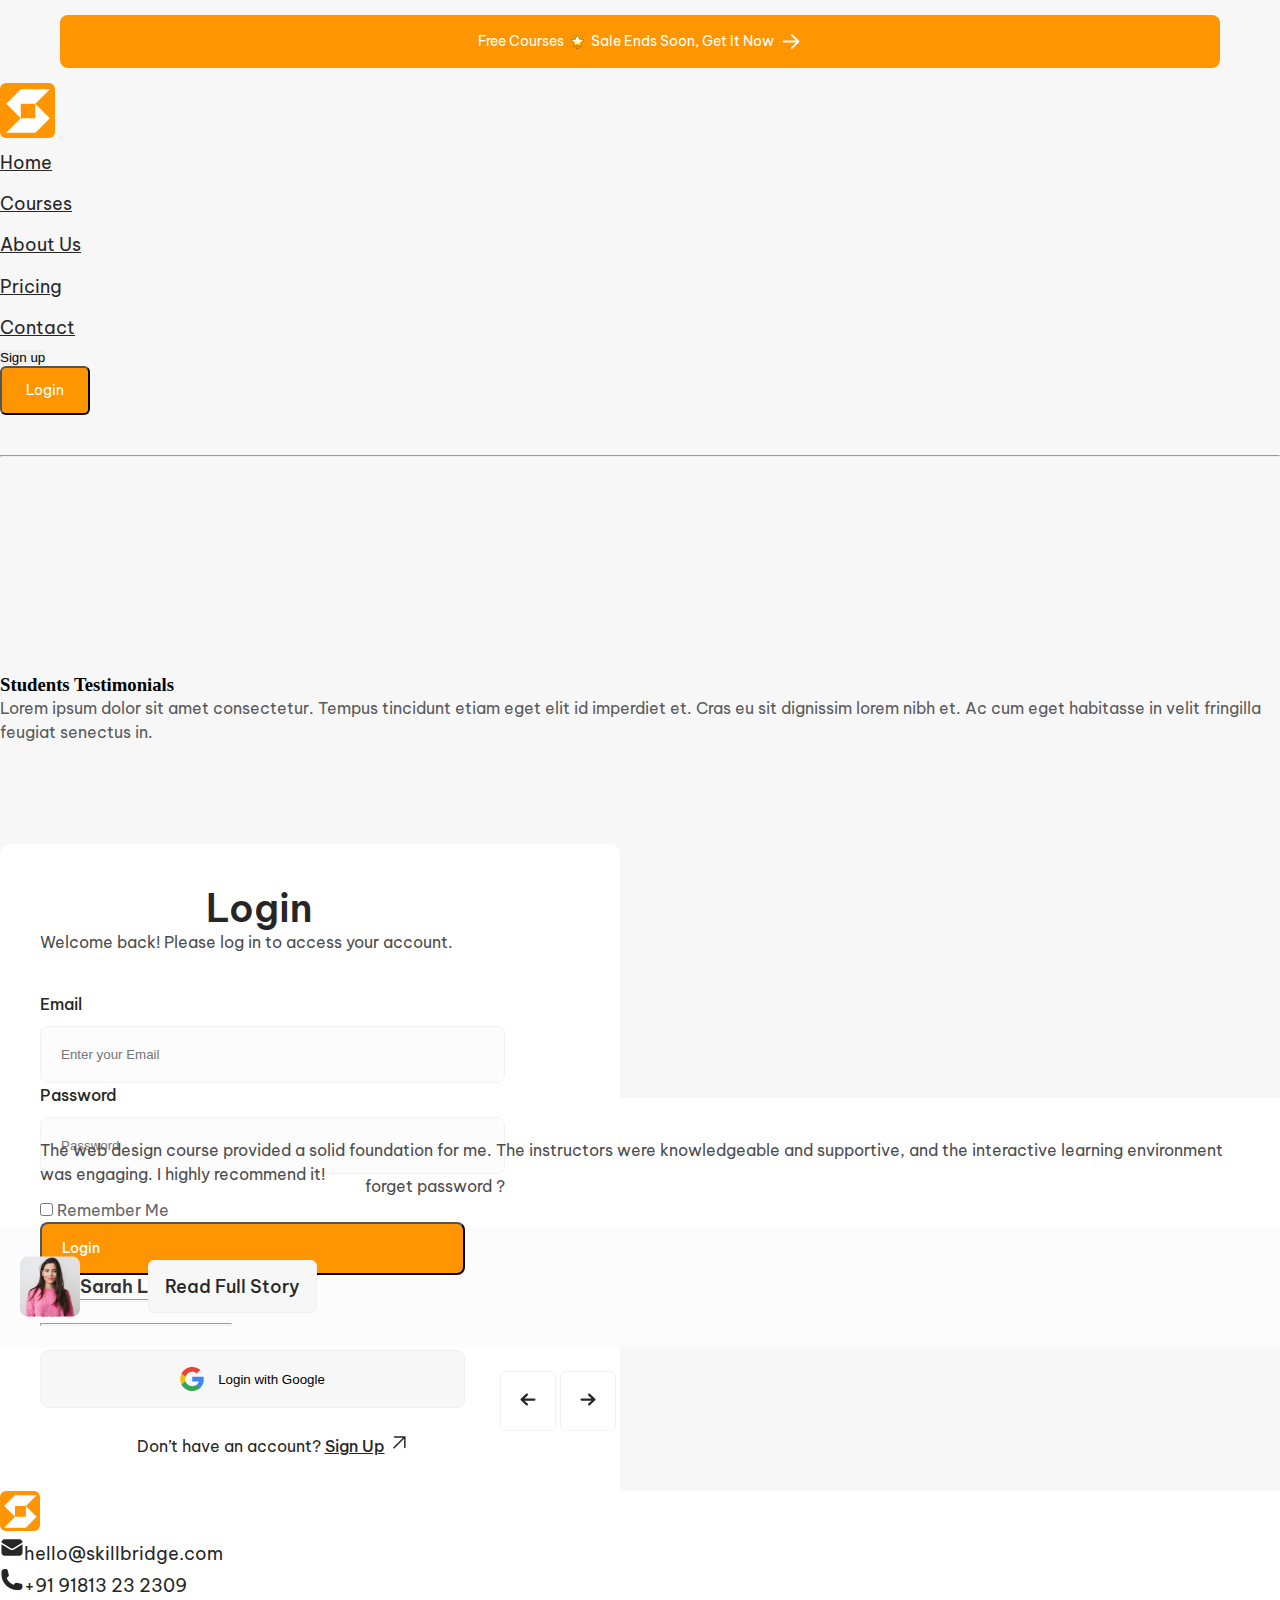
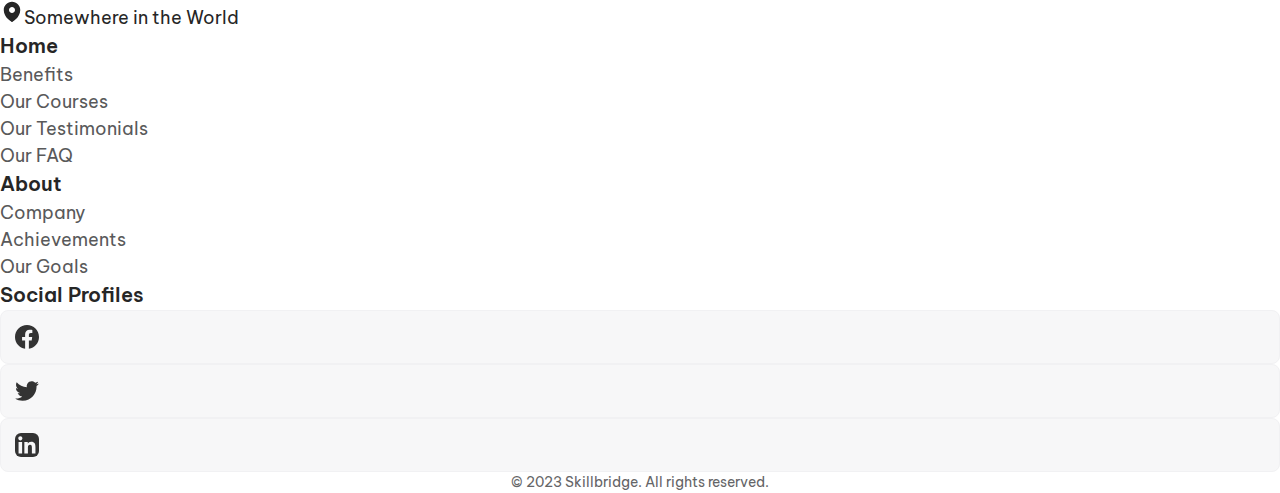
<file: login.html>
<!DOCTYPE html>
<html lang="en">

<head>
    <meta charset="UTF-8">
    <meta name="viewport" content="width=device-width, initial-scale=1.0">
    <title>login-page</title>
    <link rel="stylesheet" href="style.css">
    <link rel="stylesheet" href="new.css">
    <link rel="stylesheet" href="about.css">
    <link rel="stylesheet" href="mediaqueries.css">
    <link rel="stylesheet" href="course.css">
    <link rel="stylesheet" href="button.css">
    <link rel="stylesheet" href="pricing.css">
    <link rel="stylesheet" href="login.css">
    <link href="https://cdn.jsdelivr.net/npm/bootstrap@5.3.2/dist/css/bootstrap.min.css" rel="stylesheet"
        integrity="sha384-T3c6CoIi6uLrA9TneNEoa7RxnatzjcDSCmG1MXxSR1GAsXEV/Dwwykc2MPK8M2HN" crossorigin="anonymous">

</head>

<body>
    <div class="d-grid">
        <a class="top-banner" type="button">Free Courses <img src="star-img.png" alt="" /> Sale Ends Soon, Get It
            Now
            <svg xmlns="http://www.w3.org/2000/svg" class="arrow-right" width="24" height="25" viewBox="0 0 24 25"
                fill="#ffff">
                <path fill-rule="evenodd" clip-rule="evenodd"
                    d="M3.59961 12.5C3.59961 12.0029 4.00255 11.6 4.49961 11.6L17.2651 11.6L12.2758 6.84874C11.9175 6.50423 11.9063 5.93449 12.2509 5.5762C12.5954 5.2179 13.1651 5.20673 13.5234 5.55125L20.1234 11.8512C20.2999 12.0209 20.3996 12.2552 20.3996 12.5C20.3996 12.7448 20.2999 12.9791 20.1234 13.1487L13.5234 19.4487C13.1651 19.7933 12.5954 19.7821 12.2509 19.4238C11.9063 19.0655 11.9175 18.4958 12.2758 18.1512L17.2651 13.4L4.49961 13.4C4.00255 13.4 3.59961 12.9971 3.59961 12.5Z"
                    fill="white" />
            </svg>
        </a>
    </div>
    <header>
        <div class="container">
            <nav class="navbar navbar-expand-lg">
                <div class="container-fluid">
                    <a class="navbar-brand" href="#"><svg xmlns="http://www.w3.org/2000/svg" class="mt-3 icons mx-4"
                            width="55" height="55" viewBox="0 0 40 41" fill="white">
                            <path
                                d="M4.16699 37.1667L15.0003 26.3333H25.8337V15.5L36.667 26.3333L25.8337 37.1667H4.16699Z"
                                fill="" />
                            <path d="M4.16699 15.5L15.0003 26.3333V15.5H25.8337L36.667 4.66667H15.0003L4.16699 15.5Z"
                                fill="" />
                        </svg></a>
                    <button class="navbar-toggler" type="button" data-bs-toggle="collapse"
                        data-bs-target="#navbarTogglerDemo02" aria-controls="navbarTogglerDemo02" aria-expanded="false"
                        aria-label="Toggle navigation">
                        <span class="navbar-toggler-icon"></span>
                    </button>
                    <div class="collapse navbar-collapse" id="navbarTogglerDemo02">
                        <ul class="navbar-nav me-auto mb-2 mb-lg-0 mt-3">
                            <li class="nav-item">
                                <a class="nav-link" active href="index.html">Home</a>
                            </li>
                            <li class="nav-item">
                                <a class="nav-link" href="course.html">Courses</a>
                            </li>
                            <li class="nav-item">
                                <a class="nav-link" href="#">About Us</a>
                            </li>
                            <li class="nav-item">
                                <a class="nav-link" href="#">Pricing</a>
                            </li>
                            <li class="nav-item">
                                <a class="nav-link" href="#" target="_blank">Contact</a>
                            </li>
                        </ul>
                        <form class="d-flex" role="search">
                            <button class="btn btn-sign-up px-4" type="submit">Sign up</button>
                            <button class="btn btn-login-up " type="submit">
                                Login
                            </button>
                        </form>
                    </div>
                </div>
            </nav>
        </div>
    </header>
    <div class="container-fluid">
        <hr class="horizontal">
    </div>
    <div class="container">
        <div class="row">
            <div class="col-12 col-lg-6 col-sm-12">
                <div class="testimonials">
                    <h3 class="students">Students Testimonials</h3>
                    <p class="sit">Lorem ipsum dolor sit amet consectetur. Tempus tincidunt etiam eget elit id imperdiet
                        et. Cras eu sit dignissim lorem nibh et. Ac cum eget habitasse in velit fringilla feugiat
                        senectus in.</p>
                </div>
            </div>
            <div class="col-12 col-lg-6 col-sm-12">
                <div class="form mx-3">
                    <div>
                        <h2 class="login-form">Login</h2>
                        <p class="back">Welcome back! Please log in to access your account.</p>
                    </div>
                    <div>
                        <form>
                            <div class="form-group">
                                <label for="exampleInputEmail1">Email </label>
                                <input type="email" class="form-control" id="exampleInputEmail1"
                                    aria-describedby="emailHelp" placeholder="Enter your Email ">

                            </div>
                            <div class="form-group eye-icon">
                                <label for="exampleInputPassword1" class="mt-2">Password</label>

                                <input type="password" class="form-control" id="exampleInputPassword1"
                                    placeholder="Password">
                                <p class="forget mt-2">forget password ?</p>

                            </div>
                            <div class="form-group form-check">
                                <input type="checkbox" class="form-check-input" id="exampleCheck1">
                                <label class="form-check-label remember" for="exampleCheck1">Remember Me</label>
                            </div>
                            <button type="submit" class="btn btn-log">Login</button>
                            <div class="d-flex lines">
                                <hr class="line">
                                <span class="mx-2 are mt-1">OR</span>
                                <hr class="line">

                            </div>
                            <div class="with">
                                <button class="goggle">
                                    <svg xmlns="http://www.w3.org/2000/svg" width="24" height="24" viewBox="0 0 24 24"
                                        fill="none">
                                        <g clip-path="url(#clip0_152_4476)">
                                            <path
                                                d="M23.7643 12.2764C23.7643 11.4607 23.6982 10.6406 23.5571 9.83807H12.2383V14.4591H18.72C18.451 15.9494 17.5868 17.2678 16.3213 18.1056V21.1039H20.1883C22.4591 19.0139 23.7643 15.9274 23.7643 12.2764Z"
                                                fill="#4285F4" />
                                            <path
                                                d="M12.2391 24.0008C15.4756 24.0008 18.205 22.9382 20.1936 21.1039L16.3266 18.1055C15.2507 18.8375 13.8618 19.252 12.2435 19.252C9.11291 19.252 6.45849 17.1399 5.50607 14.3003H1.51562V17.3912C3.55274 21.4434 7.70192 24.0008 12.2391 24.0008Z"
                                                fill="#34A853" />
                                            <path
                                                d="M5.50082 14.3003C4.99816 12.8099 4.99816 11.1961 5.50082 9.70575V6.61481H1.51478C-0.187219 10.0056 -0.187219 14.0004 1.51478 17.3912L5.50082 14.3003Z"
                                                fill="#FBBC04" />
                                            <path
                                                d="M12.2391 4.74966C13.9499 4.7232 15.6034 5.36697 16.8425 6.54867L20.2685 3.12262C18.0991 1.0855 15.2198 -0.034466 12.2391 0.000808666C7.70192 0.000808666 3.55274 2.55822 1.51562 6.61481L5.50166 9.70575C6.44967 6.86173 9.1085 4.74966 12.2391 4.74966Z"
                                                fill="#EA4335" />
                                        </g>
                                        <defs>
                                            <clipPath id="clip0_152_4476">
                                                <rect width="24" height="24" fill="white" />
                                            </clipPath>
                                        </defs>
                                    </svg> Login with Google
                                </button>
                            </div>
                            <div class="accountent">
                                <p>Don’t have an account? <span class="up">Sign Up</span> <svg
                                        xmlns="http://www.w3.org/2000/svg" width="20" height="20" viewBox="0 0 20 20"
                                        fill="none">
                                        <path
                                            d="M5.00004 15.8333L15.8334 4.99996M15.8334 4.99996V15.4M15.8334 4.99996H5.43337"
                                            stroke="#262626" stroke-width="1.5" stroke-linecap="round"
                                            stroke-linejoin="round" />
                                    </svg></p>
                            </div>


                        </form>
                    </div>
                </div>
            </div>
        </div>
    </div>
    <div class="container">
        <div class="row">
            <div class="col-6 col-lg-6 col-sm-6">
                <div>
                    <p class="foundation">
                        The web design course provided a solid foundation for me. The
                        instructors were knowledgeable and supportive, and the
                        interactive learning environment was engaging. I highly
                        recommend it!
                    </p>
                </div>
                <div class="gas">
                    <img class="img-fluid" src="account-girl-1.png" alt="" />
                    <p class="mt-3 mx-3 sara">Sarah L</p>
                    <button class="btn btn-read ms-auto">Read Full Story</button>
                </div>
                <div class="arrows">
                    <button class="arrow-button mx-1"><svg xmlns="http://www.w3.org/2000/svg" width="30" height="31"
                            viewBox="0 0 30 31" fill="none">
                            <path fill-rule="evenodd" clip-rule="evenodd"
                                d="M22.5 15.5C22.5 16.1213 21.9963 16.625 21.375 16.625H11.4181L14.6547 19.5641C15.1026 19.9947 15.1166 20.7069 14.6859 21.1547C14.2553 21.6026 13.5431 21.6166 13.0953 21.1859L7.84525 16.3109C7.62466 16.0988 7.5 15.806 7.5 15.5C7.5 15.194 7.62466 14.9012 7.84525 14.6891L13.0953 9.81406C13.5431 9.38342 14.2553 9.39739 14.6859 9.84525C15.1166 10.2931 15.1026 11.0053 14.6547 11.4359L11.4181 14.375L21.375 14.375C21.9963 14.375 22.5 14.8787 22.5 15.5Z"
                                fill="#262626" />
                        </svg></button>
                    <button class="arrow-button"><svg xmlns="http://www.w3.org/2000/svg" width="30" height="31"
                            viewBox="0 0 30 31" fill="none">
                            <path fill-rule="evenodd" clip-rule="evenodd"
                                d="M7.5 15.5C7.5 14.8787 8.00368 14.375 8.625 14.375H18.5819L15.3453 11.4359C14.8974 11.0053 14.8834 10.2931 15.3141 9.84525C15.7447 9.39739 16.4569 9.38342 16.9047 9.81406L22.1547 14.6891C22.3753 14.9012 22.5 15.194 22.5 15.5C22.5 15.806 22.3753 16.0988 22.1547 16.3109L16.9047 21.1859C16.4569 21.6166 15.7447 21.6026 15.3141 21.1547C14.8834 20.7069 14.8974 19.9947 15.3453 19.5641L18.5819 16.625H8.625C8.00368 16.625 7.5 16.1213 7.5 15.5Z"
                                fill="#262626" />
                        </svg></button>
                </div>
            </div>
        </div>
    </div>
    <footer class="text-center text-lg-start">
        <div class="container p-4">
            <div class="row">
                <div class="col-lg-3 col-md-6 mb-4 mb-md-0">
                    <a href="#"><svg xmlns="http://www.w3.org/2000/svg" width="40" height="40" viewBox="0 0 40 40"
                            fill="none" class="icons">
                            <path
                                d="M4.16699 36.667L15.0003 25.8337H25.8337V15.0003L36.667 25.8337L25.8337 36.667H4.16699Z"
                                fill="white" />
                            <path
                                d="M4.16699 15.0003L15.0003 25.8337V15.0003H25.8337L36.667 4.16699H15.0003L4.16699 15.0003Z"
                                fill="white" />
                        </svg></a>
                    <ul class="list-unstyled mb-0">
                        <li class="mt-4">
                            <a href="#" class="text-body some"><svg xmlns="http://www.w3.org/2000/svg" width="24"
                                    height="25" viewBox="0 0 24 25" fill="none">
                                    <path
                                        d="M1.5 9.1691V17.75C1.5 19.4069 2.84315 20.75 4.5 20.75H19.5C21.1569 20.75 22.5 19.4069 22.5 17.75V9.1691L13.5723 14.6631C12.6081 15.2564 11.3919 15.2564 10.4277 14.6631L1.5 9.1691Z"
                                        fill="#262626" />
                                    <path
                                        d="M22.5 7.40783V7.25C22.5 5.59315 21.1569 4.25 19.5 4.25H4.5C2.84315 4.25 1.5 5.59315 1.5 7.25V7.40783L11.2139 13.3856C11.696 13.6823 12.304 13.6823 12.7861 13.3856L22.5 7.40783Z"
                                        fill="#262626" />
                                </svg>hello@skillbridge.com</a>
                        </li>
                        <li class="my-3">
                            <a href="#!" class="text-body some"><svg xmlns="http://www.w3.org/2000/svg" width="24"
                                    height="25" viewBox="0 0 24 25" fill="none">
                                    <path fill-rule="evenodd" clip-rule="evenodd"
                                        d="M1.5 5C1.5 3.34315 2.84315 2 4.5 2H5.87163C6.732 2 7.48197 2.58556 7.69064 3.42025L8.79644 7.84343C8.97941 8.5753 8.70594 9.34555 8.10242 9.79818L6.8088 10.7684C6.67447 10.8691 6.64527 11.0167 6.683 11.1197C7.81851 14.2195 10.2805 16.6815 13.3803 17.817C13.4833 17.8547 13.6309 17.8255 13.7316 17.6912L14.7018 16.3976C15.1545 15.7941 15.9247 15.5206 16.6566 15.7036L21.0798 16.8094C21.9144 17.018 22.5 17.768 22.5 18.6284V20C22.5 21.6569 21.1569 23 19.5 23H17.25C8.55151 23 1.5 15.9485 1.5 7.25V5Z"
                                        fill="#262626" />
                                </svg>+91 91813 23 2309</a>
                        </li>
                        <li class="my-3">
                            <a href="#!" class="text-body some"><svg xmlns="http://www.w3.org/2000/svg" width="24"
                                    height="25" viewBox="0 0 24 25" fill="none">
                                    <path fill-rule="evenodd" clip-rule="evenodd"
                                        d="M11.5397 22.851C11.57 22.8685 11.5937 22.8821 11.6105 22.8915L11.6384 22.9071C11.8613 23.0294 12.1378 23.0285 12.3608 22.9075L12.3895 22.8915C12.4063 22.8821 12.43 22.8685 12.4603 22.851C12.5207 22.816 12.607 22.765 12.7155 22.6982C12.9325 22.5646 13.2388 22.3676 13.6046 22.1091C14.3351 21.5931 15.3097 20.8274 16.2865 19.8273C18.2307 17.8368 20.25 14.8462 20.25 11C20.25 6.44365 16.5563 2.75 12 2.75C7.44365 2.75 3.75 6.44365 3.75 11C3.75 14.8462 5.76932 17.8368 7.71346 19.8273C8.69025 20.8274 9.66491 21.5931 10.3954 22.1091C10.7612 22.3676 11.0675 22.5646 11.2845 22.6982C11.393 22.765 11.4793 22.816 11.5397 22.851ZM12 14C13.6569 14 15 12.6569 15 11C15 9.34315 13.6569 8 12 8C10.3431 8 9 9.34315 9 11C9 12.6569 10.3431 14 12 14Z"
                                        fill="#262626" />
                                </svg>Somewhere in the World</a>
                        </li>
                    </ul>
                </div>

                <div class="col-lg-3 col-md-6 mb-4 mb-md-0">
                    <h5 class="text-uppercase mb-0 foot">Home</h5>

                    <ul class="list-unstyled">
                        <li class="my-2">
                            <a href="#!" class="text-body company">Benefits</a>
                        </li>
                        <li class="my-2">
                            <a href="#!" class="text-body company">Our Courses</a>
                        </li>
                        <li class="my-2">
                            <a href="#!" class="text-body company">Our Testimonials</a>
                        </li>
                        <li class="my-2">
                            <a href="#!" class="text-body company">Our FAQ</a>
                        </li>
                    </ul>
                </div>
                <div class="col-lg-3 col-md-6 mb-4 mb-md-0">
                    <h5 class="text-uppercase foot">About</h5>

                    <ul class="list-unstyled mb-0">
                        <li class="my-2">
                            <a href="#!" class="text-body company">Company</a>
                        </li>
                        <li class="my-2">
                            <a href="#!" class="text-body company">Achievements</a>
                        </li>
                        <li class="my-2">
                            <a href="#!" class="text-body company">Our Goals</a>
                        </li>
                    </ul>
                </div>

                <div class="col-lg-3 col-md-6 mb-4 mb-md-0">
                    <h5 class="text-uppercase mb-0 foot">Social Profiles</h5>
                    <div
                        class="d-flex mt-2 justify-content-center justify-content-xl-start justify-content-lg-start justify-content-md-center justify-content-sm-center ">
                        <div class="px-3 facebook">
                            <svg xmlns="http://www.w3.org/2000/svg" width="24" height="24" viewBox="0 0 24 24"
                                fill="none">
                                <g clip-path="url(#clip0_29_867)">
                                    <path
                                        d="M24 12C24 5.37258 18.6274 0 12 0C5.37258 0 0 5.37258 0 12C0 17.9895 4.3882 22.954 10.125 23.8542V15.4687H7.07812V12H10.125V9.35625C10.125 6.34875 11.9166 4.6875 14.6576 4.6875C15.9701 4.6875 17.3438 4.92187 17.3438 4.92187V7.875H15.8306C14.34 7.875 13.875 8.80008 13.875 9.75V12H17.2031L16.6711 15.4687H13.875V23.8542C19.6118 22.954 24 17.9895 24 12Z"
                                        fill="#333333" />
                                </g>
                                <defs>
                                    <clipPath id="clip0_29_867">
                                        <rect width="24" height="24" fill="white" />
                                    </clipPath>
                                </defs>
                            </svg>
                        </div>
                        <div class="ms-2 facebook">
                            <svg xmlns="http://www.w3.org/2000/svg" width="24" height="24" viewBox="0 0 24 24"
                                fill="none">
                                <g clip-path="url(#clip0_29_870)">
                                    <path
                                        d="M7.55016 21.7497C16.6045 21.7497 21.5583 14.2465 21.5583 7.74162C21.5583 7.53068 21.5536 7.31505 21.5442 7.10412C22.5079 6.40722 23.3395 5.54401 24 4.55505C23.1025 4.95436 22.1496 5.21514 21.1739 5.32849C22.2013 4.71266 22.9705 3.74523 23.3391 2.60552C22.3726 3.17831 21.3156 3.58237 20.2134 3.80037C19.4708 3.01132 18.489 2.48887 17.4197 2.31381C16.3504 2.13874 15.2532 2.32081 14.2977 2.83185C13.3423 3.3429 12.5818 4.15446 12.1338 5.14107C11.6859 6.12767 11.5754 7.23437 11.8195 8.29005C9.86249 8.19185 7.94794 7.68346 6.19998 6.79785C4.45203 5.91225 2.90969 4.66919 1.67297 3.14927C1.0444 4.233 0.852057 5.5154 1.13503 6.73585C1.418 7.95629 2.15506 9.0232 3.19641 9.71974C2.41463 9.69492 1.64998 9.48444 0.965625 9.10568V9.16662C0.964925 10.3039 1.3581 11.4063 2.07831 12.2865C2.79852 13.1667 3.80132 13.7703 4.91625 13.9947C4.19206 14.1929 3.43198 14.2218 2.69484 14.0791C3.00945 15.0572 3.62157 15.9126 4.44577 16.5261C5.26997 17.1395 6.26512 17.4804 7.29234 17.501C5.54842 18.8709 3.39417 19.6139 1.17656 19.6104C0.783287 19.6098 0.390399 19.5857 0 19.5382C2.25286 20.9835 4.87353 21.7511 7.55016 21.7497Z"
                                        fill="#333333" />
                                </g>
                                <defs>
                                    <clipPath id="clip0_29_870">
                                        <rect width="24" height="24" fill="white" />
                                    </clipPath>
                                </defs>
                            </svg>
                        </div>
                        <div class="ms-2 facebook">
                            <svg xmlns="http://www.w3.org/2000/svg" width="24" height="24" viewBox="0 0 24 24"
                                fill="none">
                                <g clip-path="url(#clip0_29_873)">
                                    <path
                                        d="M22.2234 0H1.77187C0.792187 0 0 0.773438 0 1.72969V22.2656C0 23.2219 0.792187 24 1.77187 24H22.2234C23.2031 24 24 23.2219 24 22.2703V1.72969C24 0.773438 23.2031 0 22.2234 0ZM7.12031 20.4516H3.55781V8.99531H7.12031V20.4516ZM5.33906 7.43438C4.19531 7.43438 3.27188 6.51094 3.27188 5.37187C3.27188 4.23281 4.19531 3.30937 5.33906 3.30937C6.47813 3.30937 7.40156 4.23281 7.40156 5.37187C7.40156 6.50625 6.47813 7.43438 5.33906 7.43438ZM20.4516 20.4516H16.8937V14.8828C16.8937 13.5562 16.8703 11.8453 15.0422 11.8453C13.1906 11.8453 12.9094 13.2937 12.9094 14.7891V20.4516H9.35625V8.99531H12.7687V10.5609H12.8156C13.2891 9.66094 14.4516 8.70938 16.1813 8.70938C19.7859 8.70938 20.4516 11.0813 20.4516 14.1656V20.4516Z"
                                        fill="#333333" />
                                </g>
                                <defs>
                                    <clipPath id="clip0_29_873">
                                        <rect width="24" height="24" fill="white" />
                                    </clipPath>
                                </defs>
                            </svg>
                        </div>
                    </div>
                </div>
            </div>
        </div>

        <div class="text-center p-3">
            <p class="rights">© 2023 Skillbridge. All rights reserved.</p>
        </div>
    </footer>
</body>

</html>
</file>
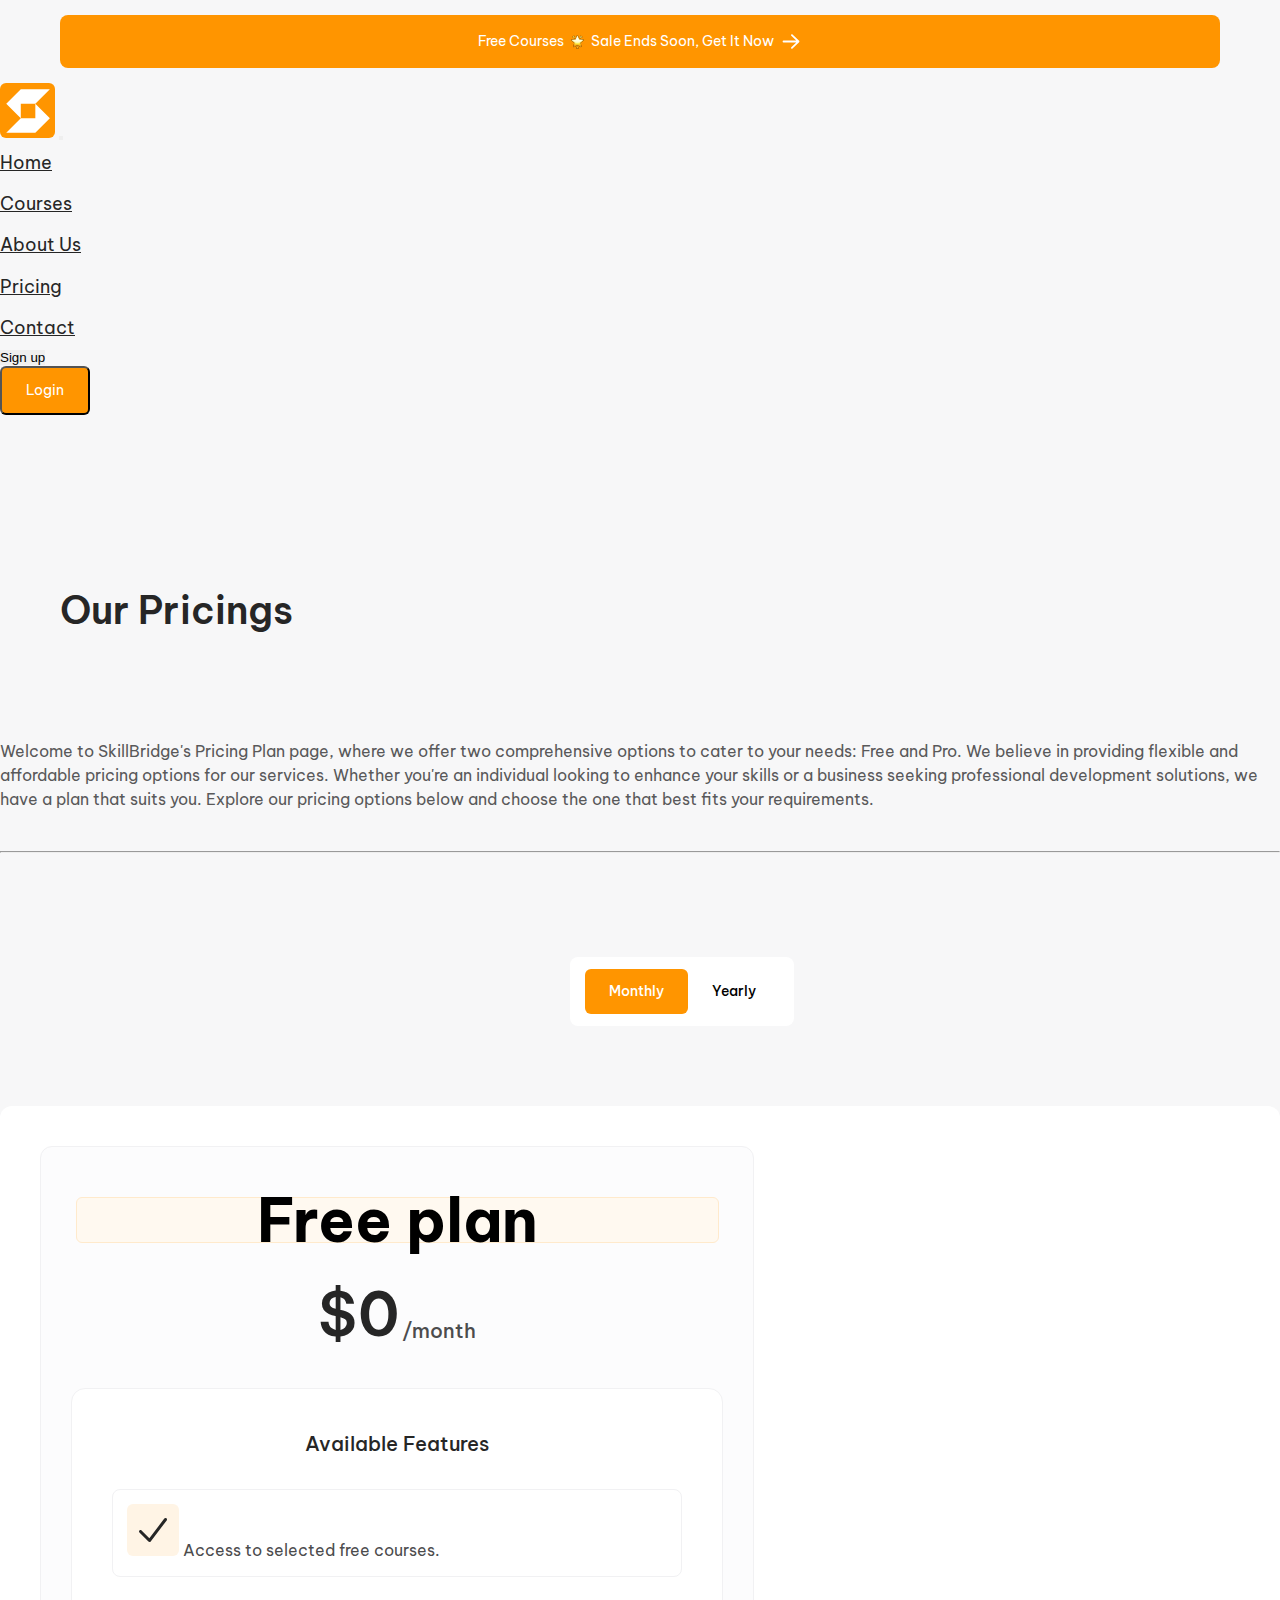
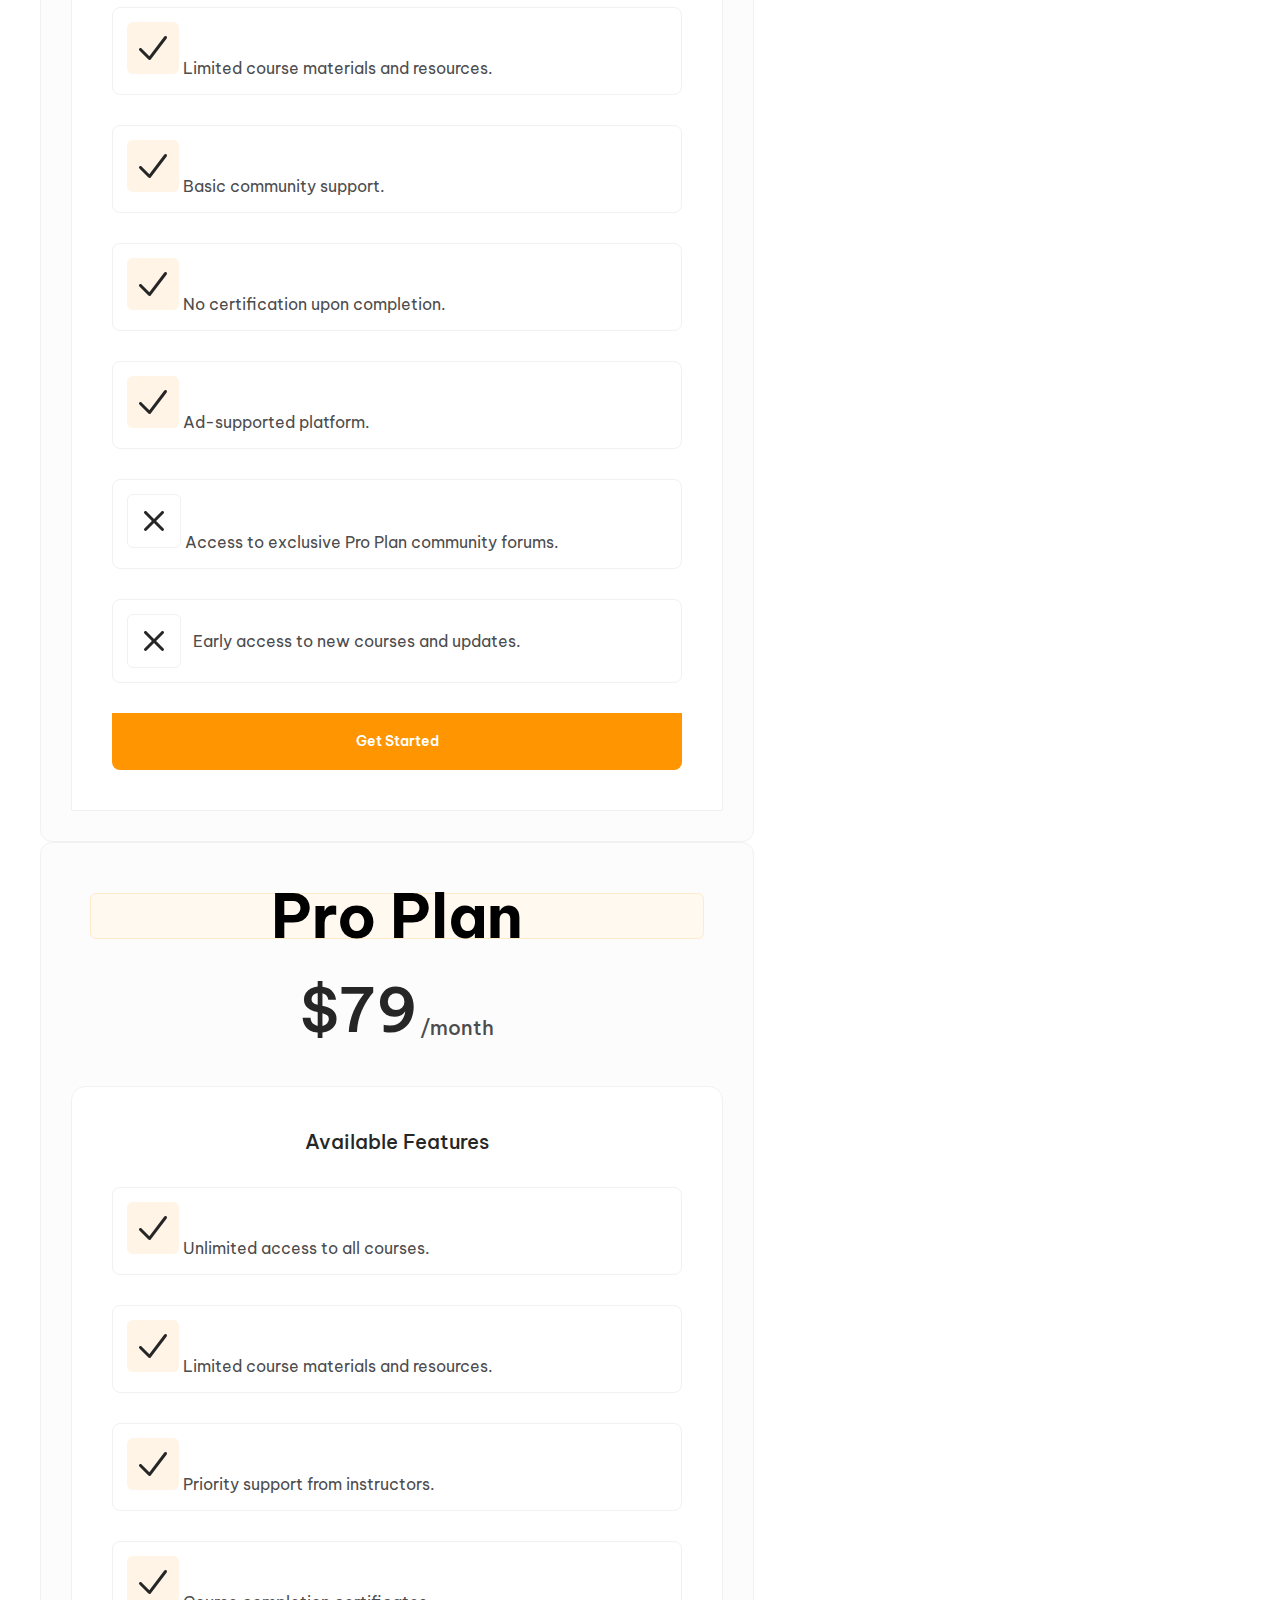
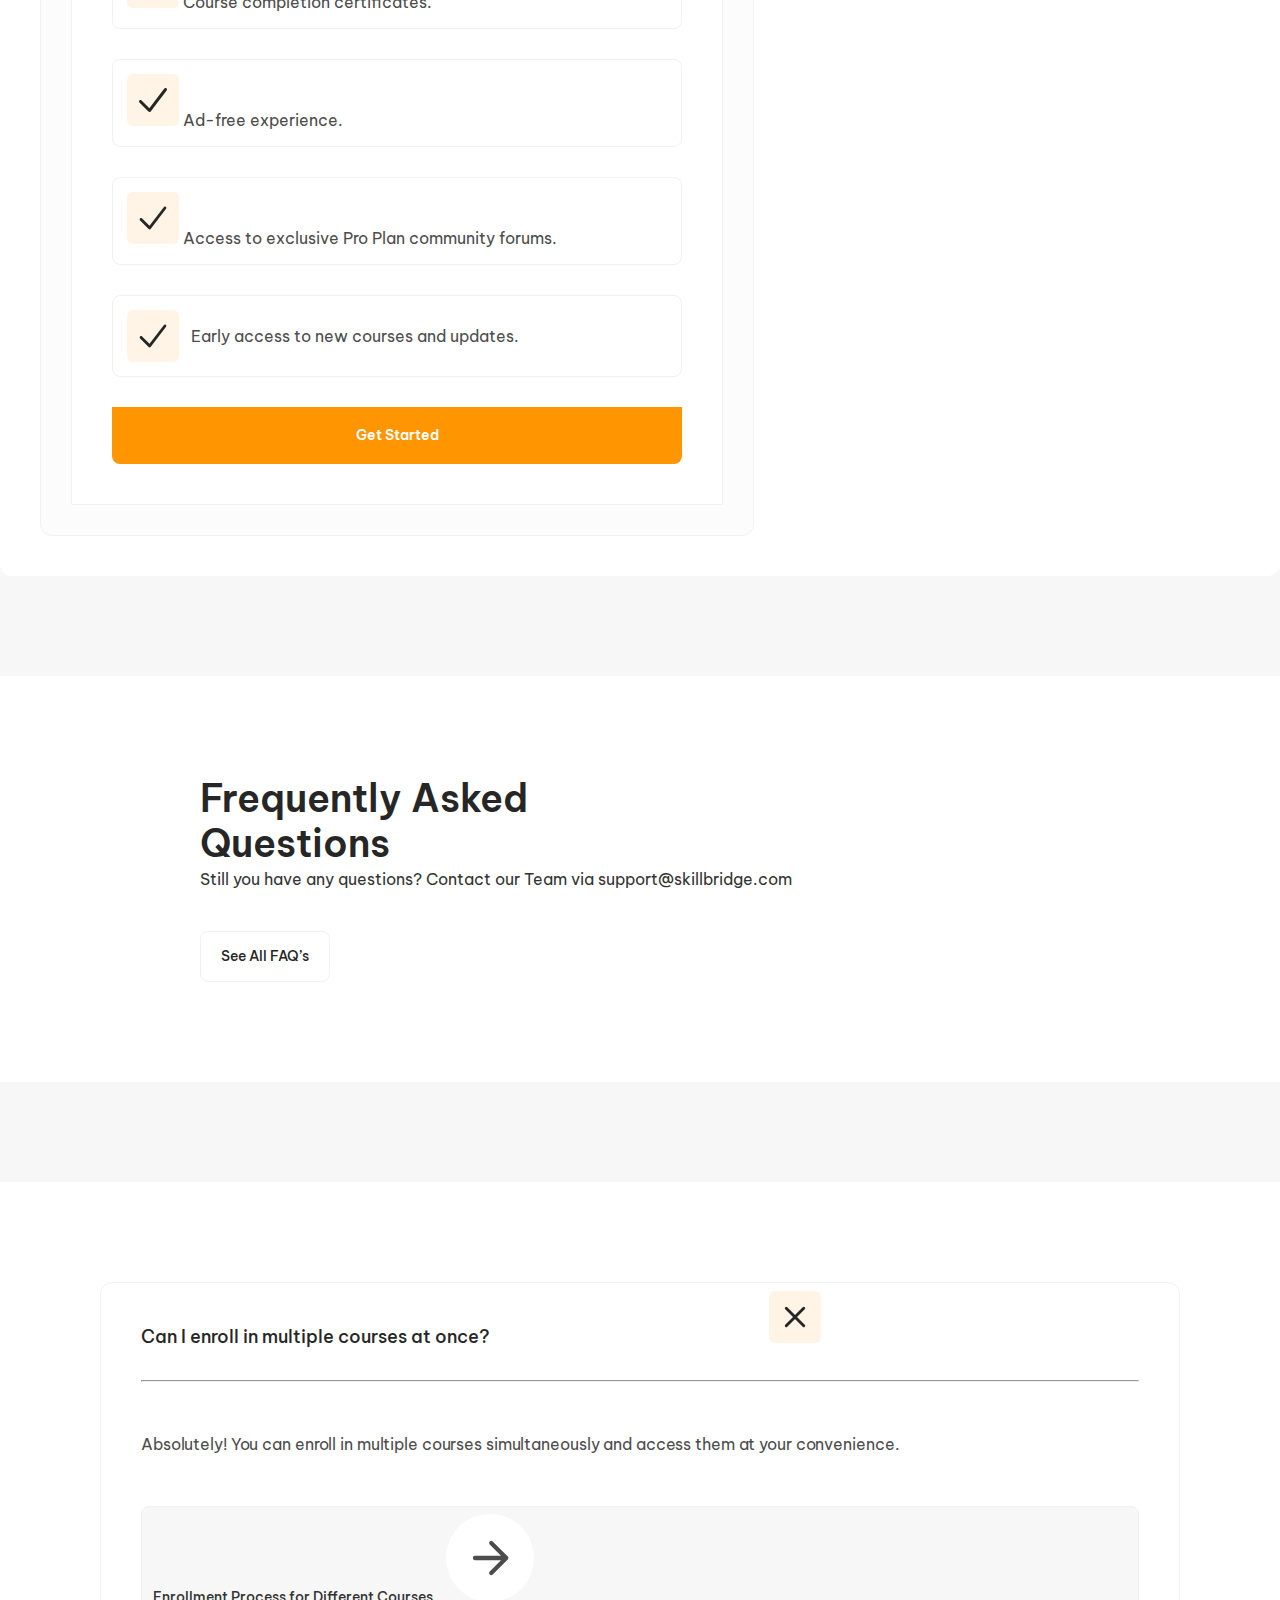
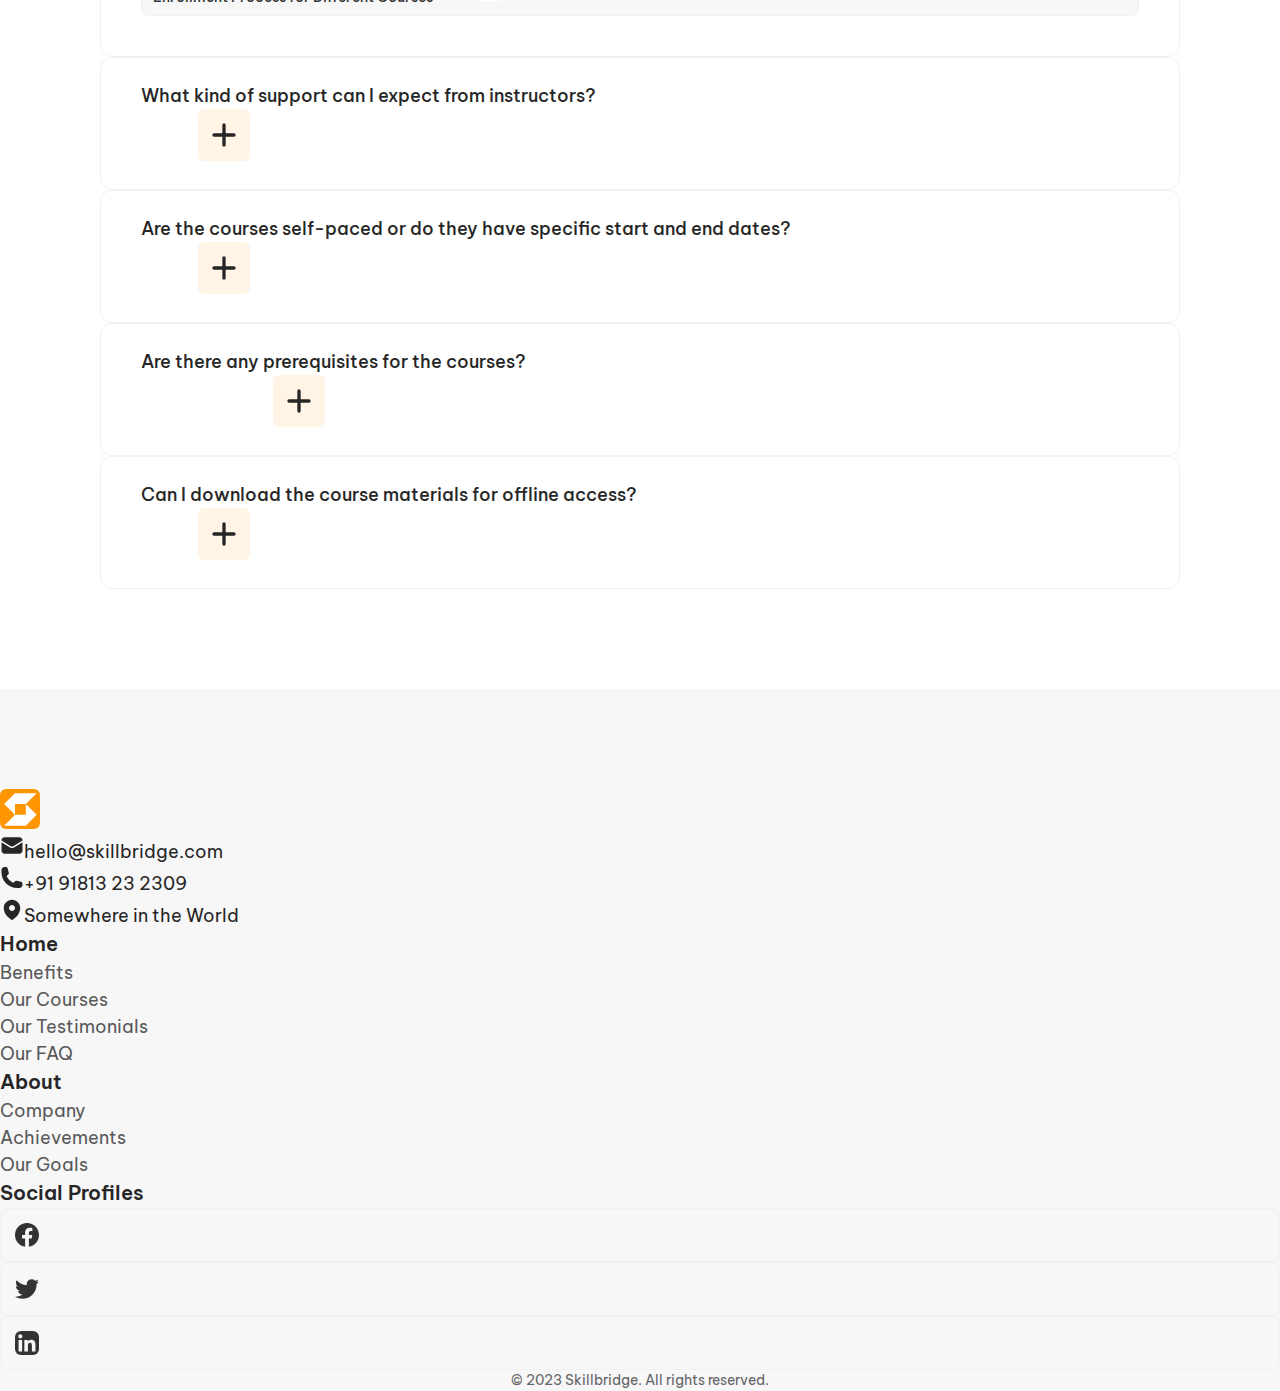
<file: pricing.html>
<!DOCTYPE html>
<html lang="en">
<head>
    <meta charset="UTF-8">
    <meta name="viewport" content="width=device-width, initial-scale=1.0">
    <title>Pricing Page</title>
    <link rel="stylesheet" href="style.css">
    <link rel="stylesheet" href="new.css">
    <link rel="stylesheet" href="about.css">
    <link rel="stylesheet" href="mediaqueries.css">
    <link rel="stylesheet" href="course.css">
    <link rel="stylesheet" href="button.css">
    <link rel="stylesheet" href="pricing.css">
    <link href="https://cdn.jsdelivr.net/npm/bootstrap@5.3.2/dist/css/bootstrap.min.css" rel="stylesheet" integrity="sha384-T3c6CoIi6uLrA9TneNEoa7RxnatzjcDSCmG1MXxSR1GAsXEV/Dwwykc2MPK8M2HN" crossorigin="anonymous">

</head>
<body>
    <div class="d-grid">
        <a class="top-banner" type="button">Free Courses <img src="star-img.png" alt="" /> Sale Ends Soon, Get It
            Now
            <svg xmlns="http://www.w3.org/2000/svg" class="arrow-right" width="24" height="25" viewBox="0 0 24 25"
                fill="#ffff">
                <path fill-rule="evenodd" clip-rule="evenodd"
                    d="M3.59961 12.5C3.59961 12.0029 4.00255 11.6 4.49961 11.6L17.2651 11.6L12.2758 6.84874C11.9175 6.50423 11.9063 5.93449 12.2509 5.5762C12.5954 5.2179 13.1651 5.20673 13.5234 5.55125L20.1234 11.8512C20.2999 12.0209 20.3996 12.2552 20.3996 12.5C20.3996 12.7448 20.2999 12.9791 20.1234 13.1487L13.5234 19.4487C13.1651 19.7933 12.5954 19.7821 12.2509 19.4238C11.9063 19.0655 11.9175 18.4958 12.2758 18.1512L17.2651 13.4L4.49961 13.4C4.00255 13.4 3.59961 12.9971 3.59961 12.5Z"
                    fill="white" />
            </svg>
        </a>
    </div>
    <header>
        <div class="container">
            <nav class="navbar navbar-expand-lg">
                <div class="container-fluid">
                    <a class="navbar-brand" href="#"><svg xmlns="http://www.w3.org/2000/svg" class="mt-3 icons mx-4"
                            width="55" height="55" viewBox="0 0 40 41" fill="white">
                            <path
                                d="M4.16699 37.1667L15.0003 26.3333H25.8337V15.5L36.667 26.3333L25.8337 37.1667H4.16699Z"
                                fill="" />
                            <path d="M4.16699 15.5L15.0003 26.3333V15.5H25.8337L36.667 4.66667H15.0003L4.16699 15.5Z"
                                fill="" />
                        </svg></a>
                    <button class="navbar-toggler" type="button" data-bs-toggle="collapse"
                        data-bs-target="#navbarTogglerDemo02" aria-controls="navbarTogglerDemo02" aria-expanded="false"
                        aria-label="Toggle navigation">
                        <span class="navbar-toggler-icon"></span>
                    </button>
                    <div class="collapse navbar-collapse" id="navbarTogglerDemo02">
                        <ul class="navbar-nav me-auto mb-2 mb-lg-0 mt-3">
                            <li class="nav-item">
                                <a class="nav-link" active href="">Home</a>
                            </li>
                            <li class="nav-item">
                                <a class="nav-link" href="course.html">Courses</a>
                            </li>
                            <li class="nav-item">
                                <a class="nav-link" href="#">About Us</a>
                            </li>
                            <li class="nav-item">
                                <a class="nav-link" href="#">Pricing</a>
                            </li>
                            <li class="nav-item">
                                <a class="nav-link" href="#" target="_blank">Contact</a>
                            </li>
                        </ul>
                        <form class="d-flex" role="search">
                            <button class="btn btn-sign-up px-4" type="submit">Sign up</button>
                            <button class="btn btn-login-up " type="submit">
                                Login
                            </button>
                        </form>
                    </div>
                </div>
            </nav>
        </div>
    </header>
    <div class="container">
        <div class="row">
            <div class="col-6">
                <div>
                    <h1 class="pricing">Our Pricings</h1>
                </div>
            </div>
            <div class="col-6">
                <div>
                    <p class="welcome">Welcome to SkillBridge's Pricing Plan page, where we offer two comprehensive options to cater to your needs: Free and Pro. We believe in providing flexible and affordable pricing options for our services. Whether you're an individual looking to enhance your skills or a business seeking professional development solutions, we have a plan that suits you. Explore our pricing options below and choose the one that best fits your requirements.</p>
                </div>
            </div>

        </div>
    </div>
    <div class="container-fluid">
        <hr class="horizontal">
    </div>
    <div class="container">
        <div class="row">
            <div class="col-12">
                <div class="explore">
                    <button class="btn btn-monthly">Monthly</button>
                    <button class="btn btn-yearly">Yearly</button>
                </div>
            </div>
        </div>
    </div>
    <div class="container contain">
        <div class="row">
            <div class="col-12 col-sm-12 col-lg-6">
                <div class="cards">
                    <div>
                        <h4 class="free-plan">
                            <a class="anchor" href="">Free plan</a>
                        </h4>
                    </div>
                    <div>
                        <h2 class="dollar">$0</h2>
                        <p class="month">/month</p>
                    </div>
                    <div class="main-cards">
                        <div>
                            <p class="avail">Available Features</p>
                        </div>
                        <div class="to-main">
                            <p class="access">
                                <svg xmlns="http://www.w3.org/2000/svg" class="true mx-2" width="40" height="40"
                                    viewBox="0 0 20 20" fill="none">
                                    <path fill-rule="evenodd" clip-rule="evenodd"
                                        d="M16.7045 4.15347C17.034 4.4045 17.0976 4.87509 16.8466 5.20457L8.84657 15.7046C8.71541 15.8767 8.51627 15.9838 8.30033 15.9984C8.08439 16.0129 7.87271 15.9334 7.71967 15.7804L3.21967 11.2804C2.92678 10.9875 2.92678 10.5126 3.21967 10.2197C3.51256 9.92682 3.98744 9.92682 4.28033 10.2197L8.17351 14.1129L15.6534 4.29551C15.9045 3.96603 16.3751 3.90243 16.7045 4.15347Z"
                                        fill="#262626" />
                                </svg>
                                Access to selected free courses.
                            </p>
                        </div>
                        <div class="to-main">
                            <p class="access">
                                <svg xmlns="http://www.w3.org/2000/svg" class="true mx-2" width="40" height="40"
                                    viewBox="0 0 20 20" fill="none">
                                    <path fill-rule="evenodd" clip-rule="evenodd"
                                        d="M16.7045 4.15347C17.034 4.4045 17.0976 4.87509 16.8466 5.20457L8.84657 15.7046C8.71541 15.8767 8.51627 15.9838 8.30033 15.9984C8.08439 16.0129 7.87271 15.9334 7.71967 15.7804L3.21967 11.2804C2.92678 10.9875 2.92678 10.5126 3.21967 10.2197C3.51256 9.92682 3.98744 9.92682 4.28033 10.2197L8.17351 14.1129L15.6534 4.29551C15.9045 3.96603 16.3751 3.90243 16.7045 4.15347Z"
                                        fill="#262626" />
                                </svg>
                                Limited course materials and resources.
                            </p>
                        </div>
                        <div class="to-main">
                            <p class="access">
                                <svg xmlns="http://www.w3.org/2000/svg" class="true mx-2" width="40" height="40"
                                    viewBox="0 0 20 20" fill="none">
                                    <path fill-rule="evenodd" clip-rule="evenodd"
                                        d="M16.7045 4.15347C17.034 4.4045 17.0976 4.87509 16.8466 5.20457L8.84657 15.7046C8.71541 15.8767 8.51627 15.9838 8.30033 15.9984C8.08439 16.0129 7.87271 15.9334 7.71967 15.7804L3.21967 11.2804C2.92678 10.9875 2.92678 10.5126 3.21967 10.2197C3.51256 9.92682 3.98744 9.92682 4.28033 10.2197L8.17351 14.1129L15.6534 4.29551C15.9045 3.96603 16.3751 3.90243 16.7045 4.15347Z"
                                        fill="#262626" />
                                </svg>
                                Basic community support.
                            </p>
                        </div>
                        <div class="to-main">
                            <p class="access">
                                <svg xmlns="http://www.w3.org/2000/svg" class="true mx-2" width="40" height="40"
                                    viewBox="0 0 20 20" fill="none">
                                    <path fill-rule="evenodd" clip-rule="evenodd"
                                        d="M16.7045 4.15347C17.034 4.4045 17.0976 4.87509 16.8466 5.20457L8.84657 15.7046C8.71541 15.8767 8.51627 15.9838 8.30033 15.9984C8.08439 16.0129 7.87271 15.9334 7.71967 15.7804L3.21967 11.2804C2.92678 10.9875 2.92678 10.5126 3.21967 10.2197C3.51256 9.92682 3.98744 9.92682 4.28033 10.2197L8.17351 14.1129L15.6534 4.29551C15.9045 3.96603 16.3751 3.90243 16.7045 4.15347Z"
                                        fill="#262626" />
                                </svg>
                                No certification upon completion.
                            </p>
                        </div>
                        <div class="to-main">
                            <p class="access">
                                <svg xmlns="http://www.w3.org/2000/svg" class="true mx-2" width="40" height="40"
                                    viewBox="0 0 20 20" fill="none">
                                    <path fill-rule="evenodd" clip-rule="evenodd"
                                        d="M16.7045 4.15347C17.034 4.4045 17.0976 4.87509 16.8466 5.20457L8.84657 15.7046C8.71541 15.8767 8.51627 15.9838 8.30033 15.9984C8.08439 16.0129 7.87271 15.9334 7.71967 15.7804L3.21967 11.2804C2.92678 10.9875 2.92678 10.5126 3.21967 10.2197C3.51256 9.92682 3.98744 9.92682 4.28033 10.2197L8.17351 14.1129L15.6534 4.29551C15.9045 3.96603 16.3751 3.90243 16.7045 4.15347Z"
                                        fill="#262626" />
                                </svg>
                                Ad-supported platform.
                            </p>
                        </div>
                        <div class="to-main">
                            <p class="access">
                                <svg xmlns="http://www.w3.org/2000/svg" width="40" height="40" class="false mx-2"
                                    viewBox="0 0 20 20" fill="none">
                                    <path
                                        d="M6.28033 5.21967C5.98744 4.92678 5.51256 4.92678 5.21967 5.21967C4.92678 5.51256 4.92678 5.98744 5.21967 6.28033L8.93934 10L5.21967 13.7197C4.92678 14.0126 4.92678 14.4874 5.21967 14.7803C5.51256 15.0732 5.98744 15.0732 6.28033 14.7803L10 11.0607L13.7197 14.7803C14.0126 15.0732 14.4874 15.0732 14.7803 14.7803C15.0732 14.4874 15.0732 14.0126 14.7803 13.7197L11.0607 10L14.7803 6.28033C15.0732 5.98744 15.0732 5.51256 14.7803 5.21967C14.4874 4.92678 14.0126 4.92678 13.7197 5.21967L10 8.93934L6.28033 5.21967Z"
                                        fill="#262626" />
                                </svg>
                                Access to exclusive Pro Plan community forums.
                            </p>
                        </div>
                        <div class="to-main">
                            <svg xmlns="http://www.w3.org/2000/svg" width="40" height="40" class="false mx-2"
                                viewBox="0 0 20 20" fill="none">
                                <path
                                    d="M6.28033 5.21967C5.98744 4.92678 5.51256 4.92678 5.21967 5.21967C4.92678 5.51256 4.92678 5.98744 5.21967 6.28033L8.93934 10L5.21967 13.7197C4.92678 14.0126 4.92678 14.4874 5.21967 14.7803C5.51256 15.0732 5.98744 15.0732 6.28033 14.7803L10 11.0607L13.7197 14.7803C14.0126 15.0732 14.4874 15.0732 14.7803 14.7803C15.0732 14.4874 15.0732 14.0126 14.7803 13.7197L11.0607 10L14.7803 6.28033C15.0732 5.98744 15.0732 5.51256 14.7803 5.21967C14.4874 4.92678 14.0126 4.92678 13.7197 5.21967L10 8.93934L6.28033 5.21967Z"
                                    fill="#262626" />
                            </svg>
                            <p class="early">Early access to new courses and updates.</p>
                        </div>
                        <div>
                            <button class="btn btn-start">Get Started</button>
                        </div>
                    </div>
                </div>
            </div>

            <div class="col-12 col-sm-12 col-lg-6">
                <div class="cards mt-4">
                    <div>
                        <h4 class="free-plan">
                            <a class="anchor" href="">Pro Plan</a>
                        </h4>
                    </div>
                    <div>
                        <h2 class="dollar">$79</h2>
                        <p class="plan">/month</p>
                    </div>
                    <div class="main-cards">
                        <div>
                            <p class="avail">Available Features</p>
                        </div>
                        <div class="to-main">
                            <p class="access">
                                <svg xmlns="http://www.w3.org/2000/svg" class="true mx-2" width="40" height="40"
                                    viewBox="0 0 20 20" fill="none">
                                    <path fill-rule="evenodd" clip-rule="evenodd"
                                        d="M16.7045 4.15347C17.034 4.4045 17.0976 4.87509 16.8466 5.20457L8.84657 15.7046C8.71541 15.8767 8.51627 15.9838 8.30033 15.9984C8.08439 16.0129 7.87271 15.9334 7.71967 15.7804L3.21967 11.2804C2.92678 10.9875 2.92678 10.5126 3.21967 10.2197C3.51256 9.92682 3.98744 9.92682 4.28033 10.2197L8.17351 14.1129L15.6534 4.29551C15.9045 3.96603 16.3751 3.90243 16.7045 4.15347Z"
                                        fill="#262626" />
                                </svg>
                                Unlimited access to all courses.
                            </p>
                        </div>
                        <div class="to-main">
                            <p class="access">
                                <svg xmlns="http://www.w3.org/2000/svg" class="true mx-2" width="40" height="40"
                                    viewBox="0 0 20 20" fill="none">
                                    <path fill-rule="evenodd" clip-rule="evenodd"
                                        d="M16.7045 4.15347C17.034 4.4045 17.0976 4.87509 16.8466 5.20457L8.84657 15.7046C8.71541 15.8767 8.51627 15.9838 8.30033 15.9984C8.08439 16.0129 7.87271 15.9334 7.71967 15.7804L3.21967 11.2804C2.92678 10.9875 2.92678 10.5126 3.21967 10.2197C3.51256 9.92682 3.98744 9.92682 4.28033 10.2197L8.17351 14.1129L15.6534 4.29551C15.9045 3.96603 16.3751 3.90243 16.7045 4.15347Z"
                                        fill="#262626" />
                                </svg>
                                Limited course materials and resources.
                            </p>
                        </div>
                        <div class="to-main">
                            <p class="access">
                                <svg xmlns="http://www.w3.org/2000/svg" class="true mx-2" width="40" height="40"
                                    viewBox="0 0 20 20" fill="none">
                                    <path fill-rule="evenodd" clip-rule="evenodd"
                                        d="M16.7045 4.15347C17.034 4.4045 17.0976 4.87509 16.8466 5.20457L8.84657 15.7046C8.71541 15.8767 8.51627 15.9838 8.30033 15.9984C8.08439 16.0129 7.87271 15.9334 7.71967 15.7804L3.21967 11.2804C2.92678 10.9875 2.92678 10.5126 3.21967 10.2197C3.51256 9.92682 3.98744 9.92682 4.28033 10.2197L8.17351 14.1129L15.6534 4.29551C15.9045 3.96603 16.3751 3.90243 16.7045 4.15347Z"
                                        fill="#262626" />
                                </svg>
                                Priority support from instructors.
                            </p>
                        </div>
                        <div class="to-main">
                            <p class="access">
                                <svg xmlns="http://www.w3.org/2000/svg" class="true mx-2" width="40" height="40"
                                    viewBox="0 0 20 20" fill="none">
                                    <path fill-rule="evenodd" clip-rule="evenodd"
                                        d="M16.7045 4.15347C17.034 4.4045 17.0976 4.87509 16.8466 5.20457L8.84657 15.7046C8.71541 15.8767 8.51627 15.9838 8.30033 15.9984C8.08439 16.0129 7.87271 15.9334 7.71967 15.7804L3.21967 11.2804C2.92678 10.9875 2.92678 10.5126 3.21967 10.2197C3.51256 9.92682 3.98744 9.92682 4.28033 10.2197L8.17351 14.1129L15.6534 4.29551C15.9045 3.96603 16.3751 3.90243 16.7045 4.15347Z"
                                        fill="#262626" />
                                </svg>
                                Course completion certificates.
                            </p>
                        </div>
                        <div class="to-main">
                            <p class="access">
                                <svg xmlns="http://www.w3.org/2000/svg" class="true mx-2" width="40" height="40"
                                    viewBox="0 0 20 20" fill="none">
                                    <path fill-rule="evenodd" clip-rule="evenodd"
                                        d="M16.7045 4.15347C17.034 4.4045 17.0976 4.87509 16.8466 5.20457L8.84657 15.7046C8.71541 15.8767 8.51627 15.9838 8.30033 15.9984C8.08439 16.0129 7.87271 15.9334 7.71967 15.7804L3.21967 11.2804C2.92678 10.9875 2.92678 10.5126 3.21967 10.2197C3.51256 9.92682 3.98744 9.92682 4.28033 10.2197L8.17351 14.1129L15.6534 4.29551C15.9045 3.96603 16.3751 3.90243 16.7045 4.15347Z"
                                        fill="#262626" />
                                </svg>
                                Ad-free experience.
                            </p>
                        </div>
                        <div class="to-main">
                            <p class="access">
                                <svg class="true mx-2" xmlns="http://www.w3.org/2000/svg" width="40" height="40"
                                    viewBox="0 0 21 20" fill="none">
                                    <path fill-rule="evenodd" clip-rule="evenodd"
                                        d="M17.2045 4.15347C17.534 4.4045 17.5976 4.87509 17.3466 5.20457L9.34657 15.7046C9.21541 15.8767 9.01627 15.9838 8.80033 15.9984C8.58439 16.0129 8.37271 15.9334 8.21967 15.7804L3.71967 11.2804C3.42678 10.9875 3.42678 10.5126 3.71967 10.2197C4.01256 9.92682 4.48744 9.92682 4.78033 10.2197L8.67351 14.1129L16.1534 4.29551C16.4045 3.96603 16.8751 3.90243 17.2045 4.15347Z"
                                        fill="#262626" />
                                </svg>
                                Access to exclusive Pro Plan community forums.
                            </p>
                        </div>
                        <div class="to-main">
                            <svg class="true mx-2" xmlns="http://www.w3.org/2000/svg" width="40" height="40"
                                viewBox="0 0 21 20" fill="none">
                                <path fill-rule="evenodd" clip-rule="evenodd"
                                    d="M17.2045 4.15347C17.534 4.4045 17.5976 4.87509 17.3466 5.20457L9.34657 15.7046C9.21541 15.8767 9.01627 15.9838 8.80033 15.9984C8.58439 16.0129 8.37271 15.9334 8.21967 15.7804L3.71967 11.2804C3.42678 10.9875 3.42678 10.5126 3.71967 10.2197C4.01256 9.92682 4.48744 9.92682 4.78033 10.2197L8.67351 14.1129L16.1534 4.29551C16.4045 3.96603 16.8751 3.90243 17.2045 4.15347Z"
                                    fill="#262626" />
                            </svg>
                            <p class="early">Early access to new courses and updates.</p>
                        </div>
                        <div>
                            <button class="btn btn-start">Get Started</button>
                        </div>
                    </div>
                </div>
            </div>
        </div>
    </div>
    <div class="container">
        <div class="row">
            <div class="col-12 col-lg-6 col-sm-12  asked">
                <div class="topper">
                    <div>
                        <p class="frequently">
                            Frequently Asked <br />
                            Questions
                        </p>
                    </div>
                    <div>
                        <p class="still">
                            Still you have any questions? Contact our Team via
                            support@skillbridge.com
                        </p>
                    </div>
                    <div><button class="see">See All FAQ’s</button></div>
                </div>
            </div>
            <div class="col-12 col-lg-6 col-sm-12  asked">
                <div class="can">
                    <div>
                        <p class="enroll">
                            Can I enroll in multiple courses at once?
                            <svg class="once true" xmlns="http://www.w3.org/2000/svg" width="40" height="40"
                                viewBox="0 0 28 28" fill="none">
                                <path
                                    d="M7.88399 20.1164L14.0004 14M20.1168 7.88359L14.0004 14M14.0004 14L7.88399 7.88359M14.0004 14L20.1168 20.1164"
                                    stroke="#262626" stroke-width="2" stroke-linecap="round"
                                    stroke-linejoin="round" />
                            </svg>
                        </p>
                    </div>

                    <hr class="hr" />

                    <div>
                        <p class="at">
                            Absolutely! You can enroll in multiple courses simultaneously
                            and access them at your convenience.
                        </p>
                    </div>
                    <div class="horizon">
                        <p class="for">
                            Enrollment Process for Different Courses
                            <svg class="path" xmlns="http://www.w3.org/2000/svg" width="60" height="60"
                                viewBox="0 0 28 28" fill="none">
                                <path d="M6.99967 14H21.583M21.583 14L14.583 7M21.583 14L14.583 21" stroke="#4C4C4C"
                                    stroke-width="2" stroke-linecap="round" stroke-linejoin="round" />
                            </svg>
                        </p>
                    </div>
                </div>
                <div class="kind mt-3">
                    <div class="d-flex">
                        <p class="what">
                            What kind of support can I expect from instructors?
                        </p>

                        <div class="plus-icon">
                            <svg class="true" xmlns="http://www.w3.org/2000/svg" width="40" height="40"
                                viewBox="0 0 24 24" fill="none">
                                <path d="M6 12H12M18 12H12M12 12V6M12 12V18" stroke="#262626" stroke-width="2"
                                    stroke-linecap="round" stroke-linejoin="round" />
                            </svg>
                        </div>
                    </div>
                </div>
                <div class="kind mt-3">
                    <div class="d-flex">
                        <p class="what">
                            Are the courses self-paced or do they have specific start and
                            end dates?
                        </p>

                        <div class="plus-icon">
                            <svg class="true" xmlns="http://www.w3.org/2000/svg" width="40" height="40"
                                viewBox="0 0 24 24" fill="none">
                                <path d="M6 12H12M18 12H12M12 12V6M12 12V18" stroke="#262626" stroke-width="2"
                                    stroke-linecap="round" stroke-linejoin="round" />
                            </svg>
                        </div>
                    </div>
                </div>
                
                <div class="kind mt-3">
                    <div class="d-flex">
                        <p class="what">Are there any prerequisites for the courses?</p>

                        <div class="plus-icons">
                            <svg class="true" xmlns="http://www.w3.org/2000/svg" width="40" height="40"
                                viewBox="0 0 24 24" fill="none">
                                <path d="M6 12H12M18 12H12M12 12V6M12 12V18" stroke="#262626" stroke-width="2"
                                    stroke-linecap="round" stroke-linejoin="round" />
                            </svg>
                        </div>
                    </div>
                </div>
                <div class="kind mt-3">
                    <div class="d-flex">
                        <p class="what">
                            Can I download the course materials for offline access?
                        </p>

                        <div class="plus-icon">
                            <svg class="true" xmlns="http://www.w3.org/2000/svg" width="40" height="40"
                                viewBox="0 0 24 24" fill="none">
                                <path d="M6 12H12M18 12H12M12 12V6M12 12V18" stroke="#262626" stroke-width="2"
                                    stroke-linecap="round" stroke-linejoin="round" />
                            </svg>
                        </div>
                    </div>
                </div>
            </div>

        </div>
    </div>
    <footer class="text-center text-lg-start">
        <div class="container p-4">
            <div class="row">
                <div class="col-lg-3 col-md-6 mb-4 mb-md-0">
                    <a href="#"><svg xmlns="http://www.w3.org/2000/svg" width="40" height="40" viewBox="0 0 40 40"
                            fill="none" class="icons">
                            <path
                                d="M4.16699 36.667L15.0003 25.8337H25.8337V15.0003L36.667 25.8337L25.8337 36.667H4.16699Z"
                                fill="white" />
                            <path
                                d="M4.16699 15.0003L15.0003 25.8337V15.0003H25.8337L36.667 4.16699H15.0003L4.16699 15.0003Z"
                                fill="white" />
                        </svg></a>
                    <ul class="list-unstyled mb-0">
                        <li class="mt-4">
                            <a href="#" class="text-body some"><svg xmlns="http://www.w3.org/2000/svg" width="24"
                                    height="25" viewBox="0 0 24 25" fill="none">
                                    <path
                                        d="M1.5 9.1691V17.75C1.5 19.4069 2.84315 20.75 4.5 20.75H19.5C21.1569 20.75 22.5 19.4069 22.5 17.75V9.1691L13.5723 14.6631C12.6081 15.2564 11.3919 15.2564 10.4277 14.6631L1.5 9.1691Z"
                                        fill="#262626" />
                                    <path
                                        d="M22.5 7.40783V7.25C22.5 5.59315 21.1569 4.25 19.5 4.25H4.5C2.84315 4.25 1.5 5.59315 1.5 7.25V7.40783L11.2139 13.3856C11.696 13.6823 12.304 13.6823 12.7861 13.3856L22.5 7.40783Z"
                                        fill="#262626" />
                                </svg>hello@skillbridge.com</a>
                        </li>
                        <li class="my-3">
                            <a href="#!" class="text-body some"><svg xmlns="http://www.w3.org/2000/svg" width="24"
                                    height="25" viewBox="0 0 24 25" fill="none">
                                    <path fill-rule="evenodd" clip-rule="evenodd"
                                        d="M1.5 5C1.5 3.34315 2.84315 2 4.5 2H5.87163C6.732 2 7.48197 2.58556 7.69064 3.42025L8.79644 7.84343C8.97941 8.5753 8.70594 9.34555 8.10242 9.79818L6.8088 10.7684C6.67447 10.8691 6.64527 11.0167 6.683 11.1197C7.81851 14.2195 10.2805 16.6815 13.3803 17.817C13.4833 17.8547 13.6309 17.8255 13.7316 17.6912L14.7018 16.3976C15.1545 15.7941 15.9247 15.5206 16.6566 15.7036L21.0798 16.8094C21.9144 17.018 22.5 17.768 22.5 18.6284V20C22.5 21.6569 21.1569 23 19.5 23H17.25C8.55151 23 1.5 15.9485 1.5 7.25V5Z"
                                        fill="#262626" />
                                </svg>+91 91813 23 2309</a>
                        </li>
                        <li class="my-3">
                            <a href="#!" class="text-body some"><svg xmlns="http://www.w3.org/2000/svg" width="24"
                                    height="25" viewBox="0 0 24 25" fill="none">
                                    <path fill-rule="evenodd" clip-rule="evenodd"
                                        d="M11.5397 22.851C11.57 22.8685 11.5937 22.8821 11.6105 22.8915L11.6384 22.9071C11.8613 23.0294 12.1378 23.0285 12.3608 22.9075L12.3895 22.8915C12.4063 22.8821 12.43 22.8685 12.4603 22.851C12.5207 22.816 12.607 22.765 12.7155 22.6982C12.9325 22.5646 13.2388 22.3676 13.6046 22.1091C14.3351 21.5931 15.3097 20.8274 16.2865 19.8273C18.2307 17.8368 20.25 14.8462 20.25 11C20.25 6.44365 16.5563 2.75 12 2.75C7.44365 2.75 3.75 6.44365 3.75 11C3.75 14.8462 5.76932 17.8368 7.71346 19.8273C8.69025 20.8274 9.66491 21.5931 10.3954 22.1091C10.7612 22.3676 11.0675 22.5646 11.2845 22.6982C11.393 22.765 11.4793 22.816 11.5397 22.851ZM12 14C13.6569 14 15 12.6569 15 11C15 9.34315 13.6569 8 12 8C10.3431 8 9 9.34315 9 11C9 12.6569 10.3431 14 12 14Z"
                                        fill="#262626" />
                                </svg>Somewhere in the World</a>
                        </li>
                    </ul>
                </div>

                <div class="col-lg-3 col-md-6 mb-4 mb-md-0">
                    <h5 class="text-uppercase mb-0 foot">Home</h5>

                    <ul class="list-unstyled">
                        <li class="my-2">
                            <a href="#!" class="text-body company">Benefits</a>
                        </li>
                        <li class="my-2">
                            <a href="#!" class="text-body company">Our Courses</a>
                        </li>
                        <li class="my-2">
                            <a href="#!" class="text-body company">Our Testimonials</a>
                        </li>
                        <li class="my-2">
                            <a href="#!" class="text-body company">Our FAQ</a>
                        </li>
                    </ul>
                </div>
                <div class="col-lg-3 col-md-6 mb-4 mb-md-0">
                    <h5 class="text-uppercase foot">About</h5>

                    <ul class="list-unstyled mb-0">
                        <li class="my-2">
                            <a href="#!" class="text-body company">Company</a>
                        </li>
                        <li class="my-2">
                            <a href="#!" class="text-body company">Achievements</a>
                        </li>
                        <li class="my-2">
                            <a href="#!" class="text-body company">Our Goals</a>
                        </li>
                    </ul>
                </div>

                <div class="col-lg-3 col-md-6 mb-4 mb-md-0">
                    <h5 class="text-uppercase mb-0 foot">Social Profiles</h5>
                    <div
                        class="d-flex mt-2 justify-content-center justify-content-xl-start justify-content-lg-start justify-content-md-center justify-content-sm-center ">
                        <div class="px-3 facebook">
                            <svg xmlns="http://www.w3.org/2000/svg" width="24" height="24" viewBox="0 0 24 24"
                                fill="none">
                                <g clip-path="url(#clip0_29_867)">
                                    <path
                                        d="M24 12C24 5.37258 18.6274 0 12 0C5.37258 0 0 5.37258 0 12C0 17.9895 4.3882 22.954 10.125 23.8542V15.4687H7.07812V12H10.125V9.35625C10.125 6.34875 11.9166 4.6875 14.6576 4.6875C15.9701 4.6875 17.3438 4.92187 17.3438 4.92187V7.875H15.8306C14.34 7.875 13.875 8.80008 13.875 9.75V12H17.2031L16.6711 15.4687H13.875V23.8542C19.6118 22.954 24 17.9895 24 12Z"
                                        fill="#333333" />
                                </g>
                                <defs>
                                    <clipPath id="clip0_29_867">
                                        <rect width="24" height="24" fill="white" />
                                    </clipPath>
                                </defs>
                            </svg>
                        </div>
                        <div class="ms-2 facebook">
                            <svg xmlns="http://www.w3.org/2000/svg" width="24" height="24" viewBox="0 0 24 24"
                                fill="none">
                                <g clip-path="url(#clip0_29_870)">
                                    <path
                                        d="M7.55016 21.7497C16.6045 21.7497 21.5583 14.2465 21.5583 7.74162C21.5583 7.53068 21.5536 7.31505 21.5442 7.10412C22.5079 6.40722 23.3395 5.54401 24 4.55505C23.1025 4.95436 22.1496 5.21514 21.1739 5.32849C22.2013 4.71266 22.9705 3.74523 23.3391 2.60552C22.3726 3.17831 21.3156 3.58237 20.2134 3.80037C19.4708 3.01132 18.489 2.48887 17.4197 2.31381C16.3504 2.13874 15.2532 2.32081 14.2977 2.83185C13.3423 3.3429 12.5818 4.15446 12.1338 5.14107C11.6859 6.12767 11.5754 7.23437 11.8195 8.29005C9.86249 8.19185 7.94794 7.68346 6.19998 6.79785C4.45203 5.91225 2.90969 4.66919 1.67297 3.14927C1.0444 4.233 0.852057 5.5154 1.13503 6.73585C1.418 7.95629 2.15506 9.0232 3.19641 9.71974C2.41463 9.69492 1.64998 9.48444 0.965625 9.10568V9.16662C0.964925 10.3039 1.3581 11.4063 2.07831 12.2865C2.79852 13.1667 3.80132 13.7703 4.91625 13.9947C4.19206 14.1929 3.43198 14.2218 2.69484 14.0791C3.00945 15.0572 3.62157 15.9126 4.44577 16.5261C5.26997 17.1395 6.26512 17.4804 7.29234 17.501C5.54842 18.8709 3.39417 19.6139 1.17656 19.6104C0.783287 19.6098 0.390399 19.5857 0 19.5382C2.25286 20.9835 4.87353 21.7511 7.55016 21.7497Z"
                                        fill="#333333" />
                                </g>
                                <defs>
                                    <clipPath id="clip0_29_870">
                                        <rect width="24" height="24" fill="white" />
                                    </clipPath>
                                </defs>
                            </svg>
                        </div>
                        <div class="ms-2 facebook">
                            <svg xmlns="http://www.w3.org/2000/svg" width="24" height="24" viewBox="0 0 24 24"
                                fill="none">
                                <g clip-path="url(#clip0_29_873)">
                                    <path
                                        d="M22.2234 0H1.77187C0.792187 0 0 0.773438 0 1.72969V22.2656C0 23.2219 0.792187 24 1.77187 24H22.2234C23.2031 24 24 23.2219 24 22.2703V1.72969C24 0.773438 23.2031 0 22.2234 0ZM7.12031 20.4516H3.55781V8.99531H7.12031V20.4516ZM5.33906 7.43438C4.19531 7.43438 3.27188 6.51094 3.27188 5.37187C3.27188 4.23281 4.19531 3.30937 5.33906 3.30937C6.47813 3.30937 7.40156 4.23281 7.40156 5.37187C7.40156 6.50625 6.47813 7.43438 5.33906 7.43438ZM20.4516 20.4516H16.8937V14.8828C16.8937 13.5562 16.8703 11.8453 15.0422 11.8453C13.1906 11.8453 12.9094 13.2937 12.9094 14.7891V20.4516H9.35625V8.99531H12.7687V10.5609H12.8156C13.2891 9.66094 14.4516 8.70938 16.1813 8.70938C19.7859 8.70938 20.4516 11.0813 20.4516 14.1656V20.4516Z"
                                        fill="#333333" />
                                </g>
                                <defs>
                                    <clipPath id="clip0_29_873">
                                        <rect width="24" height="24" fill="white" />
                                    </clipPath>
                                </defs>
                            </svg>
                        </div>
                    </div>
                </div>
            </div>
        </div>

        <div class="text-center p-3">
            <p class="rights">© 2023 Skillbridge. All rights reserved.</p>
        </div>
    </footer>


</body>
</html>
</file>
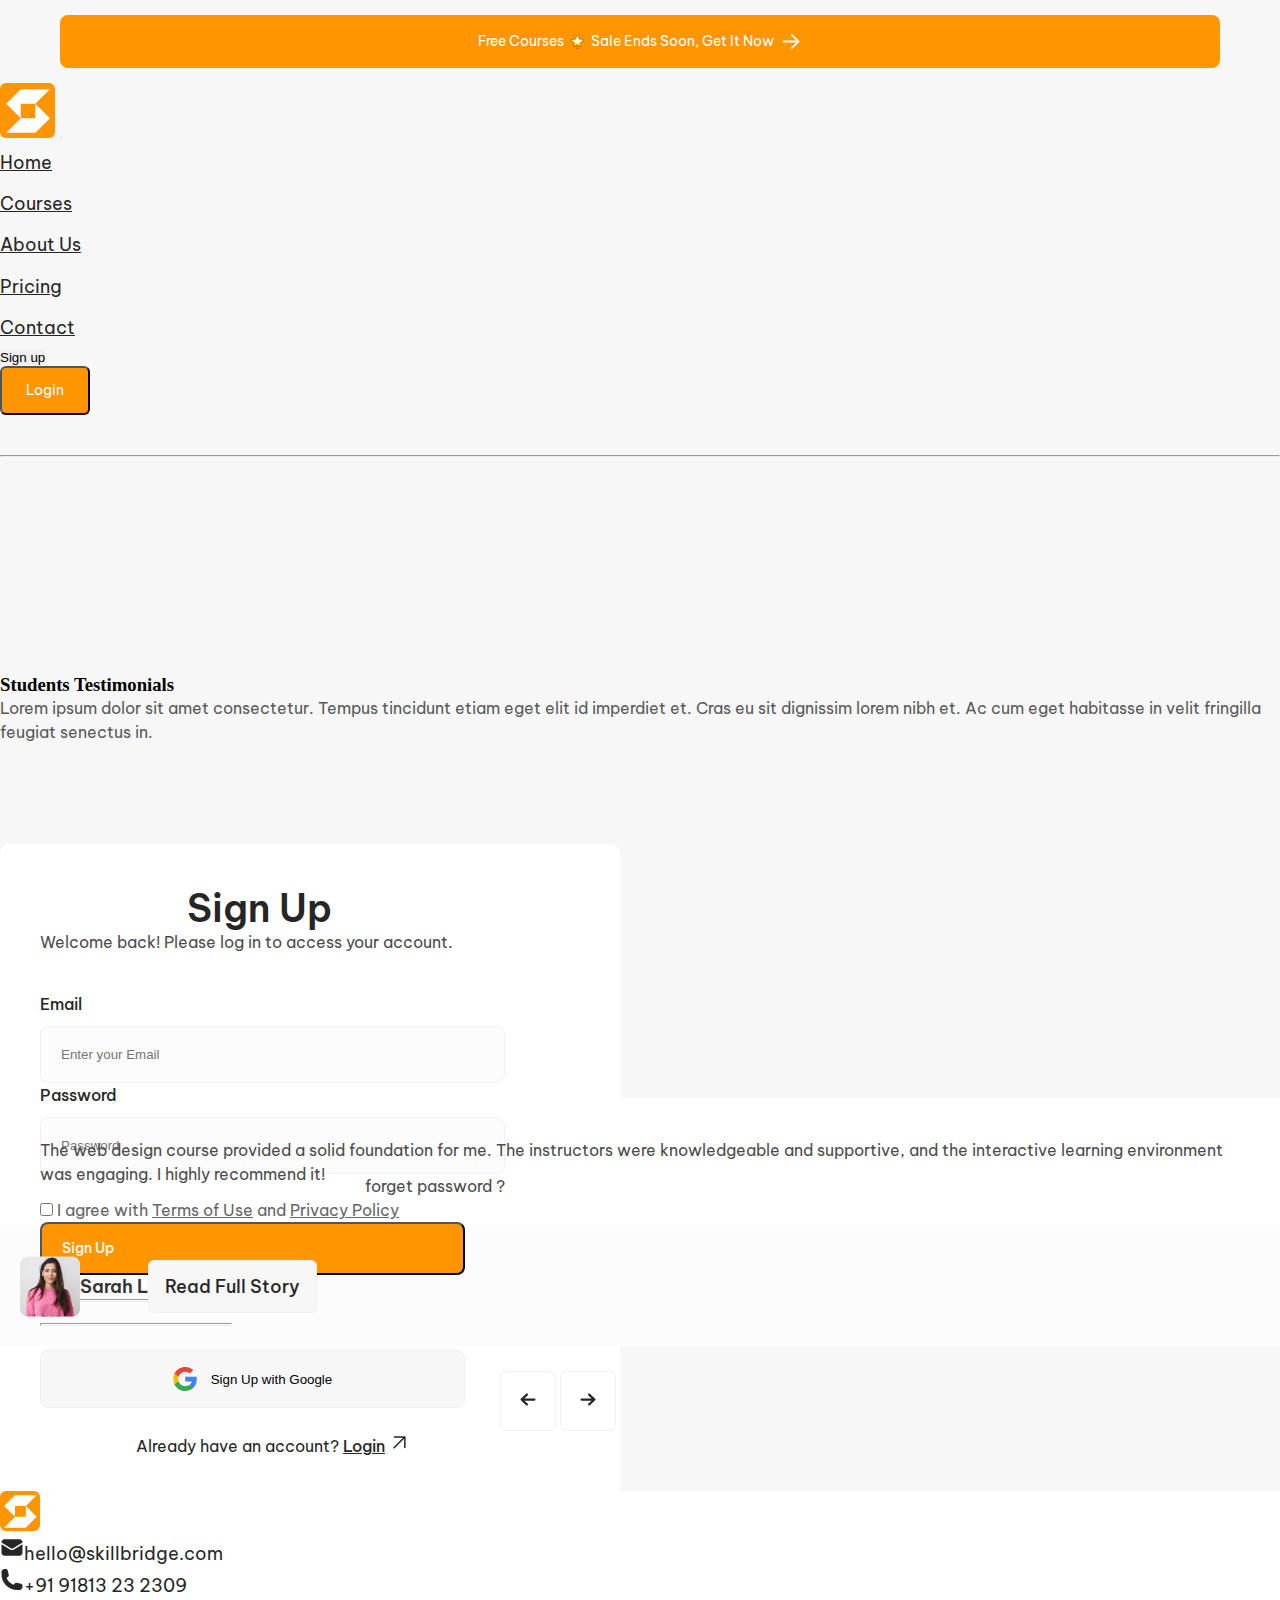
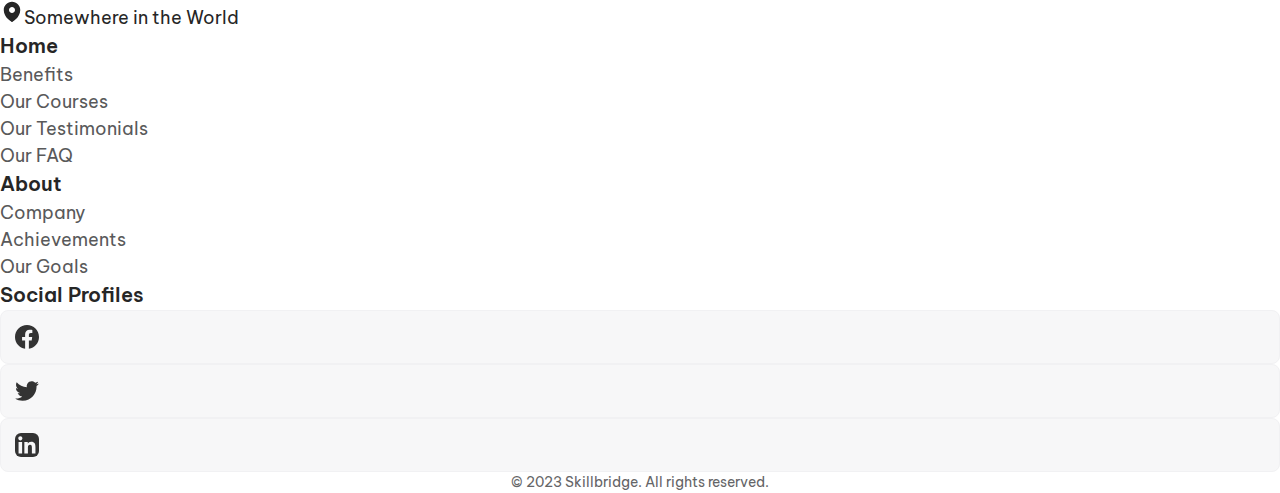
<file: sign-up.html>
<!DOCTYPE html>
<html lang="en">

<head>
    <meta charset="UTF-8">
    <meta name="viewport" content="width=device-width, initial-scale=1.0">
    <title>Sign-up-page</title>
    <link rel="stylesheet" href="style.css">
    <link rel="stylesheet" href="sign-up.css">
    <link rel="stylesheet" href="new.css">
    <link rel="stylesheet" href="about.css">
    <link rel="stylesheet" href="mediaqueries.css">
    <link rel="stylesheet" href="course.css">
    <link rel="stylesheet" href="button.css">
    <link rel="stylesheet" href="pricing.css">
    <link rel="stylesheet" href="login.css">
    <link href="https://cdn.jsdelivr.net/npm/bootstrap@5.3.2/dist/css/bootstrap.min.css" rel="stylesheet"
        integrity="sha384-T3c6CoIi6uLrA9TneNEoa7RxnatzjcDSCmG1MXxSR1GAsXEV/Dwwykc2MPK8M2HN" crossorigin="anonymous">

</head>

<body>
    <div class="d-grid">
        <a class="top-banner" type="button">Free Courses <img src="star-img.png" alt="" /> Sale Ends Soon, Get It
            Now
            <svg xmlns="http://www.w3.org/2000/svg" class="arrow-right" width="24" height="25" viewBox="0 0 24 25"
                fill="#ffff">
                <path fill-rule="evenodd" clip-rule="evenodd"
                    d="M3.59961 12.5C3.59961 12.0029 4.00255 11.6 4.49961 11.6L17.2651 11.6L12.2758 6.84874C11.9175 6.50423 11.9063 5.93449 12.2509 5.5762C12.5954 5.2179 13.1651 5.20673 13.5234 5.55125L20.1234 11.8512C20.2999 12.0209 20.3996 12.2552 20.3996 12.5C20.3996 12.7448 20.2999 12.9791 20.1234 13.1487L13.5234 19.4487C13.1651 19.7933 12.5954 19.7821 12.2509 19.4238C11.9063 19.0655 11.9175 18.4958 12.2758 18.1512L17.2651 13.4L4.49961 13.4C4.00255 13.4 3.59961 12.9971 3.59961 12.5Z"
                    fill="white" />
            </svg>
        </a>
    </div>
    <header>
        <div class="container">
            <nav class="navbar navbar-expand-lg">
                <div class="container-fluid">
                    <a class="navbar-brand" href="#"><svg xmlns="http://www.w3.org/2000/svg" class="mt-3 icons mx-4"
                            width="55" height="55" viewBox="0 0 40 41" fill="white">
                            <path
                                d="M4.16699 37.1667L15.0003 26.3333H25.8337V15.5L36.667 26.3333L25.8337 37.1667H4.16699Z"
                                fill="" />
                            <path d="M4.16699 15.5L15.0003 26.3333V15.5H25.8337L36.667 4.66667H15.0003L4.16699 15.5Z"
                                fill="" />
                        </svg></a>
                    <button class="navbar-toggler" type="button" data-bs-toggle="collapse"
                        data-bs-target="#navbarTogglerDemo02" aria-controls="navbarTogglerDemo02" aria-expanded="false"
                        aria-label="Toggle navigation">
                        <span class="navbar-toggler-icon"></span>
                    </button>
                    <div class="collapse navbar-collapse" id="navbarTogglerDemo02">
                        <ul class="navbar-nav me-auto mb-2 mb-lg-0 mt-3">
                            <li class="nav-item">
                                <a class="nav-link" active href="index.html">Home</a>
                            </li>
                            <li class="nav-item">
                                <a class="nav-link" href="course.html">Courses</a>
                            </li>
                            <li class="nav-item">
                                <a class="nav-link" href="#">About Us</a>
                            </li>
                            <li class="nav-item">
                                <a class="nav-link" href="#">Pricing</a>
                            </li>
                            <li class="nav-item">
                                <a class="nav-link" href="#" target="_blank">Contact</a>
                            </li>
                        </ul>
                        <form class="d-flex" role="search">
                            <button class="btn btn-sign-up px-4" type="submit">Sign up</button>
                            <button class="btn btn-login-up " type="submit">
                                Login
                            </button>
                        </form>
                    </div>
                </div>
            </nav>
        </div>
    </header>
    <div class="container-fluid">
        <hr class="horizontal">
    </div>
    <div class="container">
        <div class="row">
            <div class="col-6">
                <div class="testimonials">
                    <h3 class="students">Students Testimonials</h3>
                    <p class="sit">Lorem ipsum dolor sit amet consectetur. Tempus tincidunt etiam eget elit id imperdiet
                        et. Cras eu sit dignissim lorem nibh et. Ac cum eget habitasse in velit fringilla feugiat
                        senectus in.</p>
                </div>
            </div>
            <div class="col-6">
                <div class="form mx-3">
                    <div>
                        <h2 class="login-form">Sign Up</h2>
                        <p class="back">Welcome back! Please log in to access your account.</p>
                    </div>
                    <div>
                        <form>
                            <div class="form-group">
                                <label for="exampleInputEmail1">Email </label>
                                <input type="email" class="form-control" id="exampleInputEmail1"
                                    aria-describedby="emailHelp" placeholder="Enter your Email ">

                            </div>
                            <div class="form-group eye-icon">
                                <label for="exampleInputPassword1" class="mt-2">Password</label>

                                <input type="password" class="form-control" id="exampleInputPassword1"
                                    placeholder="Password">
                                <p class="forget mt-2">forget password ?</p>

                            </div>
                            <div class="form-group form-check">
                                <input type="checkbox" class="form-check-input" id="exampleCheck1">
                                <label class="form-check-label remember" for="exampleCheck1">I agree with <span class="terms">Terms of Use</span> and <span class="terms">Privacy Policy</span> </label>
                            </div>
                            <button type="submit" class="btn btn-log mt-3">Sign Up</button>
                            <div class="d-flex lines">
                                <hr class="line">
                                <span class="mx-2 are mt-1">OR</span>
                                <hr class="line">

                            </div>
                            <div class="with">
                                <button class="goggle">
                                    <svg xmlns="http://www.w3.org/2000/svg" width="24" height="24" viewBox="0 0 24 24"
                                        fill="none">
                                        <g clip-path="url(#clip0_152_4476)">
                                            <path
                                                d="M23.7643 12.2764C23.7643 11.4607 23.6982 10.6406 23.5571 9.83807H12.2383V14.4591H18.72C18.451 15.9494 17.5868 17.2678 16.3213 18.1056V21.1039H20.1883C22.4591 19.0139 23.7643 15.9274 23.7643 12.2764Z"
                                                fill="#4285F4" />
                                            <path
                                                d="M12.2391 24.0008C15.4756 24.0008 18.205 22.9382 20.1936 21.1039L16.3266 18.1055C15.2507 18.8375 13.8618 19.252 12.2435 19.252C9.11291 19.252 6.45849 17.1399 5.50607 14.3003H1.51562V17.3912C3.55274 21.4434 7.70192 24.0008 12.2391 24.0008Z"
                                                fill="#34A853" />
                                            <path
                                                d="M5.50082 14.3003C4.99816 12.8099 4.99816 11.1961 5.50082 9.70575V6.61481H1.51478C-0.187219 10.0056 -0.187219 14.0004 1.51478 17.3912L5.50082 14.3003Z"
                                                fill="#FBBC04" />
                                            <path
                                                d="M12.2391 4.74966C13.9499 4.7232 15.6034 5.36697 16.8425 6.54867L20.2685 3.12262C18.0991 1.0855 15.2198 -0.034466 12.2391 0.000808666C7.70192 0.000808666 3.55274 2.55822 1.51562 6.61481L5.50166 9.70575C6.44967 6.86173 9.1085 4.74966 12.2391 4.74966Z"
                                                fill="#EA4335" />
                                        </g>
                                        <defs>
                                            <clipPath id="clip0_152_4476">
                                                <rect width="24" height="24" fill="white" />
                                            </clipPath>
                                        </defs>
                                    </svg> Sign Up with Google
                                </button>
                            </div>
                            <div class="accountent">
                                <p>Already have an account?  <span class="up">Login</span> <svg
                                        xmlns="http://www.w3.org/2000/svg" width="20" height="20" viewBox="0 0 20 20"
                                        fill="none">
                                        <path
                                            d="M5.00004 15.8333L15.8334 4.99996M15.8334 4.99996V15.4M15.8334 4.99996H5.43337"
                                            stroke="#262626" stroke-width="1.5" stroke-linecap="round"
                                            stroke-linejoin="round" />
                                    </svg></p>
                            </div>


                        </form>
                    </div>
                </div>
            </div>
        </div>
    </div>
    <div class="container">
        <div class="row">
            <div class="col-12 col-sm-12 col-lg-6">
                <div>
                    <p class="foundation">
                        The web design course provided a solid foundation for me. The
                        instructors were knowledgeable and supportive, and the
                        interactive learning environment was engaging. I highly
                        recommend it!
                    </p>
                </div>
                <div class="gas">
                    <img class="img-fluid" src="account-girl-1.png" alt="" />
                    <p class="mt-3 mx-3 sara">Sarah L</p>
                    <button class="btn btn-read ms-auto">Read Full Story</button>
                </div>
                <div class="arrows">
                    <button class="arrow-button mx-1"><svg xmlns="http://www.w3.org/2000/svg" width="30" height="31"
                            viewBox="0 0 30 31" fill="none">
                            <path fill-rule="evenodd" clip-rule="evenodd"
                                d="M22.5 15.5C22.5 16.1213 21.9963 16.625 21.375 16.625H11.4181L14.6547 19.5641C15.1026 19.9947 15.1166 20.7069 14.6859 21.1547C14.2553 21.6026 13.5431 21.6166 13.0953 21.1859L7.84525 16.3109C7.62466 16.0988 7.5 15.806 7.5 15.5C7.5 15.194 7.62466 14.9012 7.84525 14.6891L13.0953 9.81406C13.5431 9.38342 14.2553 9.39739 14.6859 9.84525C15.1166 10.2931 15.1026 11.0053 14.6547 11.4359L11.4181 14.375L21.375 14.375C21.9963 14.375 22.5 14.8787 22.5 15.5Z"
                                fill="#262626" />
                        </svg></button>
                    <button class="arrow-button"><svg xmlns="http://www.w3.org/2000/svg" width="30" height="31"
                            viewBox="0 0 30 31" fill="none">
                            <path fill-rule="evenodd" clip-rule="evenodd"
                                d="M7.5 15.5C7.5 14.8787 8.00368 14.375 8.625 14.375H18.5819L15.3453 11.4359C14.8974 11.0053 14.8834 10.2931 15.3141 9.84525C15.7447 9.39739 16.4569 9.38342 16.9047 9.81406L22.1547 14.6891C22.3753 14.9012 22.5 15.194 22.5 15.5C22.5 15.806 22.3753 16.0988 22.1547 16.3109L16.9047 21.1859C16.4569 21.6166 15.7447 21.6026 15.3141 21.1547C14.8834 20.7069 14.8974 19.9947 15.3453 19.5641L18.5819 16.625H8.625C8.00368 16.625 7.5 16.1213 7.5 15.5Z"
                                fill="#262626" />
                        </svg></button>
                </div>
            </div>
        </div>
    </div>
    <footer class="text-center text-lg-start">
        <div class="container p-4">
            <div class="row">
                <div class="col-lg-3 col-md-6 mb-4 mb-md-0">
                    <a href="#"><svg xmlns="http://www.w3.org/2000/svg" width="40" height="40" viewBox="0 0 40 40"
                            fill="none" class="icons">
                            <path
                                d="M4.16699 36.667L15.0003 25.8337H25.8337V15.0003L36.667 25.8337L25.8337 36.667H4.16699Z"
                                fill="white" />
                            <path
                                d="M4.16699 15.0003L15.0003 25.8337V15.0003H25.8337L36.667 4.16699H15.0003L4.16699 15.0003Z"
                                fill="white" />
                        </svg></a>
                    <ul class="list-unstyled mb-0">
                        <li class="mt-4">
                            <a href="#" class="text-body some"><svg xmlns="http://www.w3.org/2000/svg" width="24"
                                    height="25" viewBox="0 0 24 25" fill="none">
                                    <path
                                        d="M1.5 9.1691V17.75C1.5 19.4069 2.84315 20.75 4.5 20.75H19.5C21.1569 20.75 22.5 19.4069 22.5 17.75V9.1691L13.5723 14.6631C12.6081 15.2564 11.3919 15.2564 10.4277 14.6631L1.5 9.1691Z"
                                        fill="#262626" />
                                    <path
                                        d="M22.5 7.40783V7.25C22.5 5.59315 21.1569 4.25 19.5 4.25H4.5C2.84315 4.25 1.5 5.59315 1.5 7.25V7.40783L11.2139 13.3856C11.696 13.6823 12.304 13.6823 12.7861 13.3856L22.5 7.40783Z"
                                        fill="#262626" />
                                </svg>hello@skillbridge.com</a>
                        </li>
                        <li class="my-3">
                            <a href="#!" class="text-body some"><svg xmlns="http://www.w3.org/2000/svg" width="24"
                                    height="25" viewBox="0 0 24 25" fill="none">
                                    <path fill-rule="evenodd" clip-rule="evenodd"
                                        d="M1.5 5C1.5 3.34315 2.84315 2 4.5 2H5.87163C6.732 2 7.48197 2.58556 7.69064 3.42025L8.79644 7.84343C8.97941 8.5753 8.70594 9.34555 8.10242 9.79818L6.8088 10.7684C6.67447 10.8691 6.64527 11.0167 6.683 11.1197C7.81851 14.2195 10.2805 16.6815 13.3803 17.817C13.4833 17.8547 13.6309 17.8255 13.7316 17.6912L14.7018 16.3976C15.1545 15.7941 15.9247 15.5206 16.6566 15.7036L21.0798 16.8094C21.9144 17.018 22.5 17.768 22.5 18.6284V20C22.5 21.6569 21.1569 23 19.5 23H17.25C8.55151 23 1.5 15.9485 1.5 7.25V5Z"
                                        fill="#262626" />
                                </svg>+91 91813 23 2309</a>
                        </li>
                        <li class="my-3">
                            <a href="#!" class="text-body some"><svg xmlns="http://www.w3.org/2000/svg" width="24"
                                    height="25" viewBox="0 0 24 25" fill="none">
                                    <path fill-rule="evenodd" clip-rule="evenodd"
                                        d="M11.5397 22.851C11.57 22.8685 11.5937 22.8821 11.6105 22.8915L11.6384 22.9071C11.8613 23.0294 12.1378 23.0285 12.3608 22.9075L12.3895 22.8915C12.4063 22.8821 12.43 22.8685 12.4603 22.851C12.5207 22.816 12.607 22.765 12.7155 22.6982C12.9325 22.5646 13.2388 22.3676 13.6046 22.1091C14.3351 21.5931 15.3097 20.8274 16.2865 19.8273C18.2307 17.8368 20.25 14.8462 20.25 11C20.25 6.44365 16.5563 2.75 12 2.75C7.44365 2.75 3.75 6.44365 3.75 11C3.75 14.8462 5.76932 17.8368 7.71346 19.8273C8.69025 20.8274 9.66491 21.5931 10.3954 22.1091C10.7612 22.3676 11.0675 22.5646 11.2845 22.6982C11.393 22.765 11.4793 22.816 11.5397 22.851ZM12 14C13.6569 14 15 12.6569 15 11C15 9.34315 13.6569 8 12 8C10.3431 8 9 9.34315 9 11C9 12.6569 10.3431 14 12 14Z"
                                        fill="#262626" />
                                </svg>Somewhere in the World</a>
                        </li>
                    </ul>
                </div>

                <div class="col-lg-3 col-md-6 mb-4 mb-md-0">
                    <h5 class="text-uppercase mb-0 foot">Home</h5>

                    <ul class="list-unstyled">
                        <li class="my-2">
                            <a href="#!" class="text-body company">Benefits</a>
                        </li>
                        <li class="my-2">
                            <a href="#!" class="text-body company">Our Courses</a>
                        </li>
                        <li class="my-2">
                            <a href="#!" class="text-body company">Our Testimonials</a>
                        </li>
                        <li class="my-2">
                            <a href="#!" class="text-body company">Our FAQ</a>
                        </li>
                    </ul>
                </div>
                <div class="col-lg-3 col-md-6 mb-4 mb-md-0">
                    <h5 class="text-uppercase foot">About</h5>

                    <ul class="list-unstyled mb-0">
                        <li class="my-2">
                            <a href="#!" class="text-body company">Company</a>
                        </li>
                        <li class="my-2">
                            <a href="#!" class="text-body company">Achievements</a>
                        </li>
                        <li class="my-2">
                            <a href="#!" class="text-body company">Our Goals</a>
                        </li>
                    </ul>
                </div>

                <div class="col-lg-3 col-md-6 mb-4 mb-md-0">
                    <h5 class="text-uppercase mb-0 foot">Social Profiles</h5>
                    <div
                        class="d-flex mt-2 justify-content-center justify-content-xl-start justify-content-lg-start justify-content-md-center justify-content-sm-center ">
                        <div class="px-3 facebook">
                            <svg xmlns="http://www.w3.org/2000/svg" width="24" height="24" viewBox="0 0 24 24"
                                fill="none">
                                <g clip-path="url(#clip0_29_867)">
                                    <path
                                        d="M24 12C24 5.37258 18.6274 0 12 0C5.37258 0 0 5.37258 0 12C0 17.9895 4.3882 22.954 10.125 23.8542V15.4687H7.07812V12H10.125V9.35625C10.125 6.34875 11.9166 4.6875 14.6576 4.6875C15.9701 4.6875 17.3438 4.92187 17.3438 4.92187V7.875H15.8306C14.34 7.875 13.875 8.80008 13.875 9.75V12H17.2031L16.6711 15.4687H13.875V23.8542C19.6118 22.954 24 17.9895 24 12Z"
                                        fill="#333333" />
                                </g>
                                <defs>
                                    <clipPath id="clip0_29_867">
                                        <rect width="24" height="24" fill="white" />
                                    </clipPath>
                                </defs>
                            </svg>
                        </div>
                        <div class="ms-2 facebook">
                            <svg xmlns="http://www.w3.org/2000/svg" width="24" height="24" viewBox="0 0 24 24"
                                fill="none">
                                <g clip-path="url(#clip0_29_870)">
                                    <path
                                        d="M7.55016 21.7497C16.6045 21.7497 21.5583 14.2465 21.5583 7.74162C21.5583 7.53068 21.5536 7.31505 21.5442 7.10412C22.5079 6.40722 23.3395 5.54401 24 4.55505C23.1025 4.95436 22.1496 5.21514 21.1739 5.32849C22.2013 4.71266 22.9705 3.74523 23.3391 2.60552C22.3726 3.17831 21.3156 3.58237 20.2134 3.80037C19.4708 3.01132 18.489 2.48887 17.4197 2.31381C16.3504 2.13874 15.2532 2.32081 14.2977 2.83185C13.3423 3.3429 12.5818 4.15446 12.1338 5.14107C11.6859 6.12767 11.5754 7.23437 11.8195 8.29005C9.86249 8.19185 7.94794 7.68346 6.19998 6.79785C4.45203 5.91225 2.90969 4.66919 1.67297 3.14927C1.0444 4.233 0.852057 5.5154 1.13503 6.73585C1.418 7.95629 2.15506 9.0232 3.19641 9.71974C2.41463 9.69492 1.64998 9.48444 0.965625 9.10568V9.16662C0.964925 10.3039 1.3581 11.4063 2.07831 12.2865C2.79852 13.1667 3.80132 13.7703 4.91625 13.9947C4.19206 14.1929 3.43198 14.2218 2.69484 14.0791C3.00945 15.0572 3.62157 15.9126 4.44577 16.5261C5.26997 17.1395 6.26512 17.4804 7.29234 17.501C5.54842 18.8709 3.39417 19.6139 1.17656 19.6104C0.783287 19.6098 0.390399 19.5857 0 19.5382C2.25286 20.9835 4.87353 21.7511 7.55016 21.7497Z"
                                        fill="#333333" />
                                </g>
                                <defs>
                                    <clipPath id="clip0_29_870">
                                        <rect width="24" height="24" fill="white" />
                                    </clipPath>
                                </defs>
                            </svg>
                        </div>
                        <div class="ms-2 facebook">
                            <svg xmlns="http://www.w3.org/2000/svg" width="24" height="24" viewBox="0 0 24 24"
                                fill="none">
                                <g clip-path="url(#clip0_29_873)">
                                    <path
                                        d="M22.2234 0H1.77187C0.792187 0 0 0.773438 0 1.72969V22.2656C0 23.2219 0.792187 24 1.77187 24H22.2234C23.2031 24 24 23.2219 24 22.2703V1.72969C24 0.773438 23.2031 0 22.2234 0ZM7.12031 20.4516H3.55781V8.99531H7.12031V20.4516ZM5.33906 7.43438C4.19531 7.43438 3.27188 6.51094 3.27188 5.37187C3.27188 4.23281 4.19531 3.30937 5.33906 3.30937C6.47813 3.30937 7.40156 4.23281 7.40156 5.37187C7.40156 6.50625 6.47813 7.43438 5.33906 7.43438ZM20.4516 20.4516H16.8937V14.8828C16.8937 13.5562 16.8703 11.8453 15.0422 11.8453C13.1906 11.8453 12.9094 13.2937 12.9094 14.7891V20.4516H9.35625V8.99531H12.7687V10.5609H12.8156C13.2891 9.66094 14.4516 8.70938 16.1813 8.70938C19.7859 8.70938 20.4516 11.0813 20.4516 14.1656V20.4516Z"
                                        fill="#333333" />
                                </g>
                                <defs>
                                    <clipPath id="clip0_29_873">
                                        <rect width="24" height="24" fill="white" />
                                    </clipPath>
                                </defs>
                            </svg>
                        </div>
                    </div>
                </div>
            </div>
        </div>

        <div class="text-center p-3">
            <p class="rights">© 2023 Skillbridge. All rights reserved.</p>
        </div>
    </footer>
</body>

</html>
</file>
<file: button.css>
.btn-login {
    border-radius: 8px;
    /* background: #FF9500; */
    border-radius: 8px;
    background: var(--orange-50, #FF9500);
    padding: 14px 34px;
    border: none;
    color: #FFF;
    font-family: Be Vietnam Pro;
    font-size: 18px;
    font-style: normal;
    font-weight: 400;
    line-height: 150%;
    /* 27px */
}
.anchor {
    text-decoration: none;
    color: black;
}

.btn-login:hover {
    background-color: orange;
    transition: 0.2s ease-in-out;
}

.top-banner:hover {
    background-color: orange;
    /* color: black; */
    transition: 0.4s ease-in-out;
    /* fill: black !important; */


}

.arrow-right:hover {
    fill: black !important;
}

.btn-sign {
    background-color: transparent;
    border: none;
    color: black;
}

.btn-sign:hover {
    background-color: white;
    color: black;
}

.btn-view {
    padding: 12px 24px;

    border-radius: 8px;
    border: 1px solid #F1F1F3;
    background: #FCFCFD;
    color: #262626;
    font-family: Be Vietnam Pro;
    font-size: 18px;
    font-style: normal;
    font-weight: 500;
    border: none;

}

.btn-pricing {
    color: var(--grey-15, #262626);
    text-align: center;
    font-family: Be Vietnam Pro;
    font-size: 14px;
    font-style: normal;
    font-weight: 500;
    line-height: 150%;
    /* 21px */
    display: flex;
    padding: 14px 20px;
    justify-content: center;
    align-items: center;
    gap: 8px;
    border-radius: 6px;
    border: 1px solid var(--white-95, #F1F1F3);
    background: var(--absolute-white, #FFF);
    border: none;
}

.btn-pricing:hover {
    background-color: #FFF4E5;
    transition: 0.2s ease-in-out;
}

.nav-link:hover {
    background-color: #F1F1F3;
    border-radius: 8px;
    transition: 0.3s ease-in-out;
}

.btn-view:hover {
    background-color: #FF9500;
    border: none;
    color: white;
    transition: 0.2s ease-in-out;
}

.btn-get {
    color: #262626;
    font-family: Be Vietnam Pro;
    font-size: 18px;
    font-style: normal;
    font-weight: 500;
    padding: 15px 230px;
    gap: 8px;
    border-radius: 8px;
    border: 1px solid #F1F1F3;
    background: #f7f7f9;
    border: none;
    margin-top: 20px;
    width: 100%;

}

.btn-get:hover {
    background: #FF9500;
    border: none;
    color: white;
    transition: 0.2s ease-in-out;
}

.btn-warning {
    color: #4C4C4D;
    font-family: Be Vietnam Pro;
    font-size: 16px;
    font-style: normal;
    font-weight: 400;
    line-height: normal;
    padding: 8px 14px;
    gap: 10px;
    border: none;
    border-radius: 8px;
    border: 1px solid #F1F1F3;
    background: #FFF;


}

.btn-warning:hover {
    background-color: #FF9500;
    border: 1px solid #F1F1F3;
    color: white;
    transition: 0.2s ease-in-out;

}

.btn-read {
    color: var(--grey-15, #262626);
    text-align: center;
    font-family: Be Vietnam Pro;
    font-size: 18px;
    font-style: normal;
    font-weight: 500;
    /* 27px */
    display: flex;
    padding: 18px 24px;
    border-radius: 8px;
    border: 1px solid var(--white-95, #F1F1F3);
    background: var(--white-97, #F7F7F8);
    border: none;

}

.btn-explore {
    padding: 14px 20px;
    justify-content: center;
    align-items: center;
    gap: 8px;
    border-radius: 6px;
    background: var(--orange-50, #FF9500);
    color: var(--absolute-white, #FFF);
    text-align: center;
    font-family: Be Vietnam Pro;
    font-size: 14px;
    font-style: normal;
    font-weight: 600;
    line-height: 150%;
    /* 21px */
    border: none;
}

.sponsor-list {
    list-style: none;
}
.btn-monthly {
    color: var(--absolute-white, #FFF);
font-family: Be Vietnam Pro;
font-size: 14px;
font-style: normal;
font-weight: 500;
line-height: 150%; /* 21px */
display: flex;
padding: 12px 24px;
justify-content: center;
align-items: center;
gap: 10px;
border-radius: 6px;
background: var(--orange-50, #FF9500);
border: none;
}

.btn-monthly:hover{
    background-color: orange;
    border: none;
    color: white;
    transition: 0.2s ease-in-out;
}


.btn-explore:hover {
    background: orange;
    color: white;
    border: none;
    transition: 0.2s ease-in-out;
}

.btn-read:hover {
    background-color: #FFF4E5;
    border: none;
    color: black;
    transition: 0.2s ease-in-out;
}

.btn-started {
    padding: 20px 24px;
    border-radius: 0px 0px 8px 8px;
    background: #FF9500;
    width: 575px;
    border: none;
    color: #FFF;
    font-family: Be Vietnam Pro;
    font-size: 14px;
    font-style: normal;
    font-weight: 600;

}

.btn-started:hover {
    background-color:orange;
    color: white;
    transition: 0.2s;
}

p {
    margin-bottom: 0;
}

* {
    margin: 0;
    padding: 0;
}

h4 {
    margin-bottom: 0;
}

h2 {
    margin-bottom: 0;
}
</file>
<file: new.css>
@import url('https://fonts.googleapis.com/css2?family=Be+Vietnam+Pro:ital@0;1&family=Roboto&family=Roboto+Flex:opsz@8..144&family=Unlock&display=swap');

h1 {
    color:#262626;
font-family: Be Vietnam Pro;
font-size: 38px;
font-style: normal;
font-weight: 600;
line-height: 150%; 
margin-left: 60px;
margin-top: 103px;
}
.welcome {
    margin-top: 100px;
    color: #59595A;
font-family: Be Vietnam Pro;
font-size: 16px;
font-style: normal;
font-weight: 400;
line-height: 150%; 
}
.hero-section {
    border-radius: 10px;
background: var(--Absolute-White, #FFF);
}
h5 {
    color:  #262626;
font-family: Be Vietnam Pro;
font-size: 20px;
font-style: normal;
font-weight: 600;
line-height: 150%;
}
.contain {
    display: flex;
padding: 40px;
flex-direction: column;
align-items: flex-start;
gap: 40px;
align-self: stretch;
margin-top: 80px;
}
.horizontal {
    color: #E4E4E7;
    margin-top: 40px;
}
h5 {
    color: var(--Grey-15, #262626);
font-family: Be Vietnam Pro;
font-size: 20px;
font-style: normal;
font-weight: 600;
line-height: 150%; /* 30px */
}
.fundamentals {
    color: var(--Grey-35, #59595A);
font-family: Be Vietnam Pro;
font-size: 16px;
font-style: normal;
font-weight: 400;
line-height: 150%; /* 24px */
}
.btn-course {
    color: var(--Grey-15, #262626);
text-align: center;
font-family: Be Vietnam Pro;
font-size: 14px;
font-style: normal;
font-weight: 500;
line-height: 150%; /* 21px */
display: flex;
padding: 14px 16px;
justify-content: center;
align-items: center;
gap: 8px;
border-radius: 6px;
border: 1px solid var(--White-95, #F1F1F3);
background: var(--White-99, #FCFCFD);
}
.btn-weak {
    display: flex;
padding: 8px 12px;
align-items: flex-start;
gap: 10px;
border-radius: 6px;
border: 1px solid var(--White-95, #F1F1F3);
background: var(--Absolute-White, #FFF);
color: var(--Grey-35, #59595A);
font-family: Be Vietnam Pro;
font-size: 16px;
font-style: normal;
font-weight: 400;
line-height: normal;
}
.btn-inter {
    color: var(--Grey-35, #59595A);
font-family: Be Vietnam Pro;
font-size: 16px;
font-style: normal;
font-weight: 400;
line-height: normal;
display: flex;
padding: 8px 12px;
align-items: flex-start;
gap: 10px;
border-radius: 6px;
border: 1px solid var(--White-95, #F1F1F3);
background: var(--Absolute-White, #FFF);
}
.box {
    display: flex;
padding: 20px 0px;
align-items: flex-start;
gap: 10px;
align-self: stretch;
/* height: 209px; */
border: 1px solid var(--White-95, #F1F1F3);
}

.curriculum-box{
    border: 1px solid #F1F1F3 !important;
    border-radius: 6px;
    width: 100%;
    height: 100px;
    margin-top: -20px;
    padding:35px;
    color: var(--Grey-15, #262626);
font-family: Be Vietnam Pro;
font-size: 18px;
font-style: normal;
font-weight: 600;
line-height: 150%; /* 27px */
}
.creative {
    text-decoration: none;
    text-decoration-color: none;
    
}
.circulum {
    display: flex;
padding: 24px 40px;
align-items: flex-start;
gap: 40px;
align-self: stretch;
border-radius: 12px;
background: var(--Absolute-White, #FFF);
}
.one-zero {
    display: flex;
flex-direction: column;
align-items: flex-start;
gap: 16px;
flex: 1 0 0;
display: flex;
padding: 24px 40px;
align-items: flex-start;
gap: 40px;
align-self: stretch;
}
.zero {
    color: var(--Grey-15, #262626);
/* leading-trim: both; */
/* text-edge: cap; */
font-family: Be Vietnam Pro;
font-size: 40px;
font-style: normal;
font-weight: 800;
line-height: 150%; /* 60px */
}
.intros {
    color: var(--Grey-20, #333);
font-family: Be Vietnam Pro;
font-size: 15px;
font-style: normal;
font-weight: 400;
line-height: 150%; /* 24px */
}
.border-right {
    /* border-radius: 12px; */
/* background: var(--Absolute-White, #FFF); */
border-right: 1px solid #F1F1F3;
}
</file>
<file: mediaqueries.css>
@media (max-width:575.98px) {
    .top-banner{
        margin: 15px 10px;
    }
    .cards {
        padding: 0;
    }
    .today {
        padding: 0;
        justify-content: center;
        align-items: center;
        margin-top: 10px;
    }
    .main-cards {
        padding: 0;
    }
    .image {
        padding:5px;
    }
    

}
@media (max-width:767.98px) {

}
@media (max-width:991.98px) {
    .hero::after {
        left: 20px !important;
    }
    .explore  {
        margin-left: 250px;
    }
}
@media (max-width:1199.98px) {
    .hero::after {
        /* left: 120px !important; */
        top: 34px;
    }
    .once {
        margin-left: 340px !important;
    }
    /* .image{
        width: auto;
        padding: 20px 20px 20px 20px ;
    } */
    .cum {
        font-size: 11px !important;
    }
    .flexible {
        font-size: 14px;
    }
    .para {
        font-size: 14px;
    }
    .box {
        padding: 20px;
    }
    .btn-get {
        padding: 15px !important;
    }
    .by {
        margin-left: 9px !important;
        margin-top: 8px !important;
    } 
    .btn-read {
        padding: 12px 20px;
        font-size: 14px;
    }
    .step  {
        font-size: 14px;
        padding: 30px;
    }
    .btn-warning {
        font-size: 14px !important;
    }
    .fundamentals {
        font-size: 14px;
    }
    .web {
        font-size: 16px;
    } 
    .sara {
        font-size: 14px;
    }
    .solid {
        font-size: 14px;
        padding: 30px;
    }
    .ipsum {
        font-size: 14px;
    }
    
    .free-plan {
        padding: 10px 130px !important;
    }
    .main-cards {
        padding: 20px;
    }
    .btn-started {
        width: 340px !important;
    }
    .btn-view {
        margin-top: -12px;
    }
    .frequently {
        font-size: 40px;
    }
    .still {
        font-size: 16px;
    } 
    
     


}
@media (max-width:1399.98px) {
    .hero::after {
        left: 210px;
        top: 34px;
    }
    .for {
        font-size: 14px;
    } 
    .once {
        margin-left: 275px !important;
        margin-top: -103px; 
    }
    .cum {
        font-size: 14px;
    }
    .btn-get {
        font-size: 16px;
        padding: 15px 180px;
    } 
    .btn-warning {
        font-size: 16px;
        padding: 8px 10px;
    }
     
    .btn-started {
        width: 480px;
    }
    .free-plan {
        padding: 10px 180px;
    }
    
    .hr {
        width: auto;
    }
    .path {
        margin-left: 10px !important;
    }
    .horizon {
        padding: 7px 11px;

    }
    .by {
        margin-left: 70px;
        margin-top: 8px;
    }
    
}
</file>
<file: course.css>
.video-image {
    display: flex;
    width: 100%;
    height: auto;
    /* padding: 100px; */
    justify-content: center;
    align-items: center;
    gap: 10px;
    flex-shrink: 0;
    border-radius: 10px;
    border: 16px solid var(--White-97, #F7F7F8);
    margin-top: 120px;

}


.boxes {
    display: flex;
padding: 40px;
flex-direction: column;
align-items: flex-end;
gap: 40px;
flex: 1 0 0;
border-radius: 10px;
background: var(--Absolute-White, #FFF);
}
h4 {
    color: var(--Grey-15, #262626);
/* text-align: right; */
/* leading-trim: both; */
/* text-edge: cap; */
font-family: Be Vietnam Pro;
font-size: 60px;
font-style: normal;
font-weight: 700;
line-height: 24px; /* 40% */
}
.ui {
    margin-right: 260px;
    color: var(--Grey-20, #333);
font-family: Be Vietnam Pro;
font-size: 20px;
font-style: normal;
font-weight: 600;
line-height: 150%; /* 30px */
letter-spacing: -0.12px;
}
.ux {
    margin-right: 230px;
    color: var(--Grey-20, #333);
font-family: Be Vietnam Pro;
font-size: 16px;
font-style: normal;
font-weight: 500;
line-height: 150%; /* 24px */
}
.mints {
    margin-left: 70px;
    display: flex;
padding: 10px;
align-items: flex-start;
gap: 4px;
border: none;
border-radius: 6px;
background: var(--White-97, #F7F7F8);
}
.to-shadow {
    border-radius: 6px;
border: 1px solid var(--Orange-80, #FFD599);
background: var(--Absolute-White, #FFF);
box-shadow: 0px 0px 0px 4px #FFF4E5;
}
.mint {
    margin-left: 130px;
    display: flex;
padding: 10px;
align-items: flex-start;
gap: 4px;
border-radius: 6px;
background: var(--White-97, #F7F7F8);
border: none;
}
.under {
    color: var(--Grey-20, #333);
font-family: Be Vietnam Pro;
font-size: 16px;
font-style: normal;
font-weight: 500;
line-height: 150%; /* 24px */
}
.minus {
    border-radius: 6px;
background: var(--Orange-90, #FFEACC);
margin-left: 70px;
padding: 10px;
gap: 4px;
border: none;

}
.lesson {
    color: var(--Grey-35, #59595A);
font-family: Be Vietnam Pro;
font-size: 14px;
font-style: normal;
font-weight: 400;
line-height: 150%; /* 21px */
}
.hour {
    margin-left: 40px;
    display: flex;
padding: 10px;
align-items: flex-start;
gap: 4px;
border-radius: 6px;
background: var(--White-97, #F7F7F8);
border: none;

}
.hours {
    margin-left: 100px;
    display: flex;
padding: 10px;
align-items: flex-start;
gap: 4px;
border-radius: 6px;
background: var(--White-97, #F7F7F8);
border: none;

}
</file>
<file: style.css>
@import url('https://fonts.googleapis.com/css2?family=Be+Vietnam+Pro&family=Roboto&family=Roboto+Flex:opsz@8..144&family=Unlock&display=swap');

* {
    margin: 0;
    padding: 0;
}

body {
    background: var(--white-97, #F7F7F8) !important;

}

.plus-icon {
    margin-left: 57px;
}
.plus-icons {
    margin-left: 132px;
}

.top-banner {
    display: flex;
    padding: 14px 0px;
    justify-content: center;
    align-items: center;
    gap: 5px;
    font-size: 14px;
    color: #FFF;
    font-family: Be Vietnam Pro;
    font-size: 14px;
    font-style: normal;
    font-weight: 400;
    line-height: 150%;
    /* 21px */
    align-self: stretch;
    border-radius: 8px;
    background: #FF9500;
    border: none;
    margin: 15px 60px;
    text-decoration: none;
}


.banner {
    background-color: #f7f7f8;
}

.button {
    color: var(--grey-15, #262626);
    font-family: Be Vietnam Pro;
    font-size: 18px;
    font-style: normal;
    font-weight: 400;
    line-height: 150%;
    /* 27px */
    border: none;
    background-color: transparent;
}

header {
    background-color: #F7F7F8;
}

.button-2 {
    display: flex;
    padding: 14px 34px;
    align-items: center;
    gap: 8px;
    border-radius: 8px;
    background: var(--orange-50, #FF9500);
    border: none;
}

.background-color {
    background: var(--white-97, #F7F7F8);
}

.header {
    display: flex !important;
    padding: 14px 24px !important;
    align-items: center !important;
    gap: 10px;
    border-radius: 8px;
    background: var(--white-95, #F1F1F3) !important;
    color: #262626 !important;
    font-family: Be Vietnam Pro;
    font-size: 18px !important;
    font-style: normal;
    font-weight: 400 !important;
    line-height: 150%;
    /* 27px */
}

.header:hover {
    text-decoration: underline;
    text-decoration-color: blue;
}

.nav-link {
    color: #262626 !important;
    font-family: Be Vietnam Pro;
    font-size: 18px !important;
    font-style: normal;
    font-weight: 400 !important;
    line-height: 229%;
    /* 27px */
}


.foot:hover {
    text-decoration: underline;
    /* color:white; */

}

.company:hover {
    text-decoration: underline;
}

.banner-section {
    /* padding-left: 317px; */
    display: flex;
    padding: 14px 30px 14px 20px;
    justify-content: center;
    align-items: center;
    gap: 10px;
}

.unlock {
    color: var(--orange-50, #FF9500);
    text-align: center;
    font-family: Be Vietnam Pro;
    font-size: 36px;
    font-style: normal;
    font-weight: 600;
    line-height: 150%;
    /* 72px */
    border-radius: 11px;
    border: var(--white-95, #F1F1F3);
    background: var(--white-99, #FCFCFD);
    padding: 12px 24px 12px 12px;
}

.your {
    color: var(--grey-10, #1A1A1A);
    font-family: Be Vietnam Pro;
    font-size: 36px;
    font-style: normal;
    font-weight: 600;
    line-height: 150%;
}

svg {
    border-radius: 6px;
    /* background: var(--orange-95, #FFF4E5); */
    /* margin-bottom: 10px; */
}

.online {
    color: var(--grey-15, #262626);
    text-align: center;
    font-family: Be Vietnam Pro;
    font-size: 28px !important;
    font-style: normal !important;
    font-weight: 500 !important;
    line-height: 42px !important;
    align-self: stretch !important;
}

.learn {
    color: var(--grey-15, #262626) !important;
    text-align: center !important;
    font-family: Be Vietnam Pro !important;
    font-size: 16px !important;
    font-style: normal !important;
    font-weight: 400 !important;
    line-height: 24px !important;
    align-self: stretch !important;
    /* 27px */
}


.svgs {
    background: #FFF4E5;
    margin-bottom: 10px;
    height: 53px;
    width: 53px;
    padding: 14px;
}

.hero {
    position: relative;
}

.hero::after {
    position: absolute;
    content: url(positon\ logo.svg);
    top: 34px;
    left: 300px;
}

.icons {
    background-color: #FF9500;
}

.view {
    display: flex;
    padding: 18px 24px;
    justify-content: center;
    align-items: center;
    gap: 8px;
    border-radius: 8px;
    border: 1px solid #F1F1F3;
    background: #FFF;
    color: #262626;
    text-align: center;
    font-family: Be Vietnam Pro;
    font-size: 18px;
    font-style: normal;
    font-weight: 500;
    line-height: 150%;
    border: none;
    /* 27px */
}



.wrapper {
    margin-bottom: 100px;
    margin-top: 60px;
}

.column {
    margin-top: 25px !important;
}

.image {
    display: flex;
    /* width: 1595px; */
    padding: 30px 46px 30px 46px;
    align-items: flex-start;
    /* border-radius: 12px; */
    border: 1px solid #F1F1F3;
    background-color: #FCFCFD;
    border-right: 1px solid #F1F1F3;
    border-top: none;
    border-left: none;
    border-bottom: none;

}

.image-last {
    display: flex;
    /* width: 1595px; */
    padding: 30px 46px 30px 46px;
    align-items: flex-start;
    /* border-radius: 12px; */
    border: 1px solid #F1F1F3;
    background-color: #FCFCFD;
    border: none;

}

.sponsered {
    width: 100%;
    padding: 30px;
    background-color: #FCFCFD;
}

.video-img {
    /* width: 1360px; */
    /* margin-left: -30px; */
    margin-top: 100px;
    border-radius: 12px;
    border: 16px solid #F7F7F8;
    display: flex;
    justify-content: center;
    align-items: center;
    gap: 10px;
    flex-shrink: 0;
}

.view-all {
    color: var(--grey-15, #262626);
    text-align: center;
    font-family: Be Vietnam Pro;
    font-size: 18px;
    font-style: normal;
    font-weight: 500;
    line-height: 150%;
    /* 27px */
    display: flex;
    padding: 11px 20px;
    justify-content: center;
    align-items: center;
    gap: 8px;
    border-radius: 8px;
    border: 1px solid var(--white-95, #F1F1F3);
    background: var(--white-99, #FCFCFD);
    /* margin-left: 60px; */
    margin-top: -13px;
}

.benefits {
    color: var(--grey-15, #262626);
    font-family: Be Vietnam Pro;
    font-size: 38px;
    font-style: normal;
    font-weight: 600;
    line-height: 150%;
    /* 72px */
    margin-top: 100px;
}

.number {
    color: #262626;
    text-align: right;
    /* leading-trim: both; */
    /* text-edge: cap; */
    font-family: Be Vietnam Pro;
    font-size: 60px;
    font-style: normal;
    font-weight: 700;
    line-height: 24px;
    margin-bottom: 40px;

    /* 30% */
}

.cum {
    color: #59595A;
    font-family: Be Vietnam Pro;
    font-size: 16px;
    font-style: normal;
    font-weight: 400;
    line-height: 150%;
    /* 24px */
}

.box {
    padding: 40px;
    flex-direction: column;
    /* align-items: flex-end; */
    gap: 25px;
    flex: 1 0 0;
    border-radius: 12px;
    background: var(--absolute-white, #FFF);
    margin-top: 60px;
}

.flexible {
    color: var(--grey-20, #333);
    font-family: Be Vietnam Pro;
    font-size: 20px;
    font-style: normal;
    font-weight: 600;
    line-height: 150%;
    /* 36px */
    letter-spacing: -0.144px;
    margin-top: 32px;
}

.paragraph-text{
    color: var(--grey-30, #4C4C4D);
    font-family: Be Vietnam Pro;
    font-size: 16px;
    font-style: normal;
    font-weight: 400;
    line-height: 150%;
    margin-top: 10px;
    /* 27px */
}

.none {
    margin-left: 270px;
    background-color: #F1F1F3;
    display: flex;
    padding: 20px;
    justify-content: center;
    align-items: center;
    gap: 8px;
    margin-top: 40px;
}

.par {
    color: var(--grey-30, #4C4C4D);
    font-family: Be Vietnam Pro;
    font-size: 14px;
    font-style: normal;
    font-weight: 400;
    line-height: 150%;
}

.picture {
    display: flex;
    padding: 30px;
    flex-direction: column;
    justify-content: space-between;
    align-items: flex-start;
    flex: 1 0 0;
    align-self: stretch;
    border-radius: 12px;
    border: 1px solid #F1F1F3;
    background: #FFF;
    margin-top: 60px;
}

.pop {
    height: 380px;
    align-self: stretch;
    border-radius: 8px;
    background: url(<path-to-image>), lightgray 50% / cover no-repeat;
}

.weeks {
    color: var(--grey-30, #4C4C4D);
    font-family: Be Vietnam Pro;
    font-size: 18px;
    font-style: normal;
    font-weight: 400;
    line-height: normal;
    padding: 10px 16px;
    align-items: flex-start;
    gap: 10px;
    border: none;
    border-radius: 8px;
    border: 1px solid var(--white-95, #F1F1F3);
    background: var(--absolute-white, #FFF);
}

.week {
    margin-top: 40px;
}

.by {
    color: var(--grey-15, #262626);
    font-family: Be Vietnam Pro;
    font-size: 16px;
    font-style: normal;
    font-weight: 500;
    line-height: normal;
    margin-left: 130px;
    margin-top:  11px;

}

.web {
    color: var(--grey-15, #262626);
    font-family: Be Vietnam Pro;
    font-size: 20px;
    font-style: normal;
    font-weight: 600;
    line-height: 150%;
    /* 36px */
    margin-top: 40px;
}

.fundamentals {
    color: var(--grey-30, #4C4C4D);
    font-family: Be Vietnam Pro;
    font-size: 16px;
    font-style: normal;
    font-weight: 400;
    line-height: 150%;
    /* 27px */
    margin-top: 10px;
}


.solid {
    color: #4C4C4D;
    font-family: Be Vietnam Pro;
    font-size: 16px;
    font-style: normal;
    font-weight: 400;
    line-height: 150%;
    /* 27px */
    display: flex;
    padding: 40px;
    align-items: flex-start;
    gap: 10px;
    align-self: stretch;
    background: white;
    margin-bottom: 0;
    margin-top: 60px;
}

.step {
    color: var(--grey-30, #4C4C4D);
    font-family: Be Vietnam Pro;
    font-size: 16px;
    font-style: normal;
    font-weight: 400;
    line-height: 150%;
    /* 27px */
    display: flex;
    padding: 40px;
    align-items: flex-start;
    gap: 10px;
    align-self: stretch;
    background: white;
    margin-bottom: 0;
    margin-top: 20px;
}

.hover {
    display: flex;
    padding: 30px 50px;
    align-items: center;
    align-self: stretch;
    background: var(--white-99, #FCFCFD);

}



.plan {
    margin-left: 120px;
    margin-top: -12px;
    color: var(--grey-30, #4C4C4D);
    font-family: Be Vietnam Pro;
    font-size: 20px;
    font-style: normal;
    font-weight: 500;
    line-height: 73%;
    /* 14.6px */
}

.gas {
    display: flex;
    padding: 30px 20px;
    align-items: center;
    align-self: stretch;
    background: var(--white-99, #FCFCFD);
    border-top: #f8f8f9
}

.sara {
    color: var(--grey-20, #333);
    font-family: Be Vietnam Pro;
    font-size: 18px;
    font-style: normal;
    font-weight: 600;
    line-height: 150%;
    /* 27px */
}



.btn-yearly {
    padding: 12px 24px;
    justify-content: center;
    align-items: center;
    gap: 10px;
    /* border-radius: 100px; */
    /* color: var(--grey-30, #4C4C4D); */
    font-family: Be Vietnam Pro;
    font-size: 14px;
    font-style: normal;
    font-weight: 500;
    line-height: 150%;
    /* 27px */
    border: none;
    background-color: white;
}


.today {
    /* display: flex; */
    /* margin-left: 80px; */
    padding: 12px;
    align-items: center;
    border-radius: 8px;
    /* background: var(--absolute-white, #FFF); */
    background-color: white;
}

.down {
    margin-top: 168px;
}

.ipsum {
    color: var(--grey-35, #59595A);
    font-family: Be Vietnam Pro;
    font-size: 16px;
    font-style: normal;
    font-weight: 400;
    line-height: 150%;
    /* 27px */
}

.contain {
    display: flex;
    padding: 80px;
    align-items: flex-start;
    gap: 30px;
    align-self: stretch;
    border-radius: 12px;
    background: var(--absolute-white, #FFF);
    /* width: 1330px; */

}

.bottom {
    margin-bottom: 80px;
}

.cards {
    display: flex;
    padding: 50px 30px 30px 30px;
    flex-direction: column;
    align-items: center;
    gap: 50px;
    flex: 1 0 0;
    border-radius: 12px;
    border: 1px solid var(--white-95, #F1F1F3);
    background: var(--white-99, #FCFCFD);
    /* width: 410px; */
    /* height: 1300px; */

}

.free-plan {
    border-radius: 6px;
    border: 1px solid var(--orange-90, #FFEACC);
    background: var(--orange-97, #FFF9F0);
    display: flex;
    padding: 10px 225px;
    justify-content: center;
    align-items: center;
    gap: 10px;
    align-self: stretch;
}
.free-plan:hover {
    background-color:white;
    color:black;
}

.dollar {
    color: var(--grey-15, #262626);
    font-family: Be Vietnam Pro;
    font-size: 60px;
    font-style: normal;
    font-weight: 600;
    line-height: 73%;
    /* 58.4px */
}

.month {
    margin-left: 84px;
    margin-top: -13px;
    color: var(--grey-30, #4C4C4D);
    font-family: Be Vietnam Pro;
    font-size: 20px;
    font-style: normal;
    font-weight: 500;
    line-height: 73%;
    /* 14.6px */

}

.main-cards {
    display: flex;
    padding: 40px;
    flex-direction: column;
    align-items: center;
    gap: 30px;
    align-self: stretch;
    border-radius: 14px 14px 0px 0px;
    border: 1px solid var(--white-95, #F1F1F3);
    background: var(--absolute-white, #FFF);
}

.avail {
    color: var(--grey-15, #262626);
    text-align: center;
    font-family: Be Vietnam Pro;
    font-size: 20px;
    font-style: normal;
    font-weight: 500;
    line-height: 150%;
    /* 30px */
}

.access {
    color: var(--grey-30, #4C4C4D);
    font-family: Be Vietnam Pro;
    font-size: 16px;
    font-style: normal;
    font-weight: 400;
    line-height: 150%;
    /* 27px */
}

.to-main {
    display: flex;
    padding: 14px;
    align-items: center;
    gap: 12px;
    align-self: stretch;
    border-radius: 8px;
    border: 1px solid var(--white-95, #F1F1F3);
}

.true {
    border-radius: 6px;
    background: var(--orange-95, #FFF4E5);
    padding: 6px;
    align-items: flex-start;
    gap: 10px;
}

.false {

    padding: 6px;
    align-items: flex-start;
    gap: 10px;
    border-radius: 6px;
    border: 1px solid var(--white-95, #F1F1F3);
}

.early {
    color: var(--grey-30, #4C4C4D);
    font-family: Be Vietnam Pro;
    font-size: 16px;
    font-style: normal;
    font-weight: 400;
    line-height: 150%;
    /* 27px */
}

.start {
    color: var(--absolute-white, #FFF);
    text-align: center;
    font-family: Be Vietnam Pro;
    font-size: 18px;
    font-style: normal;
    font-weight: 600;
    line-height: 150%;
    /* 27px */
    display: flex;
    padding: 20px 24px;
    justify-content: center;
    align-items: center;
    gap: 8px;
    align-self: stretch;
    border-radius: 0px 0px 8px 8px;
    background: var(--orange-50, #FF9500);
    border: none;
    width: 575px;
}

.topper {
    padding-left: 100px;
}

.frequently {
    color: var(--grey-15, #262626);
    font-family: Be Vietnam Pro;
    font-size: 38px;
    font-style: normal;
    font-weight: 600;
    line-height: 120%;
    /* 57.6px */
}

.still {
    color: var(--grey-20, #333);
    font-family: Be Vietnam Pro;
    font-size: 16px;
    font-style: normal;
    font-weight: 400;
    line-height: 150%;
    /* 27px */
}

.see {
    color: var(--grey-15, #262626);
    text-align: center;
    font-family: Be Vietnam Pro;
    font-size: 14px;
    font-style: normal;
    font-weight: 500;
    line-height: 150%;
    /* 27px */
    display: flex;
    padding: 14px 20px;
    justify-content: center;
    align-items: center;
    gap: 8px;
    border-radius: 8px;
    border: 1px solid #F1F1F3;
    background: #FFF;
    margin-top: 40px;
}

.asked {
    /* display: flex; */
    /* width: 1595px; */
    padding: 100px;
    align-items: flex-start;
    gap: 120px;
    border-radius: px;
    background: var(--absolute-white, #FFF);
    margin-bottom: 100px;
    margin-top: 100px !important;
}

.can {
    /* display: flex; */
    padding: 40px;
    flex-direction: column;
    align-items: flex-start;
    gap: 50px;
    align-self: stretch;
    border-radius: 12px;
    border: 1px solid var(--white-95, #F1F1F3);
    background: var(--absolute-white, #FFF);
    /* width: 767px; */

}

.once {
    margin-left: 100px !important;
}

.borders {
    display: flex;
    padding-bottom: 24px;
    align-items: center;
    gap: 30px;
    align-self: stretch;

}

.any {
    /* border-radius: 1px solid black; */
    border-bottom: 1px solid var(--white-95, #F1F1F3);
}

.hr {
    color: black;
}

.enroll {
    color: var(--grey-15, #262626);
    font-family: Be Vietnam Pro;
    font-size: 18px;
    font-style: normal;
    font-weight: 500;
    line-height: 150%;
    /* 30px */
}

.at {
    color: var(--grey-30, #4C4C4D);
    font-family: Be Vietnam Pro;
    font-size: 16px;
    font-style: normal;
    font-weight: 400;
    line-height: 150%;
    /* 27px */
    letter-spacing: -0.108px;
    margin-top: 50px;
}

.for {
    color: var(--grey-20, #333);
    font-family: Be Vietnam Pro;
    font-size: 16px;
    font-style: normal;
    font-weight: 500;
    line-height: 150%;
    /* 27px */
}

.path {
    /* display: flex; */
    padding: 14px;
    align-items: flex-start;
    gap: 10px;
    border-radius: 100px;
    background: var(--absolute-white, #FFF);
    margin-left: 125px !important;
}

.horizon {
    /* display: flex; */
    padding: 16px 24px;
    align-items: center;
    align-self: stretch;
    border-radius: 8px;
    border: 1px solid var(--white-95, #F1F1F3);
    background: var(--white-97, #F7F7F8);
    margin-top: 50px;
}

.hr {
    width: 480px;
    margin: 0;
    padding: 0;
    margin-top: 30px;
}

.what {
    color: var(--grey-15, #262626);
    font-family: Be Vietnam Pro;
    font-size: 18px;
    font-style: normal;
    font-weight: 500;
    line-height: 150%;
    /* 30px */
}

.kind {
    /* display: flex; */
    padding: 24px 40px;
    align-items: center;
    gap: 50px;
    align-self: stretch;
    border-radius: 12px;
    border: 1px solid var(--white-95, #F1F1F3);
    background: var(--absolute-white, #FFF);
}

.some {
    color: var(--grey-15, #262626);
    font-family: Be Vietnam Pro;
    font-size: 18px;
    font-style: normal;
    font-weight: 400;
    line-height: 150%;
    /* 27px */
    margin-top: 20px !important;
}

.foot {
    color: var(--grey-15, #262626);
    font-family: Be Vietnam Pro;
    font-size: 20px;
    font-style: normal;
    font-weight: 600;
    line-height: 150%;
    /* 30px */
}

.text-body {
    text-decoration: none;

}

.company {
    color: var(--grey-35, #59595A);
    font-family: Be Vietnam Pro;
    font-size: 18px;
    font-style: normal;
    font-weight: 400;
    line-height: 150%;
    /* 27px */
}

.facebook {
    display: flex;
    padding: 14px;
    flex-direction: column;
    align-items: flex-start;
    gap: 10px;
    border-radius: 8px;
    border: 1px solid var(--white-95, #F1F1F3);
    background: var(--white-97, #F7F7F8);

}

footer {
    margin-top: 60px;
}

.rights {
    color: #656567;
    text-align: center;
    font-family: Be Vietnam Pro;
    font-size: 14px;
    font-style: normal;
    font-weight: 400;
    line-height: 150%;
}
</file>
<file: about.css>
.crown {
    display: flex;
    padding: 40px;
    flex-direction: column;
    align-items: flex-start;
    gap: 24px;
    flex: 1 0 0;
    align-self: stretch;
    border-radius: 10px;
    background: var(--Absolute-White, #FFF);
}

.stack {


    border-radius: 8px;
    border: 1px solid var(--Orange-90, #FFEACC);
    background: var(--Orange-97, #FFF9F0);
    display: flex;
    padding: 16px;
    justify-content: center;
    align-items: center;
    gap: 10px;

}
.trust {
    color: var(--Grey-15, #262626);
font-family: Be Vietnam Pro;
font-size: 20px;
font-style: normal;
font-weight: 500;
line-height: 150%; /* 30px */
}
.career {
    color: var(--Grey-35, #59595A);
font-family: Be Vietnam Pro;
font-size: 16px;
font-style: normal;
font-weight: 400;
line-height: 150%; /* 24px */
}
.achievements {
    color: var(--Grey-20, #333);
font-family: Be Vietnam Pro;
font-size: 30px;
font-style: normal;
font-weight: 500;
line-height: 150%; /* 45px */
}
.commitment {
    color: var(--Grey-35, #59595A);
font-family: Be Vietnam Pro;
font-size: 16px;
font-style: normal;
font-weight: 400;
line-height: 150%; /* 24px */
}
.margin-top{
    margin-top: 80px;
}
.ornament {
    margin-top: 60px;
}
.our-goal {
    color: var(--Grey-20, #333);
font-family: Be Vietnam Pro;
font-size: 30px;
font-style: normal;
font-weight: 500;
line-height: 150%; 
}
.skillbridge {
    color: var(--Grey-35, #59595A);
font-family: Be Vietnam Pro;
font-size: 16px;
font-style: normal;
font-weight: 400;
line-height: 150%; 
}
.empower {
    margin-top: 100px;
}
.abstract {
    position: relative;
    border-radius: 10px;
background: var(--Absolute-White, #FFF);
display: flex;
padding: 60px;
align-items: center;
gap: 300px;
align-self: stretch;
margin-top: 60px;

}
.abstract::after {
    position: absolute;
    content: url(/images/abstract-img.png);
    top:-4;
    right:165px ;
}
.together {
    color: var(--Orange-50, #FF9500);
font-family: Be Vietnam Pro;
font-size: 38px;
font-style: normal;
font-weight: 600;
line-height: 120%; 
}
.let {
    color: var(--Grey-15, #262626);
font-family: Be Vietnam Pro;
font-size: 38px;
font-style: normal;
font-weight: 600;
line-height: 120%;
}
.join {
    color: var(--Grey-30, #4C4C4D);
font-family: Be Vietnam Pro;
font-size: 16px;
font-style: normal;
font-weight: 400;
line-height: 150%; /* 24px */
}
.btn-now {
    display: flex;
padding: 14px 20px;
justify-content: center;
align-items: center;
gap: 8px;
border-radius: 6px;
background: var(--Orange-50, #FF9500);
border: none;
color: var(--Absolute-White, #FFF);
text-align: center;
font-family: Be Vietnam Pro;
font-size: 14px;
font-style: normal;
font-weight: 600;
line-height: 150%; /* 21px */
}
</file>
<file: course-page-mediaqueries.css>
@media (max-width:575.98px) {
    .video-image {
        width: 100%;
        height: auto;
    }
    .ui {
        margin-right: 90px;
    }
    .to-main {
        width: 330px;
    }

}
@media (max-width:767.98px) {

}
@media (max-width:991.98px) {

}
@media (max-width:1199.98px) {

}
@media (max-width:1399.98px) {

}
</file>
<file: pricing.css>
.btn-sign-up {
    border: none;
}
.btn-login-up {
    display: flex !important;
padding: 12px 24px !important;
align-items: center !important;
gap: 8px !important;
border-radius: 6px !important;
background: var(--Orange-50, #FF9500) !important;
color: var(--Absolute-White, #FFF) !important;
font-family: Be Vietnam Pro !important;
font-size: 14px !important;
font-style: normal !important;
font-weight: 400 !important;
line-height: 150% !important; /* 21px */
}
.pricing {
    color: var(--Grey-15, #262626);
font-family: Be Vietnam Pro;
font-size: 38px;
font-style: normal;
font-weight: 600;
line-height: 150%; /* 57px */
margin-top: 167px;
}
.explore {
    border-radius: 8px;
background: var(--Absolute-White, #FFF);
display: flex;
padding: 12px;
align-items: center !important;
width: 200px;
justify-content: center !important;
margin-left: 570px;
margin-top: 104px;
}
.btn-monthly {
    display: flex;
padding: 12px 24px !important;
justify-content: center !important;
align-items: center !important;
gap: 10px !important;
border-radius: 6px !important;
background: var(--Orange-50, #FF9500) !important;
color: var(--Absolute-White, #FFF) !important;
font-family: Be Vietnam Pro !important;
font-size: 14px !important;
font-style: normal !important;
font-weight: 500 !important;
line-height: 150% !important; /* 21px */
}
.btn-start {
    display: flex;
padding: 18px 24px !important;
justify-content: center !important;
align-items: center !important;
gap: 8px !important;
align-self: stretch;
border-radius: 0px 0px 8px 8px !important;
background: var(--Orange-50, #FF9500) !important;
width: 570px;
border: none;
color: var(--Absolute-White, #FFF) !important;
text-align: center !important;
font-family: Be Vietnam Pro !important;
font-size: 14px !important;
font-style: normal !important;
font-weight: 600 !important;
line-height: 150% !important; /* 21px */
}
</file>
<file: login.css>
.student {
    color: var(--Grey-15, #262626);
font-family: Be Vietnam Pro;
font-size: 30px;
font-style: normal;
font-weight: 500;
line-height: 150%; /* 45px */
margin-top: 223px;
}
.sit {
    color: var(--Grey-35, #59595A);
font-family: Be Vietnam Pro;
font-size: 16px;
font-style: normal;
font-weight: 400;
line-height: 150%; /* 24px */
}
.testimonials {
    margin-top: 217px;
}
.btn-read {
    display: flex !important;
padding: 14px 16px !important;
justify-content: center !important;
align-items: center !important;
gap: 8px !important;
border-radius: 6px !important;
border: 1px solid var(--White-95, #F1F1F3) !important;
background: var(--White-97, #F7F7F8) !important;
}
.arrow-button {
    border-radius: 6px;
border: 1px solid var(--White-95, #F1F1F3);
background: var(--Absolute-White, #FFF);
padding: 12px;
align-items: flex-start;
gap: 10px;
}
.arrows {
    margin-left:500px;
    margin-top: 24px;
}
.form {
    display: flex;
width: 540px;
padding: 40px;
flex-direction: column;
align-items: flex-start;
gap: 40px;
flex-shrink: 0;
border-radius: 10px;
background: var(--Absolute-White, #FFF);
margin-top: 100px;

}
.login-form {
    color: var(--Grey-15, #262626);
text-align: center !important;
font-family: Be Vietnam Pro;
font-size: 38px;
font-style: normal;
font-weight: 600;
line-height: normal;
margin-left: 25px;
}
.back {
    color: var(--Grey-30, #4C4C4D);
text-align: center;
font-family: Be Vietnam Pro;
font-size: 16px;
font-style: normal;
font-weight: 400;
line-height: normal;
}
.form-control {
    display: flex !important;
padding: 20px !important;
align-items: center !important;
gap: 10px !important;
align-self: stretch !important;
border-radius: 8px !important;
border: 1px solid var(--White-95, #F1F1F3) !important;
background: var(--White-99, #FCFCFD) !important;
width: 423px !important;
margin-top: 10px;
}
.forget {
    margin-left: 280px;
    color: var(--Grey-30, #4C4C4D);
text-align: right;
font-family: Be Vietnam Pro;
font-size: 16px;
font-style: normal;
font-weight: 400;
line-height: 150%; /* 24px */
}
.remember {
    color: var(--Grey-40, #656567);
font-family: Be Vietnam Pro;
font-size: 16px;
font-style: normal;
font-weight: 400;
line-height: 150%; /* 24px */
}
.btn-log {
    display: flex;
padding: 14px 20px !important;
align-items: center;
gap: 10px !important;
align-self: stretch !important;
border-radius: 8px !important;
background: var(--Orange-50, #FF9500) !important;
width: 425px !important;
color: var(--Absolute-White, #FFF) !important;
text-align: center !important;
font-family: Be Vietnam Pro !important;
font-size: 14px !important;
font-style: normal !important;
font-weight: 500 !important;
line-height: 150% !important; 
}
.line {
    width: 190px;
height: 1px;
}
.are {
    color: var(--Grey-60, #98989A);
text-align: center;
font-family: Inter;
font-size: 14px;
font-style: normal;
font-weight: 400;
line-height: 150%; /* 21px */
}
.goggle {
    display: flex;
padding: 16px 24px;
justify-content: center;
align-items: center;
gap: 14px;
align-self: stretch;
    border-radius: 8px;
border: 1px solid var(--White-95, #F1F1F3);
background: var(--White-97, #F7F7F8);
width: 425px;
}
.accountent {
    color: var(--Grey-15, #262626);
text-align: center;
font-family: Be Vietnam Pro;
font-size: 16px;
font-style: normal;
font-weight: 400;
line-height: 150%; /* 24px */
margin-top: 24px;

}
.up {
    color: var(--Grey-15, #262626);
font-family: Be Vietnam Pro;
font-size: 16px;
font-style: normal;
font-weight: 500;
line-height: 150%;
text-decoration-line: underline;
}
.with {
    margin-top: 24px;
}
.lines {
    margin-top: 24px;
}
.foundation {
    
    color: #4C4C4D;
    font-family: Be Vietnam Pro;
    font-size: 16px;
    font-style: normal;
    font-weight: 400;
    line-height: 150%;
    display: flex;
    padding: 40px;
    align-items: flex-start;
    gap: 10px;
    align-self: stretch;
    background: white;
    margin-bottom: 0;
    margin-top: -400px;
}
footer {
    background-color: white;
}
label {
    color: var(--Grey-15, #262626);
font-family: Be Vietnam Pro;
font-size: 16px;
font-style: normal;
font-weight: 500;
line-height: 150%; /* 24px */
/* margin-top: 10px; */
}
</file>
<file: sign-up.css>
.terms {
    color: var(--Grey-40, #656567);
font-family: Be Vietnam Pro;
font-size: 16px;
font-style: normal;
font-weight: 400;
line-height: 150%;
text-decoration-line: underline;
}
</file>
